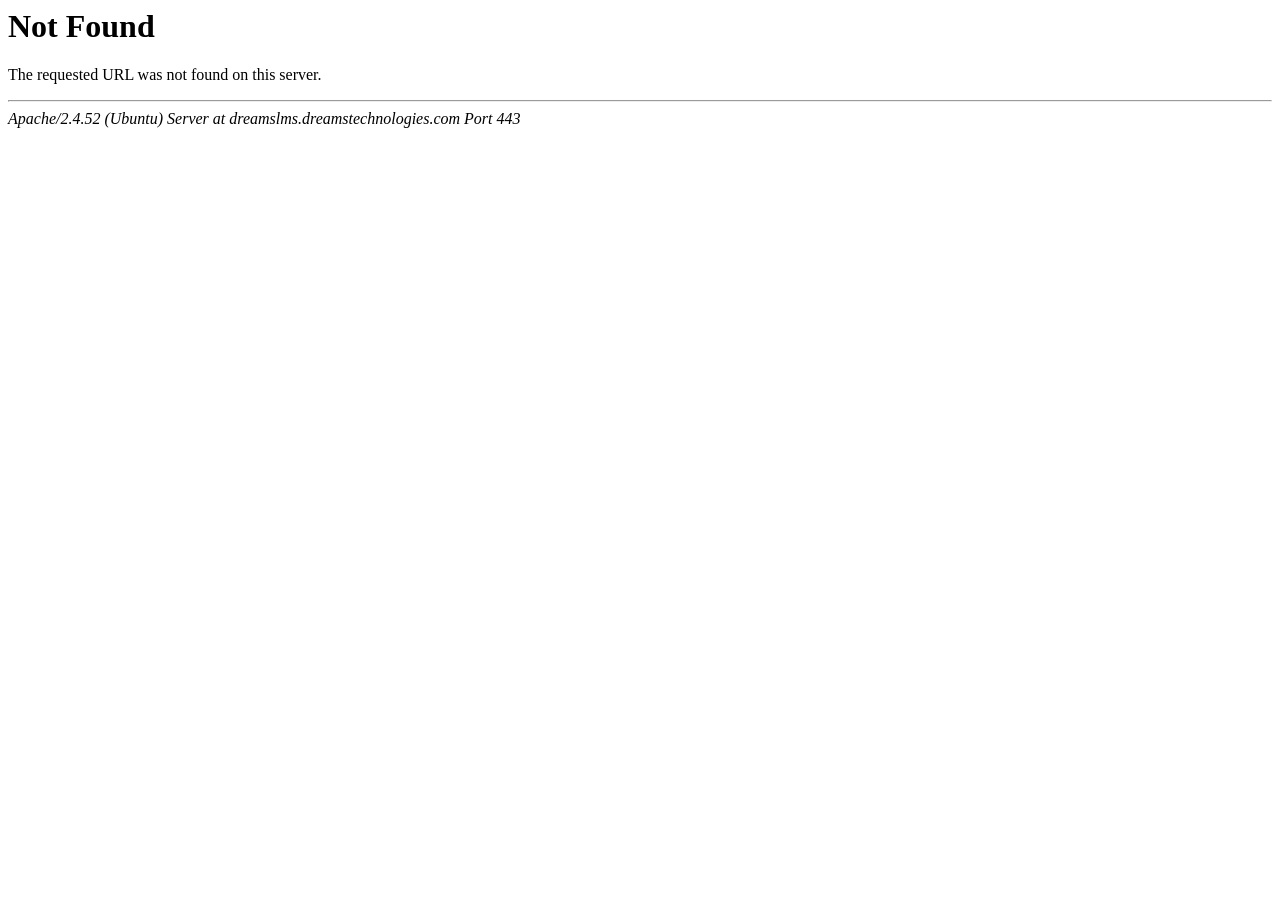
<file: assets/css/owl.video.play.html>
<!DOCTYPE HTML PUBLIC "-//IETF//DTD HTML 2.0//EN">
<html><head>
<title>404 Not Found</title>
</head><body>
<h1>Not Found</h1>
<p>The requested URL was not found on this server.</p>
<hr>
<address>Apache/2.4.52 (Ubuntu) Server at dreamslms.dreamstechnologies.com Port 443</address>
</body></html>
</file>
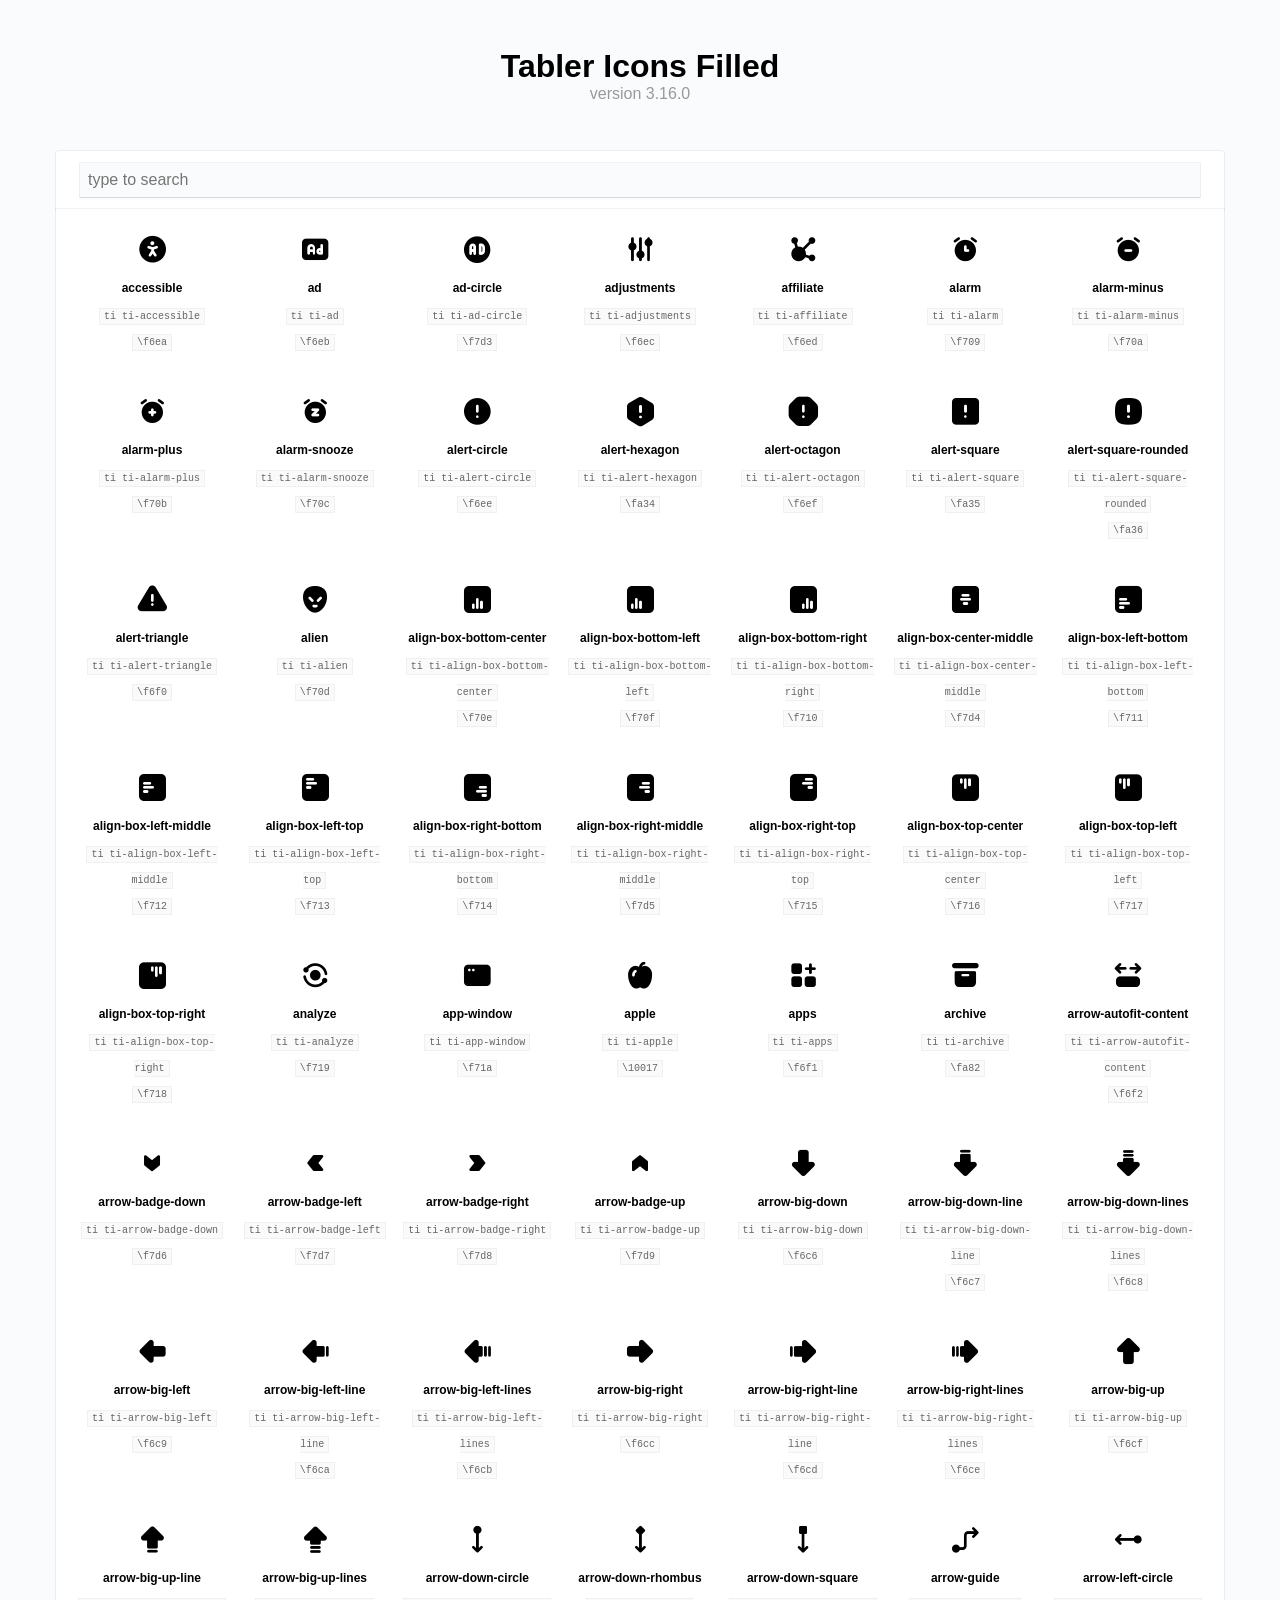
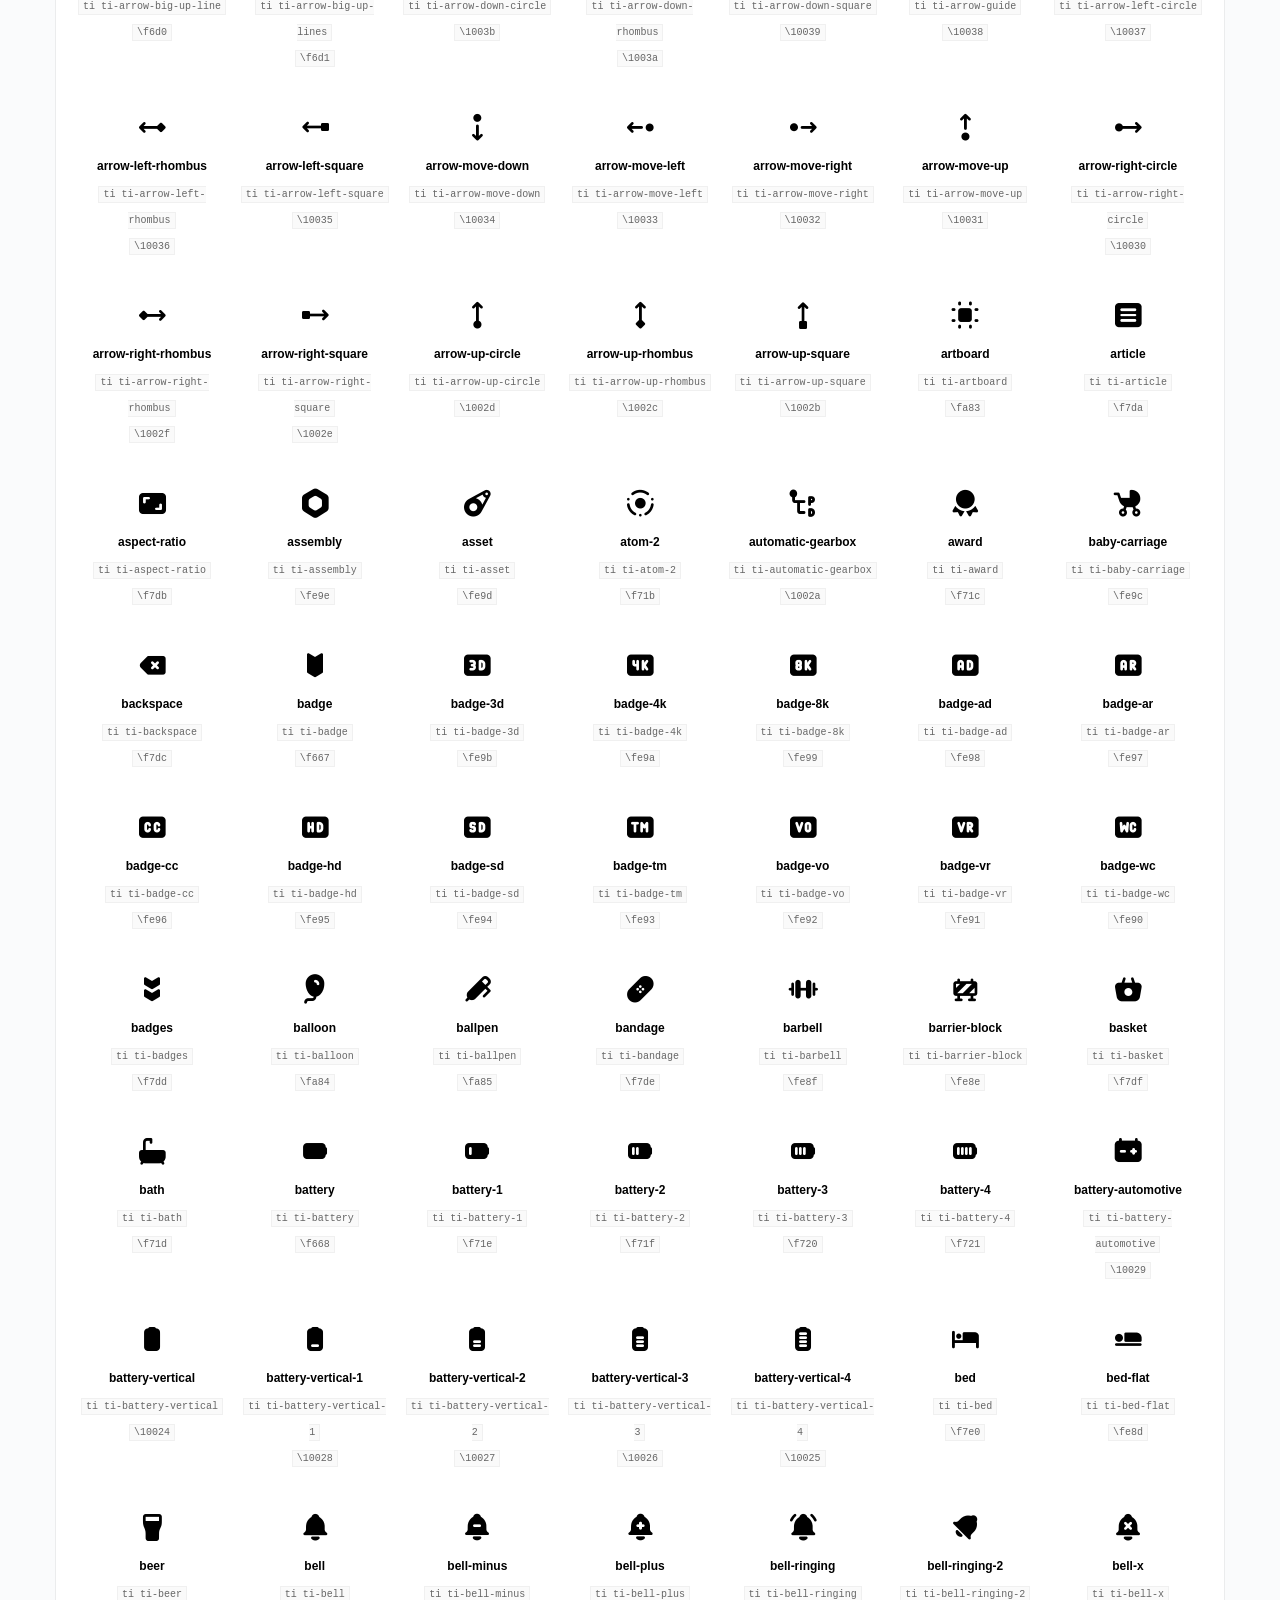
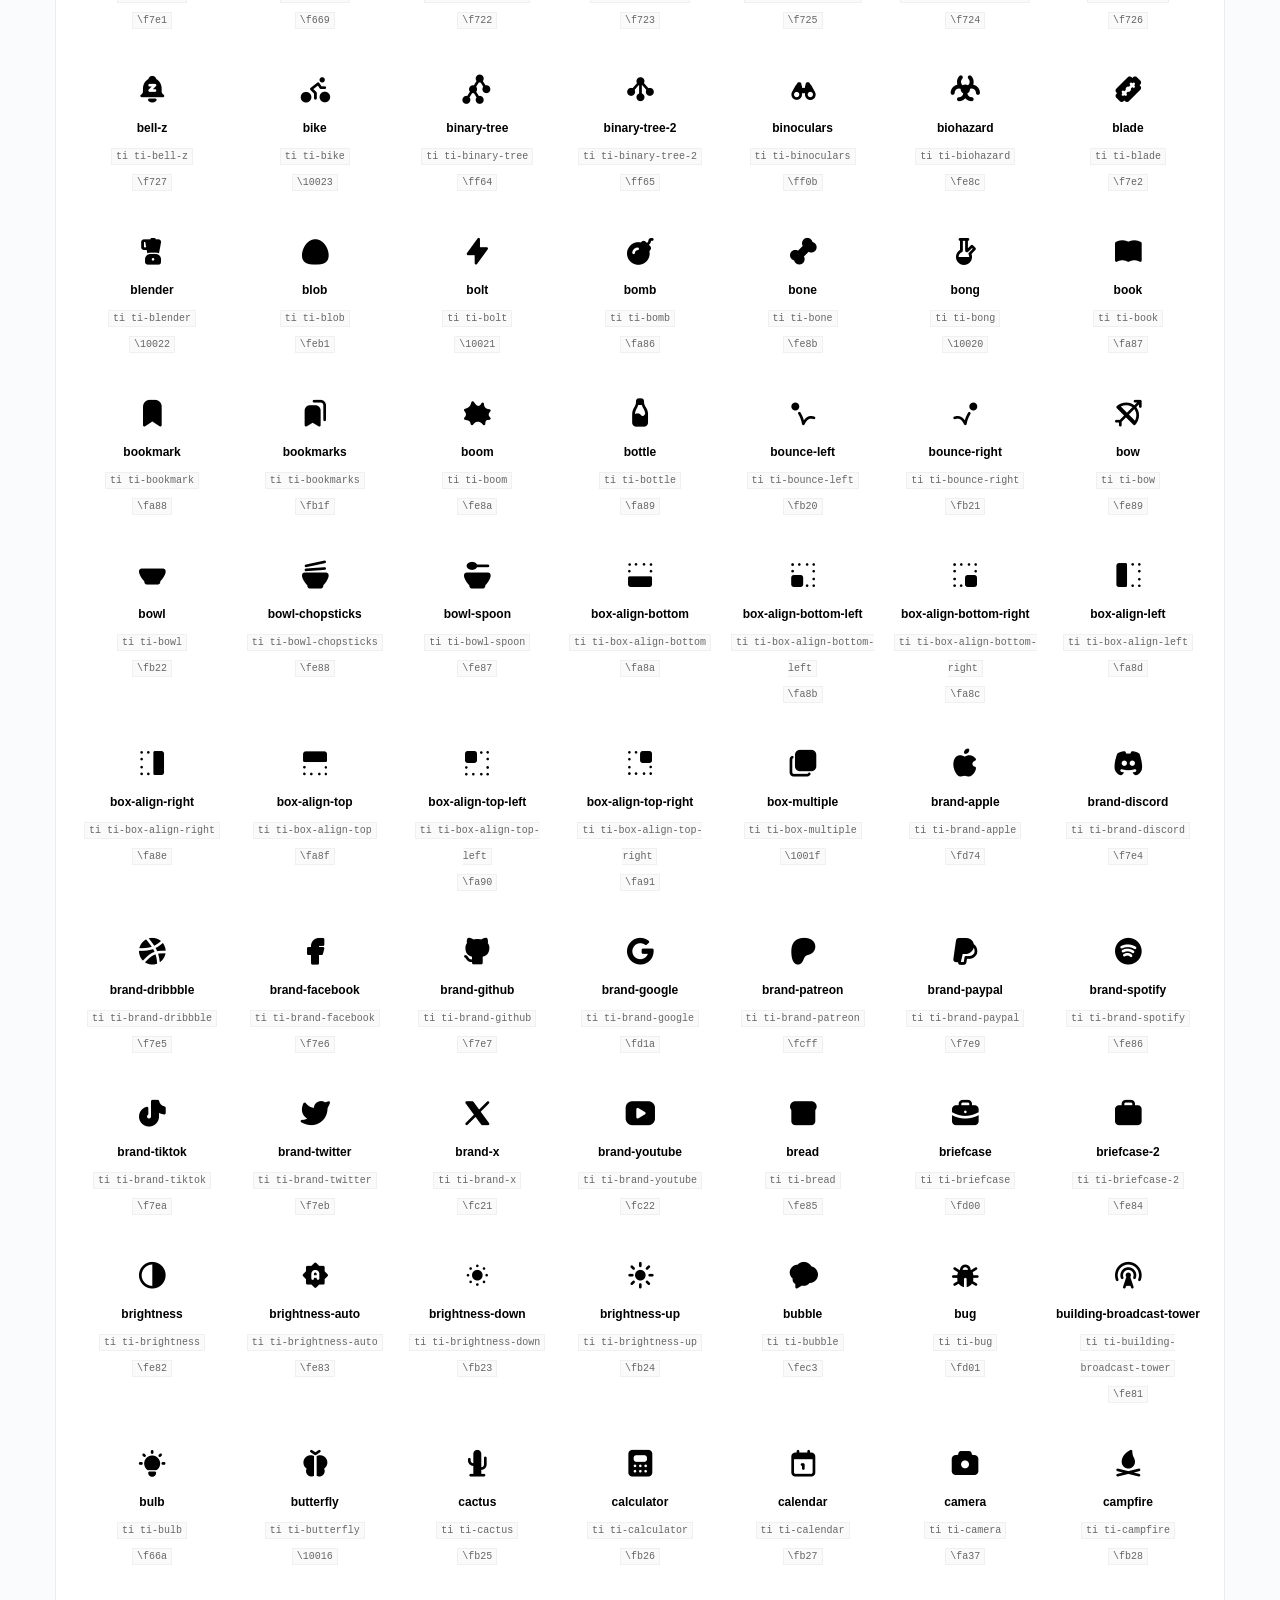
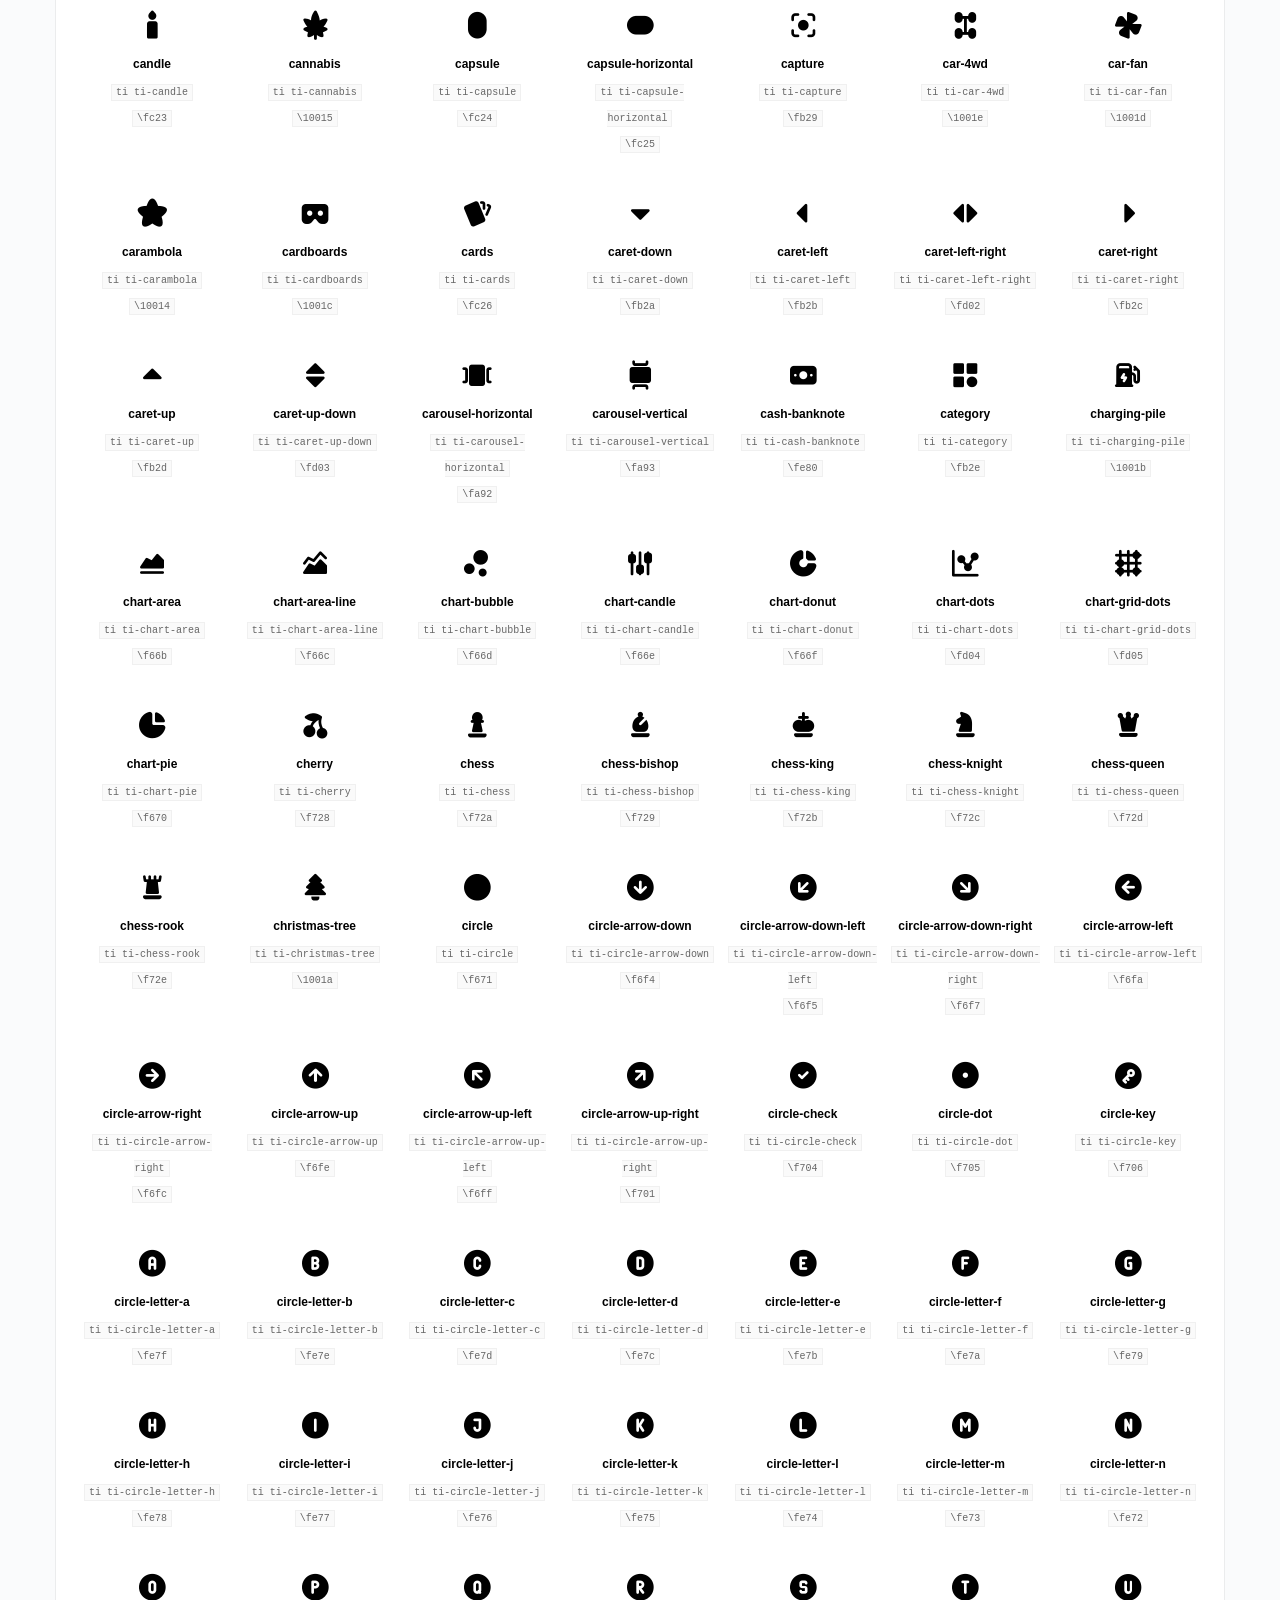
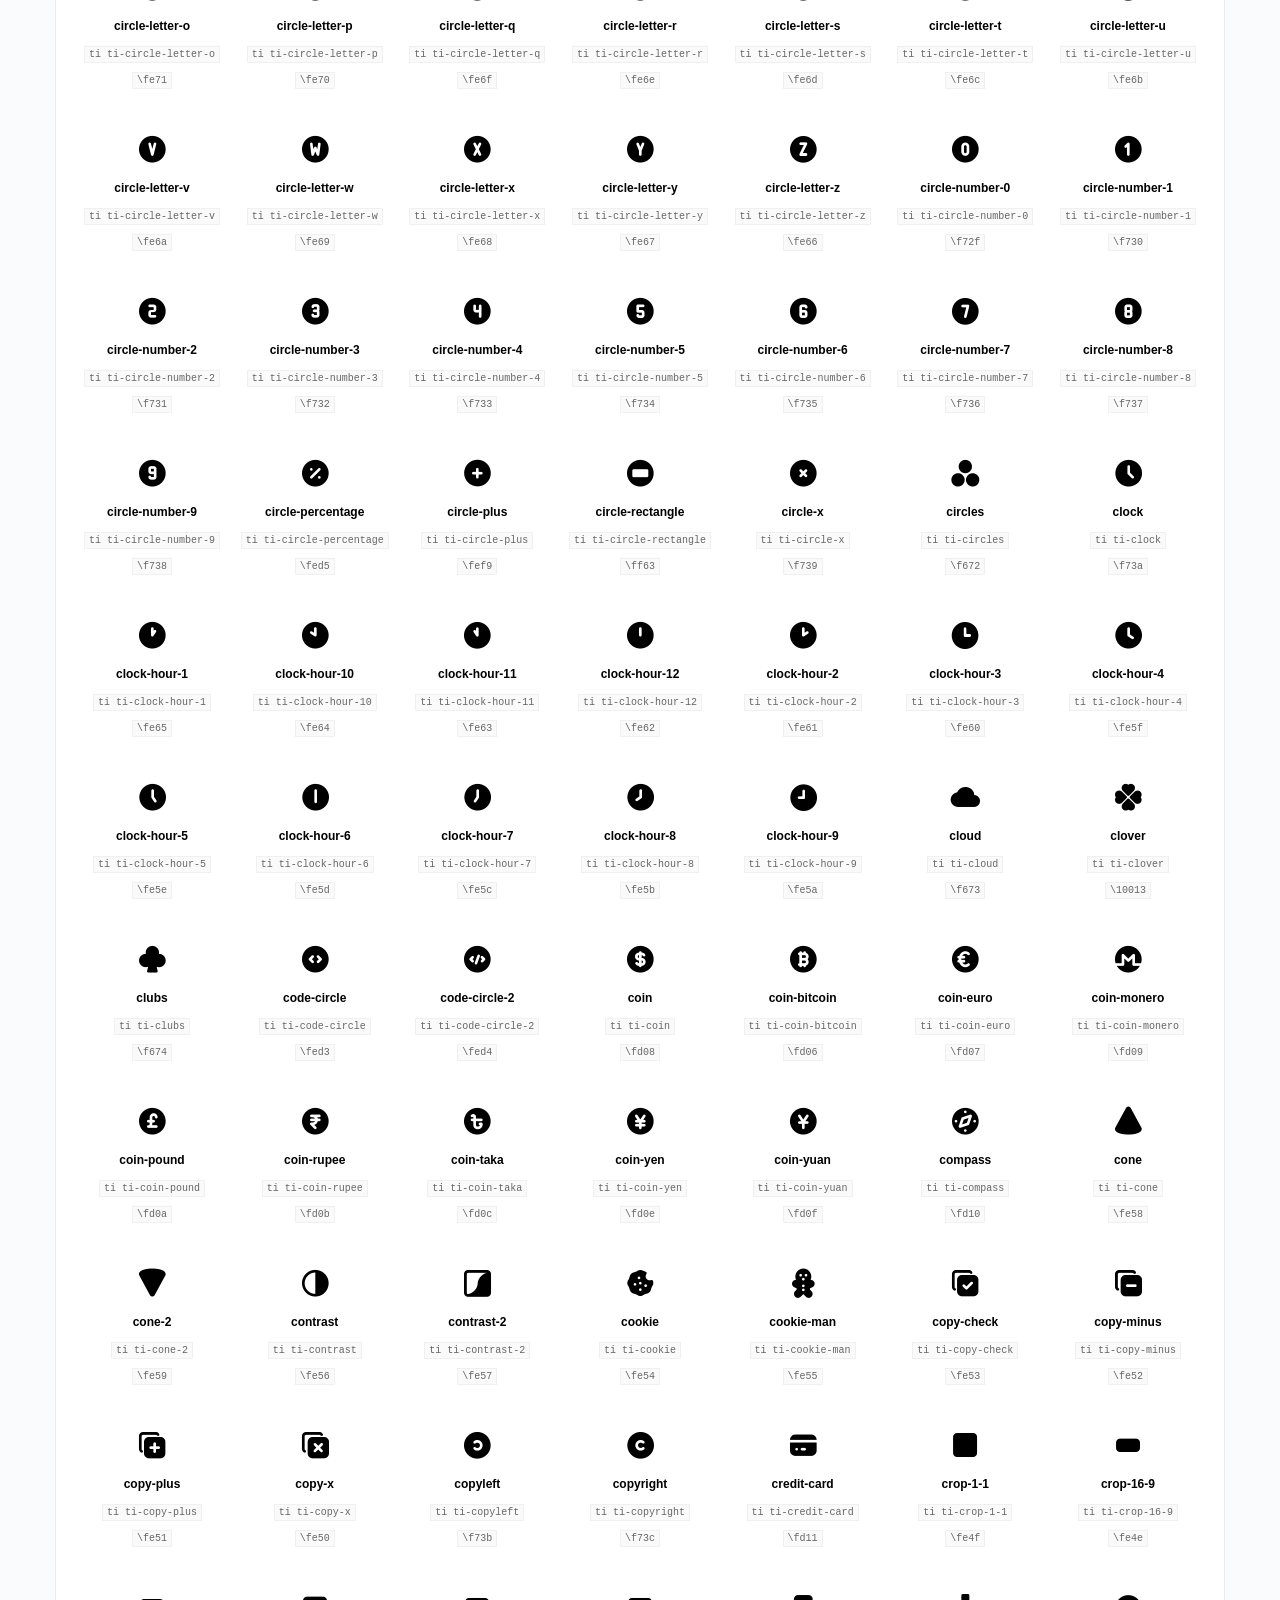
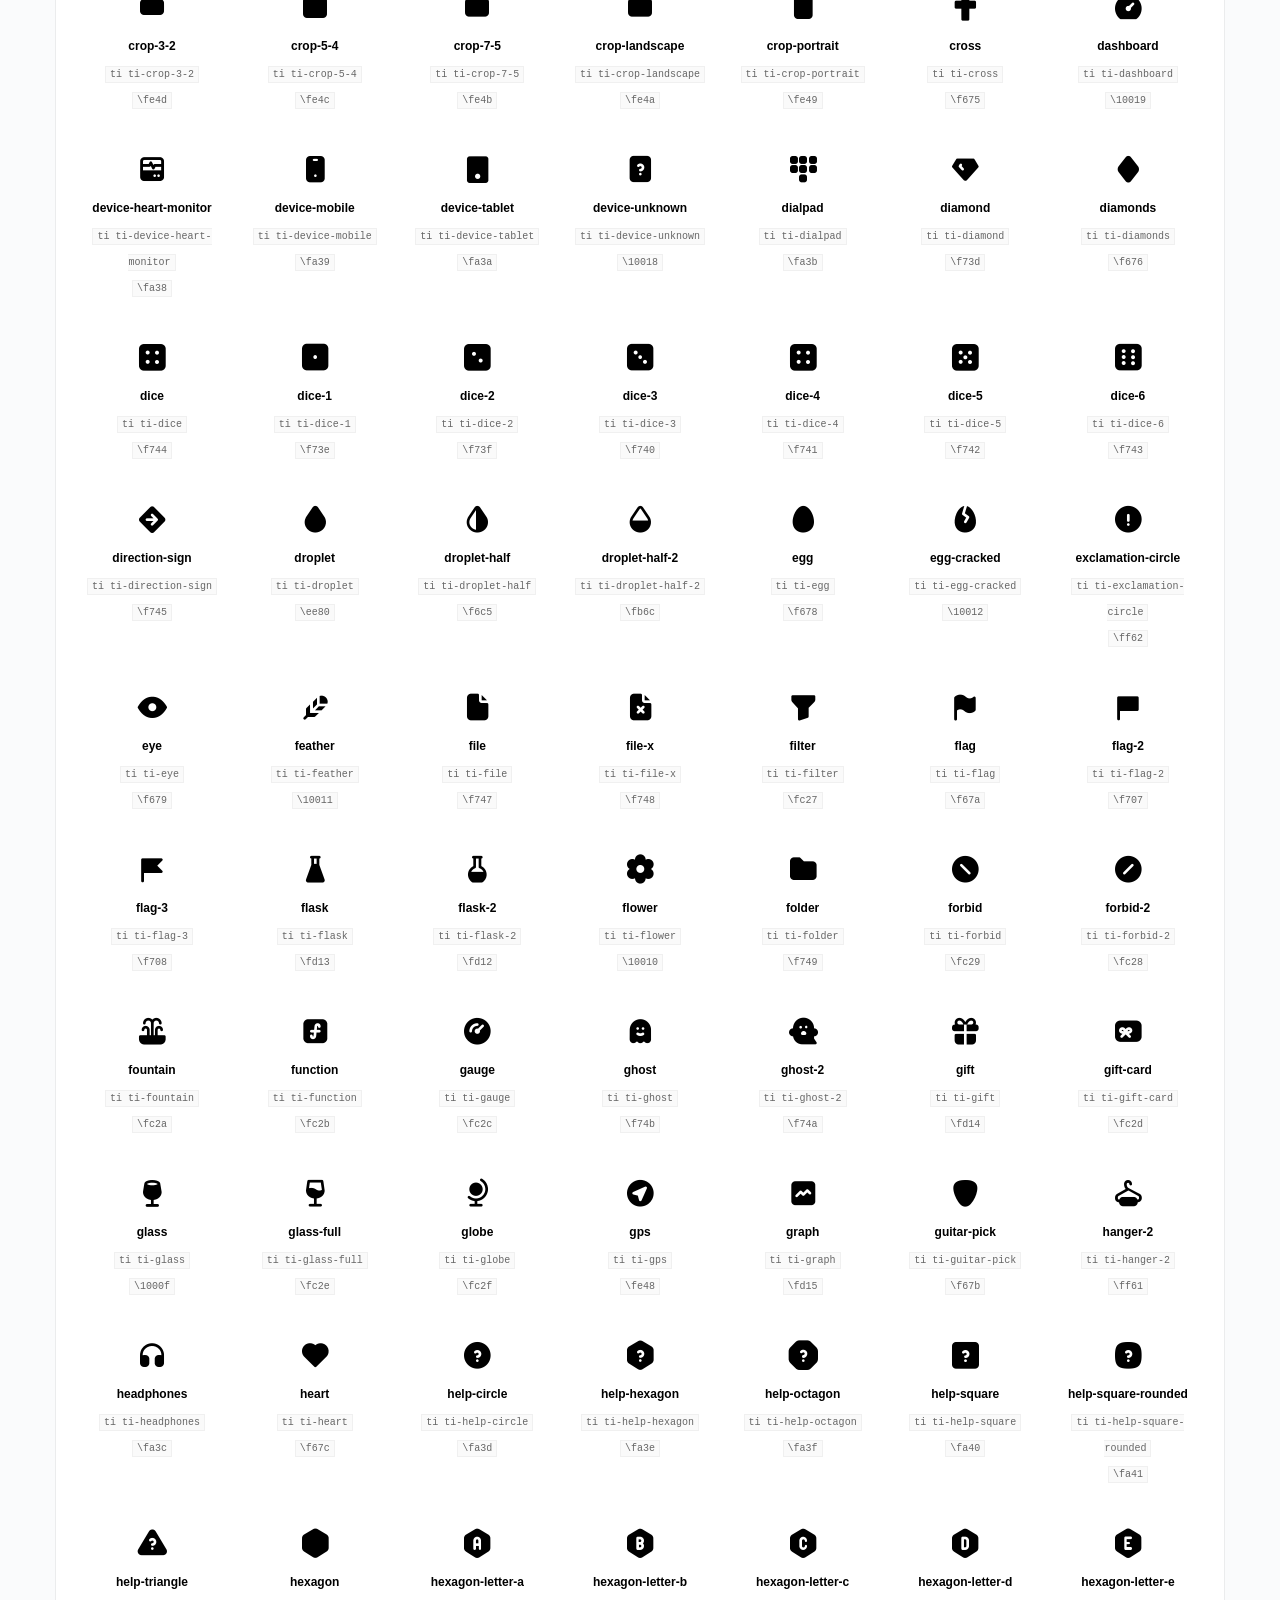
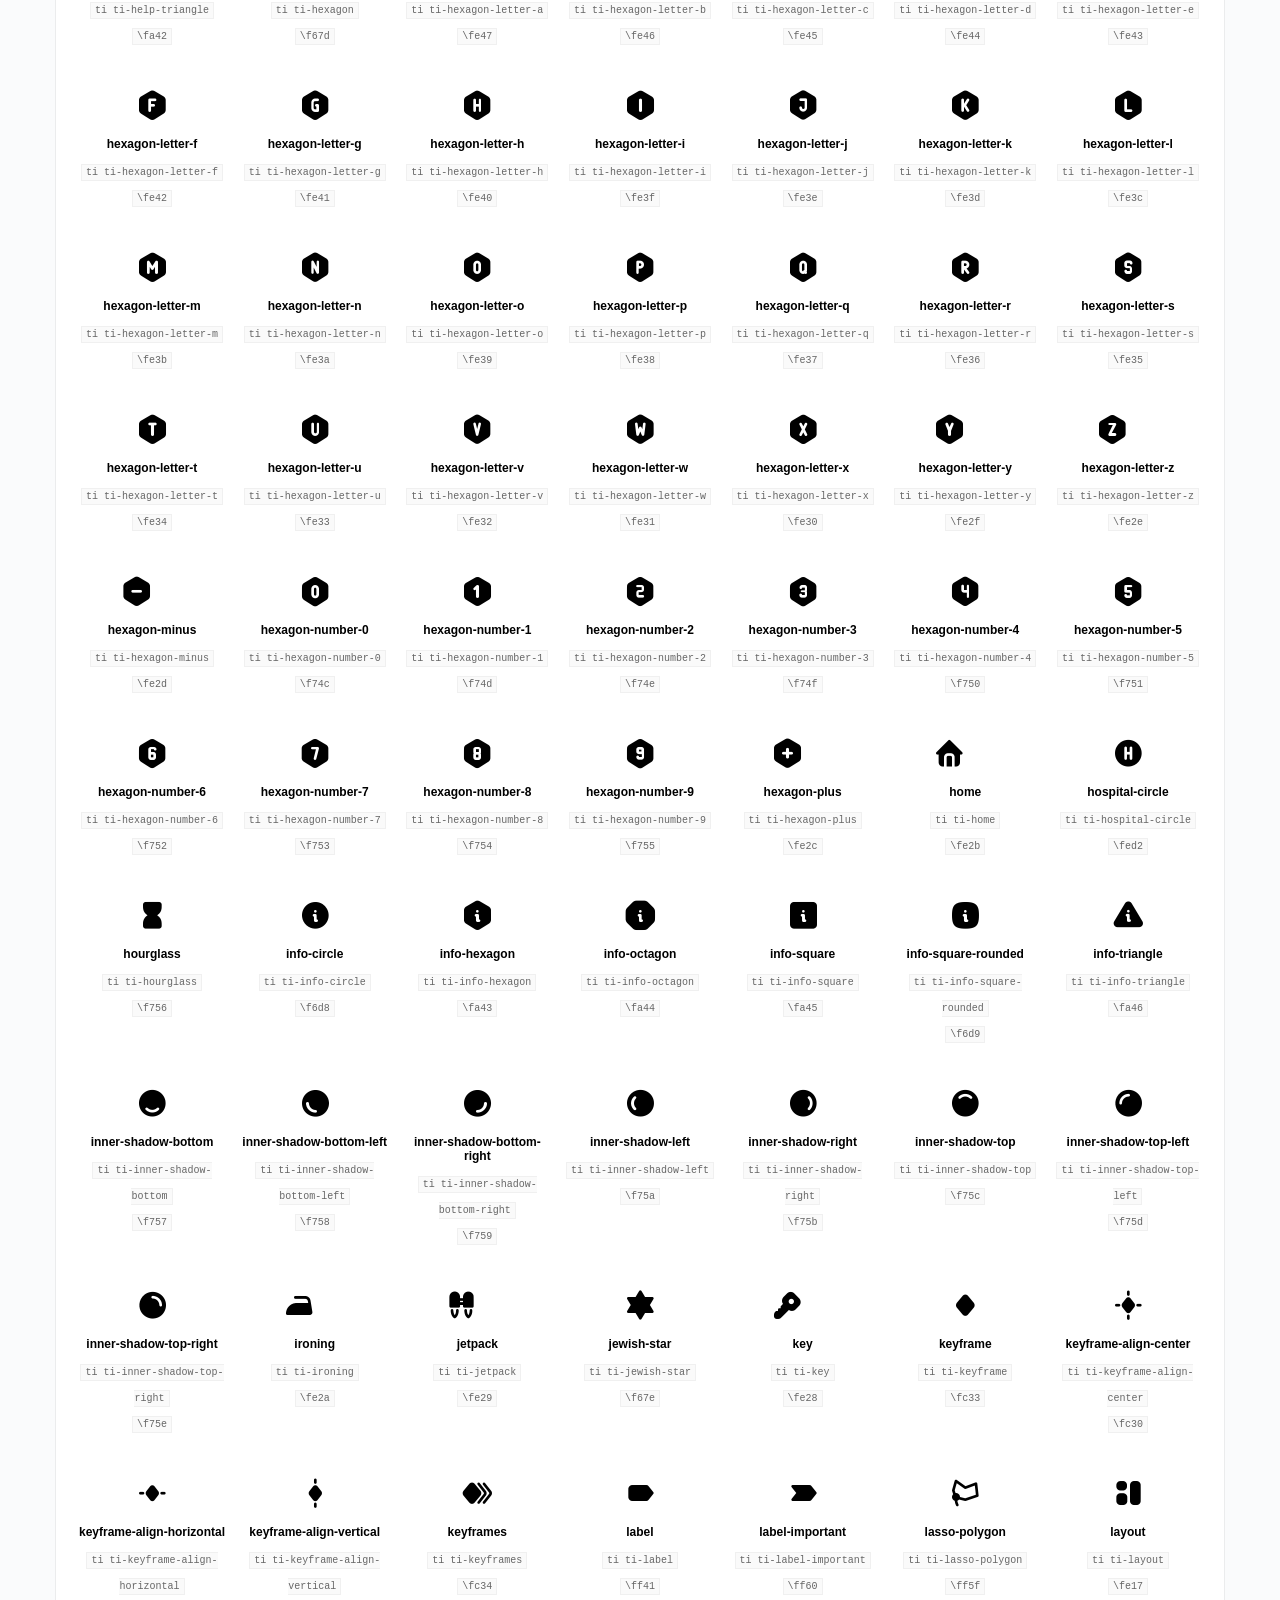
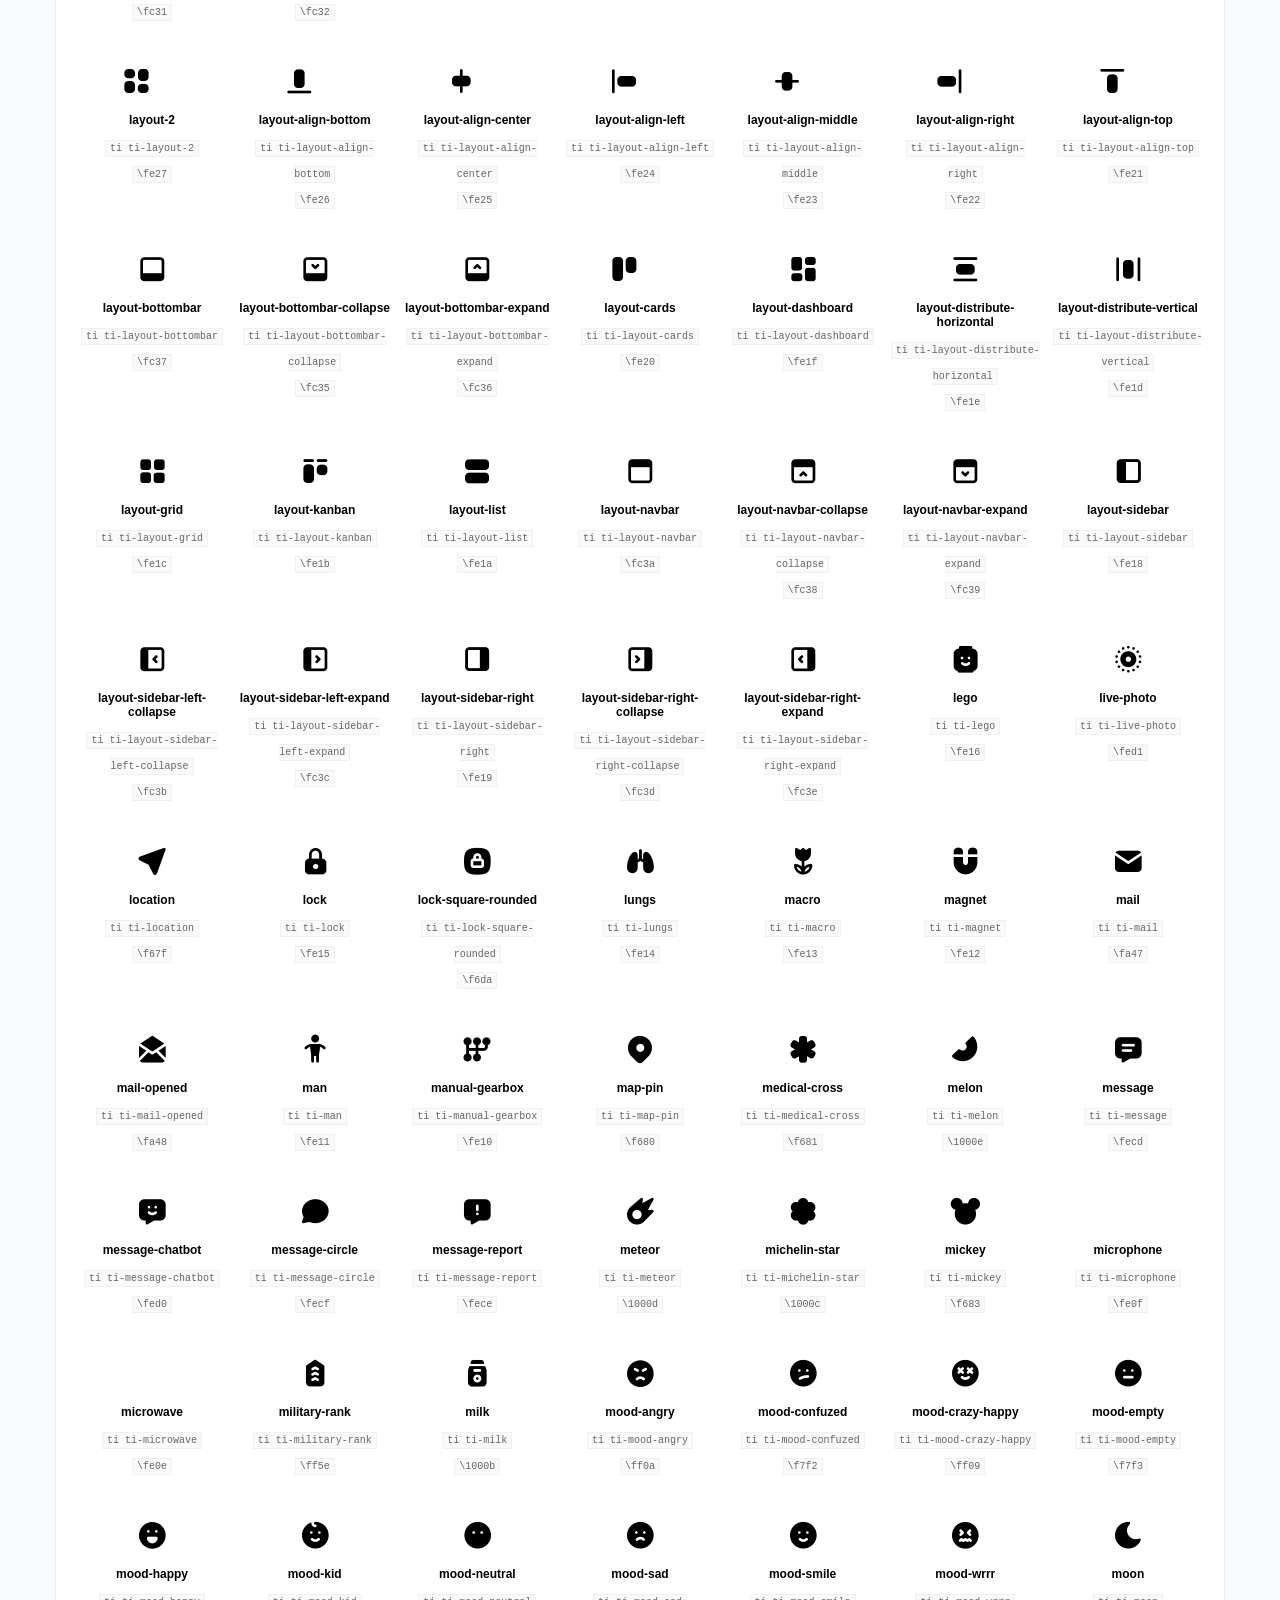
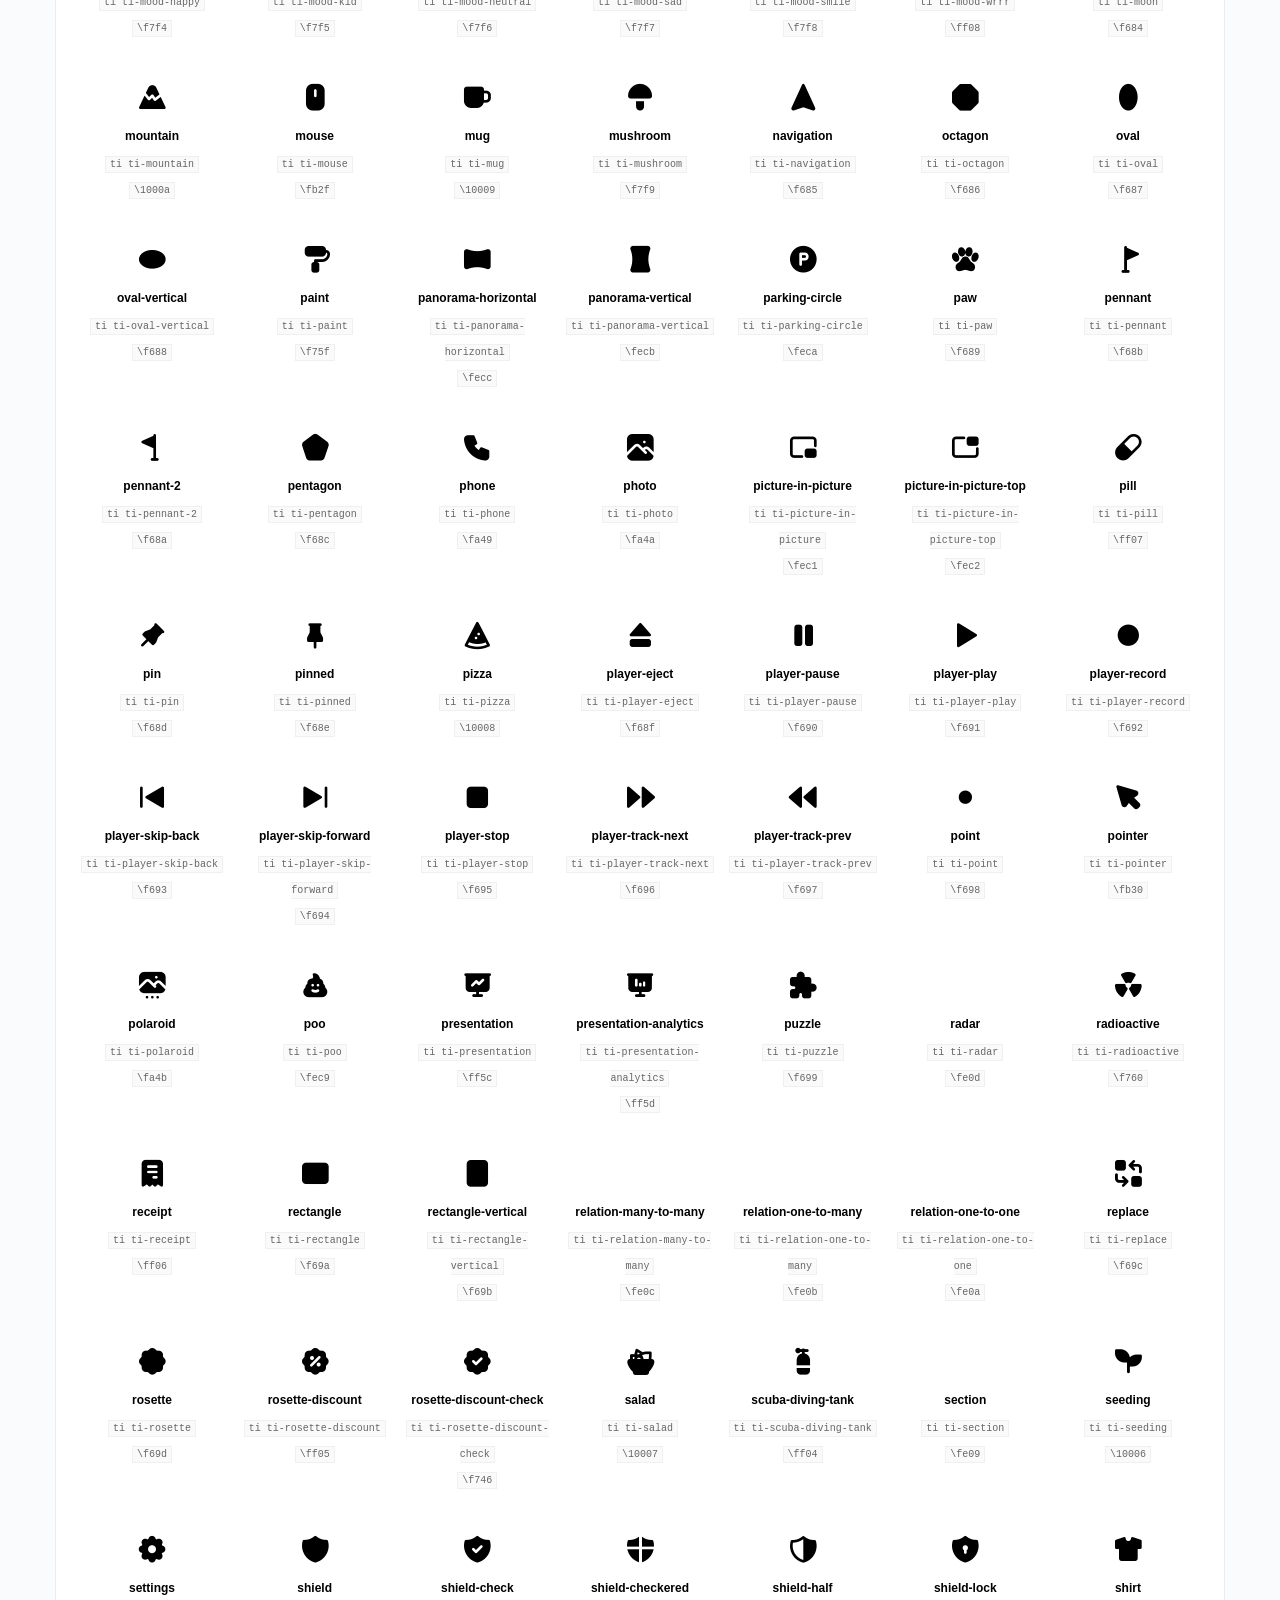
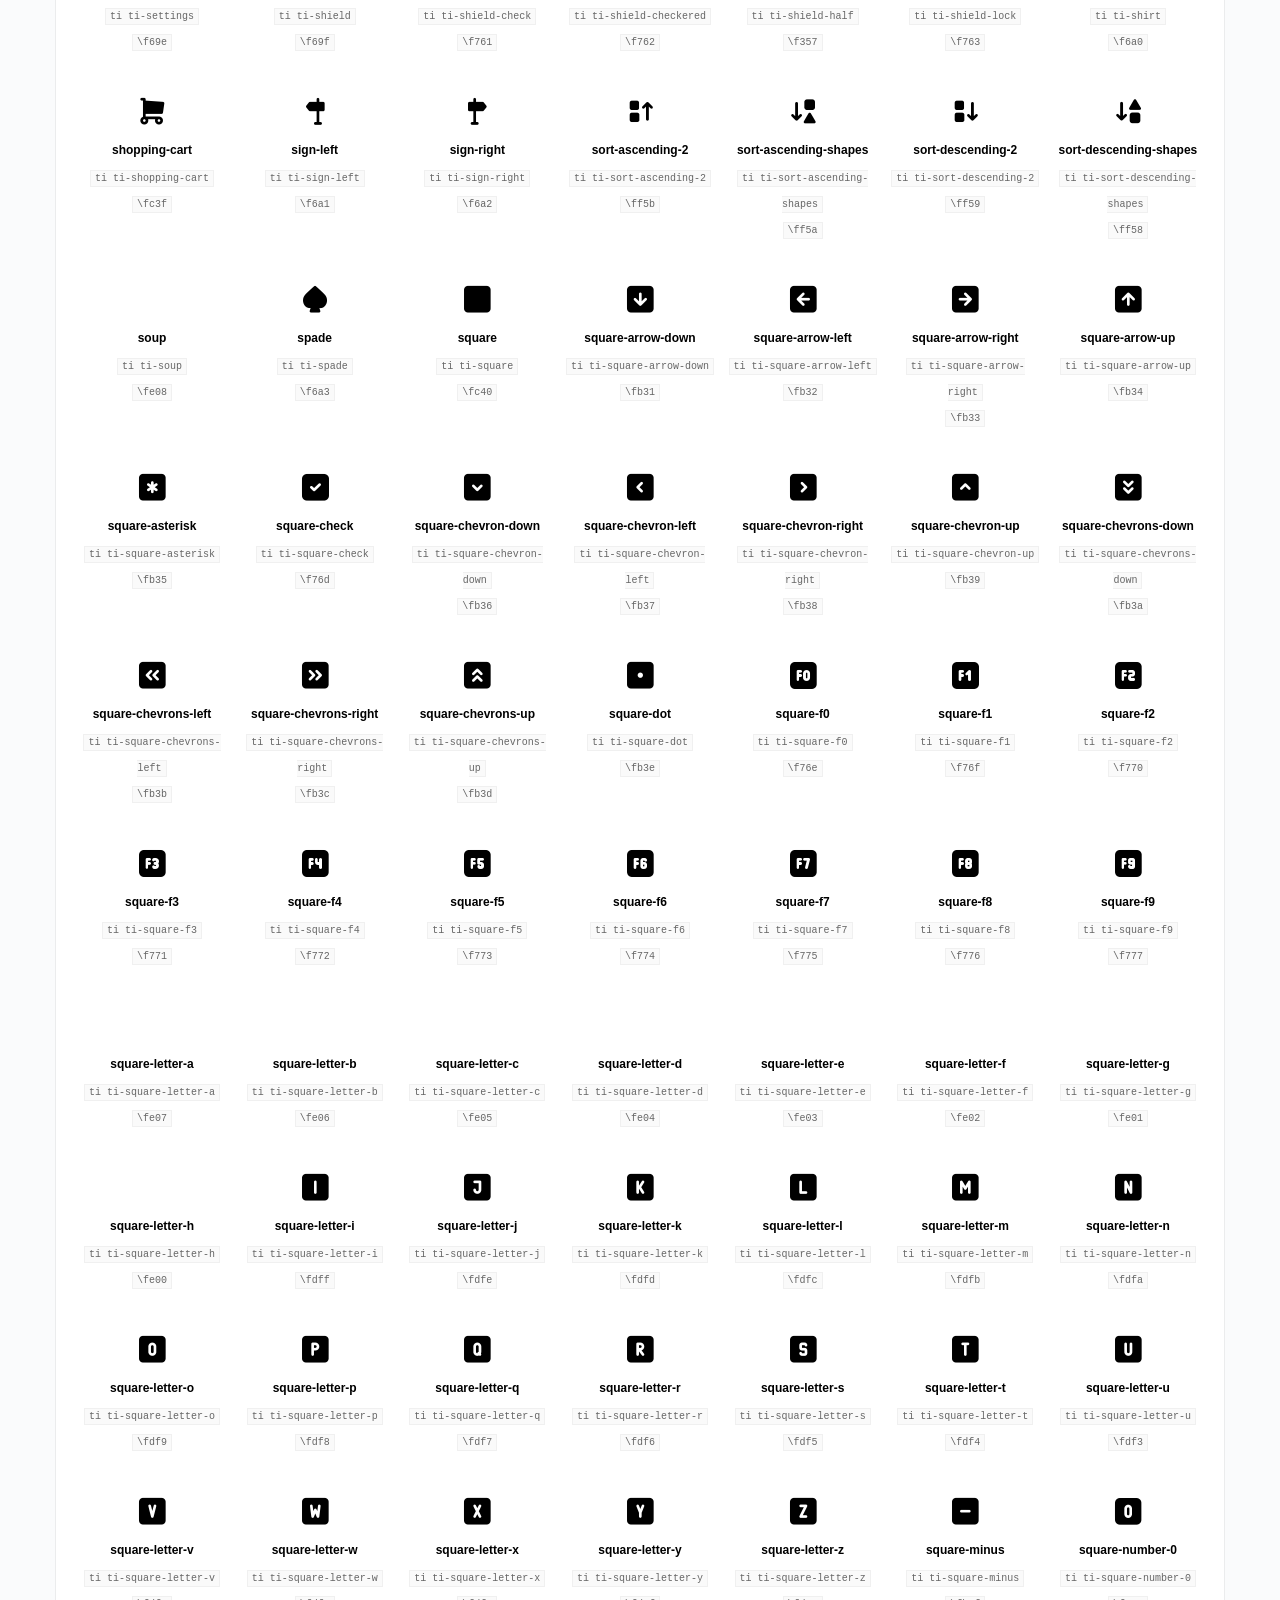
<file: Dreamslms/plugins/tabler-icons/tabler-icons-filled.html>
<!doctype html>
<html lang="en">
<head>
	<meta charset="UTF-8">
	<meta name="viewport"
	      content="width=device-width, user-scalable=no, initial-scale=1.0, maximum-scale=1.0, minimum-scale=1.0">
	<meta http-equiv="X-UA-Compatible" content="ie=edge">
	<title>Tabler Icons - version 3.16.0</title>

	<link rel="preconnect" href="https://rsms.me/">
	<link rel="stylesheet" href="https://rsms.me/inter/inter.css">

	<link rel="stylesheet" href="./tabler-icons-filled.css">

	<style>
		* { margin: 0; border: 0; outline: 0; box-sizing: border-box; }

		body {
			font-family: 'Inter', sans-serif;
			background: #fafbfc;
			font-size: 1rem;
			padding: 1rem;
			-webkit-font-smoothing: antialiased;
			-moz-osx-font-smoothing: grayscale;
		}

		code {
			font-family: Consolas, Menlo, Monaco, Lucida Console, Liberation Mono, DejaVu Sans Mono, Bitstream Vera Sans Mono, Courier New, monospace, serif;
			background: #fafafa;
			border: 1px solid #f0f0f0;
			color: #666;
			padding: 2px 4px;
			margin-bottom: 2px;
		}

		.container {
			max-width: 73rem;
			margin: 0 auto;
		}

		.box {
			padding: 1rem;
			background: #fff;
			box-shadow: 0 0 0 1px rgba(0, 0, 0, .05), 0 1px 1px rgba(0, 0, 0, .1);
			border-radius: 3px;
			border-top-right-radius: 0;
			border-top-left-radius: 0;
		}

		.tabler-icons {
			display: flex;
			flex-wrap: wrap;
			justify-content: space-between;
		}

		.tabler-icon {
			width: 10rem;
			font-size: 12px;
			text-align: center;
			padding: .5rem .25rem 2rem;
		}

		.tabler-icon i {
			display: block;
			align-items: center;
			font-size: 32px;
			height: 1em;
			margin-bottom: 1rem;
		}

		.tabler-icon code {
			font-size: 10px;
		}

		.tabler-icon strong {
			display: block;
			margin-bottom: .5rem;
			font-weight: 600;
		}

		.tabler-icon-codes {
			line-height: 2em;
		}

		.text-muted {
			color: #999;
		}

		.header {
			text-align: center;
			margin: 2rem 0 3rem;
		}

		.search-bar {
			padding: 0.75rem 1.5rem;
			background: #fff;
			box-shadow: 0 0 0 1px rgba(0, 0, 0, .05), 0 1px 1px rgba(0, 0, 0, .1);
			border-radius: 3px;
			border-bottom-left-radius: 0px;
			border-bottom-right-radius: 0px;
		}

		.search-bar input[name=search] {
			padding: 0.5rem;
			background: #fafbfc;
			box-shadow: 0 0 0 1px rgba(0, 0, 0, .05), 0 1px 1px rgba(0, 0, 0, .1);
			width: 100%;
			font: inherit;
		}

	</style>
</head>
<body>
<div class="container">
	<header class="header">
		<h1>
			Tabler Icons Filled
		</h1>
		<p class="text-muted">version 3.16.0</p>
	</header>

	<div class="search-bar">
		<input type="text" name="search" placeholder="type to search" />
	</div>

	<div class="box">
		<div class="tabler-icons">
			
			<div class="tabler-icon">
				<i class="ti ti-accessible"></i>
				<strong>accessible</strong>
				<div class="tabler-icon-codes">
					<code>ti ti-accessible</code><br>
					<code>\f6ea</code>
				</div>
			</div>
			
			<div class="tabler-icon">
				<i class="ti ti-ad"></i>
				<strong>ad</strong>
				<div class="tabler-icon-codes">
					<code>ti ti-ad</code><br>
					<code>\f6eb</code>
				</div>
			</div>
			
			<div class="tabler-icon">
				<i class="ti ti-ad-circle"></i>
				<strong>ad-circle</strong>
				<div class="tabler-icon-codes">
					<code>ti ti-ad-circle</code><br>
					<code>\f7d3</code>
				</div>
			</div>
			
			<div class="tabler-icon">
				<i class="ti ti-adjustments"></i>
				<strong>adjustments</strong>
				<div class="tabler-icon-codes">
					<code>ti ti-adjustments</code><br>
					<code>\f6ec</code>
				</div>
			</div>
			
			<div class="tabler-icon">
				<i class="ti ti-affiliate"></i>
				<strong>affiliate</strong>
				<div class="tabler-icon-codes">
					<code>ti ti-affiliate</code><br>
					<code>\f6ed</code>
				</div>
			</div>
			
			<div class="tabler-icon">
				<i class="ti ti-alarm"></i>
				<strong>alarm</strong>
				<div class="tabler-icon-codes">
					<code>ti ti-alarm</code><br>
					<code>\f709</code>
				</div>
			</div>
			
			<div class="tabler-icon">
				<i class="ti ti-alarm-minus"></i>
				<strong>alarm-minus</strong>
				<div class="tabler-icon-codes">
					<code>ti ti-alarm-minus</code><br>
					<code>\f70a</code>
				</div>
			</div>
			
			<div class="tabler-icon">
				<i class="ti ti-alarm-plus"></i>
				<strong>alarm-plus</strong>
				<div class="tabler-icon-codes">
					<code>ti ti-alarm-plus</code><br>
					<code>\f70b</code>
				</div>
			</div>
			
			<div class="tabler-icon">
				<i class="ti ti-alarm-snooze"></i>
				<strong>alarm-snooze</strong>
				<div class="tabler-icon-codes">
					<code>ti ti-alarm-snooze</code><br>
					<code>\f70c</code>
				</div>
			</div>
			
			<div class="tabler-icon">
				<i class="ti ti-alert-circle"></i>
				<strong>alert-circle</strong>
				<div class="tabler-icon-codes">
					<code>ti ti-alert-circle</code><br>
					<code>\f6ee</code>
				</div>
			</div>
			
			<div class="tabler-icon">
				<i class="ti ti-alert-hexagon"></i>
				<strong>alert-hexagon</strong>
				<div class="tabler-icon-codes">
					<code>ti ti-alert-hexagon</code><br>
					<code>\fa34</code>
				</div>
			</div>
			
			<div class="tabler-icon">
				<i class="ti ti-alert-octagon"></i>
				<strong>alert-octagon</strong>
				<div class="tabler-icon-codes">
					<code>ti ti-alert-octagon</code><br>
					<code>\f6ef</code>
				</div>
			</div>
			
			<div class="tabler-icon">
				<i class="ti ti-alert-square"></i>
				<strong>alert-square</strong>
				<div class="tabler-icon-codes">
					<code>ti ti-alert-square</code><br>
					<code>\fa35</code>
				</div>
			</div>
			
			<div class="tabler-icon">
				<i class="ti ti-alert-square-rounded"></i>
				<strong>alert-square-rounded</strong>
				<div class="tabler-icon-codes">
					<code>ti ti-alert-square-rounded</code><br>
					<code>\fa36</code>
				</div>
			</div>
			
			<div class="tabler-icon">
				<i class="ti ti-alert-triangle"></i>
				<strong>alert-triangle</strong>
				<div class="tabler-icon-codes">
					<code>ti ti-alert-triangle</code><br>
					<code>\f6f0</code>
				</div>
			</div>
			
			<div class="tabler-icon">
				<i class="ti ti-alien"></i>
				<strong>alien</strong>
				<div class="tabler-icon-codes">
					<code>ti ti-alien</code><br>
					<code>\f70d</code>
				</div>
			</div>
			
			<div class="tabler-icon">
				<i class="ti ti-align-box-bottom-center"></i>
				<strong>align-box-bottom-center</strong>
				<div class="tabler-icon-codes">
					<code>ti ti-align-box-bottom-center</code><br>
					<code>\f70e</code>
				</div>
			</div>
			
			<div class="tabler-icon">
				<i class="ti ti-align-box-bottom-left"></i>
				<strong>align-box-bottom-left</strong>
				<div class="tabler-icon-codes">
					<code>ti ti-align-box-bottom-left</code><br>
					<code>\f70f</code>
				</div>
			</div>
			
			<div class="tabler-icon">
				<i class="ti ti-align-box-bottom-right"></i>
				<strong>align-box-bottom-right</strong>
				<div class="tabler-icon-codes">
					<code>ti ti-align-box-bottom-right</code><br>
					<code>\f710</code>
				</div>
			</div>
			
			<div class="tabler-icon">
				<i class="ti ti-align-box-center-middle"></i>
				<strong>align-box-center-middle</strong>
				<div class="tabler-icon-codes">
					<code>ti ti-align-box-center-middle</code><br>
					<code>\f7d4</code>
				</div>
			</div>
			
			<div class="tabler-icon">
				<i class="ti ti-align-box-left-bottom"></i>
				<strong>align-box-left-bottom</strong>
				<div class="tabler-icon-codes">
					<code>ti ti-align-box-left-bottom</code><br>
					<code>\f711</code>
				</div>
			</div>
			
			<div class="tabler-icon">
				<i class="ti ti-align-box-left-middle"></i>
				<strong>align-box-left-middle</strong>
				<div class="tabler-icon-codes">
					<code>ti ti-align-box-left-middle</code><br>
					<code>\f712</code>
				</div>
			</div>
			
			<div class="tabler-icon">
				<i class="ti ti-align-box-left-top"></i>
				<strong>align-box-left-top</strong>
				<div class="tabler-icon-codes">
					<code>ti ti-align-box-left-top</code><br>
					<code>\f713</code>
				</div>
			</div>
			
			<div class="tabler-icon">
				<i class="ti ti-align-box-right-bottom"></i>
				<strong>align-box-right-bottom</strong>
				<div class="tabler-icon-codes">
					<code>ti ti-align-box-right-bottom</code><br>
					<code>\f714</code>
				</div>
			</div>
			
			<div class="tabler-icon">
				<i class="ti ti-align-box-right-middle"></i>
				<strong>align-box-right-middle</strong>
				<div class="tabler-icon-codes">
					<code>ti ti-align-box-right-middle</code><br>
					<code>\f7d5</code>
				</div>
			</div>
			
			<div class="tabler-icon">
				<i class="ti ti-align-box-right-top"></i>
				<strong>align-box-right-top</strong>
				<div class="tabler-icon-codes">
					<code>ti ti-align-box-right-top</code><br>
					<code>\f715</code>
				</div>
			</div>
			
			<div class="tabler-icon">
				<i class="ti ti-align-box-top-center"></i>
				<strong>align-box-top-center</strong>
				<div class="tabler-icon-codes">
					<code>ti ti-align-box-top-center</code><br>
					<code>\f716</code>
				</div>
			</div>
			
			<div class="tabler-icon">
				<i class="ti ti-align-box-top-left"></i>
				<strong>align-box-top-left</strong>
				<div class="tabler-icon-codes">
					<code>ti ti-align-box-top-left</code><br>
					<code>\f717</code>
				</div>
			</div>
			
			<div class="tabler-icon">
				<i class="ti ti-align-box-top-right"></i>
				<strong>align-box-top-right</strong>
				<div class="tabler-icon-codes">
					<code>ti ti-align-box-top-right</code><br>
					<code>\f718</code>
				</div>
			</div>
			
			<div class="tabler-icon">
				<i class="ti ti-analyze"></i>
				<strong>analyze</strong>
				<div class="tabler-icon-codes">
					<code>ti ti-analyze</code><br>
					<code>\f719</code>
				</div>
			</div>
			
			<div class="tabler-icon">
				<i class="ti ti-app-window"></i>
				<strong>app-window</strong>
				<div class="tabler-icon-codes">
					<code>ti ti-app-window</code><br>
					<code>\f71a</code>
				</div>
			</div>
			
			<div class="tabler-icon">
				<i class="ti ti-apple"></i>
				<strong>apple</strong>
				<div class="tabler-icon-codes">
					<code>ti ti-apple</code><br>
					<code>\10017</code>
				</div>
			</div>
			
			<div class="tabler-icon">
				<i class="ti ti-apps"></i>
				<strong>apps</strong>
				<div class="tabler-icon-codes">
					<code>ti ti-apps</code><br>
					<code>\f6f1</code>
				</div>
			</div>
			
			<div class="tabler-icon">
				<i class="ti ti-archive"></i>
				<strong>archive</strong>
				<div class="tabler-icon-codes">
					<code>ti ti-archive</code><br>
					<code>\fa82</code>
				</div>
			</div>
			
			<div class="tabler-icon">
				<i class="ti ti-arrow-autofit-content"></i>
				<strong>arrow-autofit-content</strong>
				<div class="tabler-icon-codes">
					<code>ti ti-arrow-autofit-content</code><br>
					<code>\f6f2</code>
				</div>
			</div>
			
			<div class="tabler-icon">
				<i class="ti ti-arrow-badge-down"></i>
				<strong>arrow-badge-down</strong>
				<div class="tabler-icon-codes">
					<code>ti ti-arrow-badge-down</code><br>
					<code>\f7d6</code>
				</div>
			</div>
			
			<div class="tabler-icon">
				<i class="ti ti-arrow-badge-left"></i>
				<strong>arrow-badge-left</strong>
				<div class="tabler-icon-codes">
					<code>ti ti-arrow-badge-left</code><br>
					<code>\f7d7</code>
				</div>
			</div>
			
			<div class="tabler-icon">
				<i class="ti ti-arrow-badge-right"></i>
				<strong>arrow-badge-right</strong>
				<div class="tabler-icon-codes">
					<code>ti ti-arrow-badge-right</code><br>
					<code>\f7d8</code>
				</div>
			</div>
			
			<div class="tabler-icon">
				<i class="ti ti-arrow-badge-up"></i>
				<strong>arrow-badge-up</strong>
				<div class="tabler-icon-codes">
					<code>ti ti-arrow-badge-up</code><br>
					<code>\f7d9</code>
				</div>
			</div>
			
			<div class="tabler-icon">
				<i class="ti ti-arrow-big-down"></i>
				<strong>arrow-big-down</strong>
				<div class="tabler-icon-codes">
					<code>ti ti-arrow-big-down</code><br>
					<code>\f6c6</code>
				</div>
			</div>
			
			<div class="tabler-icon">
				<i class="ti ti-arrow-big-down-line"></i>
				<strong>arrow-big-down-line</strong>
				<div class="tabler-icon-codes">
					<code>ti ti-arrow-big-down-line</code><br>
					<code>\f6c7</code>
				</div>
			</div>
			
			<div class="tabler-icon">
				<i class="ti ti-arrow-big-down-lines"></i>
				<strong>arrow-big-down-lines</strong>
				<div class="tabler-icon-codes">
					<code>ti ti-arrow-big-down-lines</code><br>
					<code>\f6c8</code>
				</div>
			</div>
			
			<div class="tabler-icon">
				<i class="ti ti-arrow-big-left"></i>
				<strong>arrow-big-left</strong>
				<div class="tabler-icon-codes">
					<code>ti ti-arrow-big-left</code><br>
					<code>\f6c9</code>
				</div>
			</div>
			
			<div class="tabler-icon">
				<i class="ti ti-arrow-big-left-line"></i>
				<strong>arrow-big-left-line</strong>
				<div class="tabler-icon-codes">
					<code>ti ti-arrow-big-left-line</code><br>
					<code>\f6ca</code>
				</div>
			</div>
			
			<div class="tabler-icon">
				<i class="ti ti-arrow-big-left-lines"></i>
				<strong>arrow-big-left-lines</strong>
				<div class="tabler-icon-codes">
					<code>ti ti-arrow-big-left-lines</code><br>
					<code>\f6cb</code>
				</div>
			</div>
			
			<div class="tabler-icon">
				<i class="ti ti-arrow-big-right"></i>
				<strong>arrow-big-right</strong>
				<div class="tabler-icon-codes">
					<code>ti ti-arrow-big-right</code><br>
					<code>\f6cc</code>
				</div>
			</div>
			
			<div class="tabler-icon">
				<i class="ti ti-arrow-big-right-line"></i>
				<strong>arrow-big-right-line</strong>
				<div class="tabler-icon-codes">
					<code>ti ti-arrow-big-right-line</code><br>
					<code>\f6cd</code>
				</div>
			</div>
			
			<div class="tabler-icon">
				<i class="ti ti-arrow-big-right-lines"></i>
				<strong>arrow-big-right-lines</strong>
				<div class="tabler-icon-codes">
					<code>ti ti-arrow-big-right-lines</code><br>
					<code>\f6ce</code>
				</div>
			</div>
			
			<div class="tabler-icon">
				<i class="ti ti-arrow-big-up"></i>
				<strong>arrow-big-up</strong>
				<div class="tabler-icon-codes">
					<code>ti ti-arrow-big-up</code><br>
					<code>\f6cf</code>
				</div>
			</div>
			
			<div class="tabler-icon">
				<i class="ti ti-arrow-big-up-line"></i>
				<strong>arrow-big-up-line</strong>
				<div class="tabler-icon-codes">
					<code>ti ti-arrow-big-up-line</code><br>
					<code>\f6d0</code>
				</div>
			</div>
			
			<div class="tabler-icon">
				<i class="ti ti-arrow-big-up-lines"></i>
				<strong>arrow-big-up-lines</strong>
				<div class="tabler-icon-codes">
					<code>ti ti-arrow-big-up-lines</code><br>
					<code>\f6d1</code>
				</div>
			</div>
			
			<div class="tabler-icon">
				<i class="ti ti-arrow-down-circle"></i>
				<strong>arrow-down-circle</strong>
				<div class="tabler-icon-codes">
					<code>ti ti-arrow-down-circle</code><br>
					<code>\1003b</code>
				</div>
			</div>
			
			<div class="tabler-icon">
				<i class="ti ti-arrow-down-rhombus"></i>
				<strong>arrow-down-rhombus</strong>
				<div class="tabler-icon-codes">
					<code>ti ti-arrow-down-rhombus</code><br>
					<code>\1003a</code>
				</div>
			</div>
			
			<div class="tabler-icon">
				<i class="ti ti-arrow-down-square"></i>
				<strong>arrow-down-square</strong>
				<div class="tabler-icon-codes">
					<code>ti ti-arrow-down-square</code><br>
					<code>\10039</code>
				</div>
			</div>
			
			<div class="tabler-icon">
				<i class="ti ti-arrow-guide"></i>
				<strong>arrow-guide</strong>
				<div class="tabler-icon-codes">
					<code>ti ti-arrow-guide</code><br>
					<code>\10038</code>
				</div>
			</div>
			
			<div class="tabler-icon">
				<i class="ti ti-arrow-left-circle"></i>
				<strong>arrow-left-circle</strong>
				<div class="tabler-icon-codes">
					<code>ti ti-arrow-left-circle</code><br>
					<code>\10037</code>
				</div>
			</div>
			
			<div class="tabler-icon">
				<i class="ti ti-arrow-left-rhombus"></i>
				<strong>arrow-left-rhombus</strong>
				<div class="tabler-icon-codes">
					<code>ti ti-arrow-left-rhombus</code><br>
					<code>\10036</code>
				</div>
			</div>
			
			<div class="tabler-icon">
				<i class="ti ti-arrow-left-square"></i>
				<strong>arrow-left-square</strong>
				<div class="tabler-icon-codes">
					<code>ti ti-arrow-left-square</code><br>
					<code>\10035</code>
				</div>
			</div>
			
			<div class="tabler-icon">
				<i class="ti ti-arrow-move-down"></i>
				<strong>arrow-move-down</strong>
				<div class="tabler-icon-codes">
					<code>ti ti-arrow-move-down</code><br>
					<code>\10034</code>
				</div>
			</div>
			
			<div class="tabler-icon">
				<i class="ti ti-arrow-move-left"></i>
				<strong>arrow-move-left</strong>
				<div class="tabler-icon-codes">
					<code>ti ti-arrow-move-left</code><br>
					<code>\10033</code>
				</div>
			</div>
			
			<div class="tabler-icon">
				<i class="ti ti-arrow-move-right"></i>
				<strong>arrow-move-right</strong>
				<div class="tabler-icon-codes">
					<code>ti ti-arrow-move-right</code><br>
					<code>\10032</code>
				</div>
			</div>
			
			<div class="tabler-icon">
				<i class="ti ti-arrow-move-up"></i>
				<strong>arrow-move-up</strong>
				<div class="tabler-icon-codes">
					<code>ti ti-arrow-move-up</code><br>
					<code>\10031</code>
				</div>
			</div>
			
			<div class="tabler-icon">
				<i class="ti ti-arrow-right-circle"></i>
				<strong>arrow-right-circle</strong>
				<div class="tabler-icon-codes">
					<code>ti ti-arrow-right-circle</code><br>
					<code>\10030</code>
				</div>
			</div>
			
			<div class="tabler-icon">
				<i class="ti ti-arrow-right-rhombus"></i>
				<strong>arrow-right-rhombus</strong>
				<div class="tabler-icon-codes">
					<code>ti ti-arrow-right-rhombus</code><br>
					<code>\1002f</code>
				</div>
			</div>
			
			<div class="tabler-icon">
				<i class="ti ti-arrow-right-square"></i>
				<strong>arrow-right-square</strong>
				<div class="tabler-icon-codes">
					<code>ti ti-arrow-right-square</code><br>
					<code>\1002e</code>
				</div>
			</div>
			
			<div class="tabler-icon">
				<i class="ti ti-arrow-up-circle"></i>
				<strong>arrow-up-circle</strong>
				<div class="tabler-icon-codes">
					<code>ti ti-arrow-up-circle</code><br>
					<code>\1002d</code>
				</div>
			</div>
			
			<div class="tabler-icon">
				<i class="ti ti-arrow-up-rhombus"></i>
				<strong>arrow-up-rhombus</strong>
				<div class="tabler-icon-codes">
					<code>ti ti-arrow-up-rhombus</code><br>
					<code>\1002c</code>
				</div>
			</div>
			
			<div class="tabler-icon">
				<i class="ti ti-arrow-up-square"></i>
				<strong>arrow-up-square</strong>
				<div class="tabler-icon-codes">
					<code>ti ti-arrow-up-square</code><br>
					<code>\1002b</code>
				</div>
			</div>
			
			<div class="tabler-icon">
				<i class="ti ti-artboard"></i>
				<strong>artboard</strong>
				<div class="tabler-icon-codes">
					<code>ti ti-artboard</code><br>
					<code>\fa83</code>
				</div>
			</div>
			
			<div class="tabler-icon">
				<i class="ti ti-article"></i>
				<strong>article</strong>
				<div class="tabler-icon-codes">
					<code>ti ti-article</code><br>
					<code>\f7da</code>
				</div>
			</div>
			
			<div class="tabler-icon">
				<i class="ti ti-aspect-ratio"></i>
				<strong>aspect-ratio</strong>
				<div class="tabler-icon-codes">
					<code>ti ti-aspect-ratio</code><br>
					<code>\f7db</code>
				</div>
			</div>
			
			<div class="tabler-icon">
				<i class="ti ti-assembly"></i>
				<strong>assembly</strong>
				<div class="tabler-icon-codes">
					<code>ti ti-assembly</code><br>
					<code>\fe9e</code>
				</div>
			</div>
			
			<div class="tabler-icon">
				<i class="ti ti-asset"></i>
				<strong>asset</strong>
				<div class="tabler-icon-codes">
					<code>ti ti-asset</code><br>
					<code>\fe9d</code>
				</div>
			</div>
			
			<div class="tabler-icon">
				<i class="ti ti-atom-2"></i>
				<strong>atom-2</strong>
				<div class="tabler-icon-codes">
					<code>ti ti-atom-2</code><br>
					<code>\f71b</code>
				</div>
			</div>
			
			<div class="tabler-icon">
				<i class="ti ti-automatic-gearbox"></i>
				<strong>automatic-gearbox</strong>
				<div class="tabler-icon-codes">
					<code>ti ti-automatic-gearbox</code><br>
					<code>\1002a</code>
				</div>
			</div>
			
			<div class="tabler-icon">
				<i class="ti ti-award"></i>
				<strong>award</strong>
				<div class="tabler-icon-codes">
					<code>ti ti-award</code><br>
					<code>\f71c</code>
				</div>
			</div>
			
			<div class="tabler-icon">
				<i class="ti ti-baby-carriage"></i>
				<strong>baby-carriage</strong>
				<div class="tabler-icon-codes">
					<code>ti ti-baby-carriage</code><br>
					<code>\fe9c</code>
				</div>
			</div>
			
			<div class="tabler-icon">
				<i class="ti ti-backspace"></i>
				<strong>backspace</strong>
				<div class="tabler-icon-codes">
					<code>ti ti-backspace</code><br>
					<code>\f7dc</code>
				</div>
			</div>
			
			<div class="tabler-icon">
				<i class="ti ti-badge"></i>
				<strong>badge</strong>
				<div class="tabler-icon-codes">
					<code>ti ti-badge</code><br>
					<code>\f667</code>
				</div>
			</div>
			
			<div class="tabler-icon">
				<i class="ti ti-badge-3d"></i>
				<strong>badge-3d</strong>
				<div class="tabler-icon-codes">
					<code>ti ti-badge-3d</code><br>
					<code>\fe9b</code>
				</div>
			</div>
			
			<div class="tabler-icon">
				<i class="ti ti-badge-4k"></i>
				<strong>badge-4k</strong>
				<div class="tabler-icon-codes">
					<code>ti ti-badge-4k</code><br>
					<code>\fe9a</code>
				</div>
			</div>
			
			<div class="tabler-icon">
				<i class="ti ti-badge-8k"></i>
				<strong>badge-8k</strong>
				<div class="tabler-icon-codes">
					<code>ti ti-badge-8k</code><br>
					<code>\fe99</code>
				</div>
			</div>
			
			<div class="tabler-icon">
				<i class="ti ti-badge-ad"></i>
				<strong>badge-ad</strong>
				<div class="tabler-icon-codes">
					<code>ti ti-badge-ad</code><br>
					<code>\fe98</code>
				</div>
			</div>
			
			<div class="tabler-icon">
				<i class="ti ti-badge-ar"></i>
				<strong>badge-ar</strong>
				<div class="tabler-icon-codes">
					<code>ti ti-badge-ar</code><br>
					<code>\fe97</code>
				</div>
			</div>
			
			<div class="tabler-icon">
				<i class="ti ti-badge-cc"></i>
				<strong>badge-cc</strong>
				<div class="tabler-icon-codes">
					<code>ti ti-badge-cc</code><br>
					<code>\fe96</code>
				</div>
			</div>
			
			<div class="tabler-icon">
				<i class="ti ti-badge-hd"></i>
				<strong>badge-hd</strong>
				<div class="tabler-icon-codes">
					<code>ti ti-badge-hd</code><br>
					<code>\fe95</code>
				</div>
			</div>
			
			<div class="tabler-icon">
				<i class="ti ti-badge-sd"></i>
				<strong>badge-sd</strong>
				<div class="tabler-icon-codes">
					<code>ti ti-badge-sd</code><br>
					<code>\fe94</code>
				</div>
			</div>
			
			<div class="tabler-icon">
				<i class="ti ti-badge-tm"></i>
				<strong>badge-tm</strong>
				<div class="tabler-icon-codes">
					<code>ti ti-badge-tm</code><br>
					<code>\fe93</code>
				</div>
			</div>
			
			<div class="tabler-icon">
				<i class="ti ti-badge-vo"></i>
				<strong>badge-vo</strong>
				<div class="tabler-icon-codes">
					<code>ti ti-badge-vo</code><br>
					<code>\fe92</code>
				</div>
			</div>
			
			<div class="tabler-icon">
				<i class="ti ti-badge-vr"></i>
				<strong>badge-vr</strong>
				<div class="tabler-icon-codes">
					<code>ti ti-badge-vr</code><br>
					<code>\fe91</code>
				</div>
			</div>
			
			<div class="tabler-icon">
				<i class="ti ti-badge-wc"></i>
				<strong>badge-wc</strong>
				<div class="tabler-icon-codes">
					<code>ti ti-badge-wc</code><br>
					<code>\fe90</code>
				</div>
			</div>
			
			<div class="tabler-icon">
				<i class="ti ti-badges"></i>
				<strong>badges</strong>
				<div class="tabler-icon-codes">
					<code>ti ti-badges</code><br>
					<code>\f7dd</code>
				</div>
			</div>
			
			<div class="tabler-icon">
				<i class="ti ti-balloon"></i>
				<strong>balloon</strong>
				<div class="tabler-icon-codes">
					<code>ti ti-balloon</code><br>
					<code>\fa84</code>
				</div>
			</div>
			
			<div class="tabler-icon">
				<i class="ti ti-ballpen"></i>
				<strong>ballpen</strong>
				<div class="tabler-icon-codes">
					<code>ti ti-ballpen</code><br>
					<code>\fa85</code>
				</div>
			</div>
			
			<div class="tabler-icon">
				<i class="ti ti-bandage"></i>
				<strong>bandage</strong>
				<div class="tabler-icon-codes">
					<code>ti ti-bandage</code><br>
					<code>\f7de</code>
				</div>
			</div>
			
			<div class="tabler-icon">
				<i class="ti ti-barbell"></i>
				<strong>barbell</strong>
				<div class="tabler-icon-codes">
					<code>ti ti-barbell</code><br>
					<code>\fe8f</code>
				</div>
			</div>
			
			<div class="tabler-icon">
				<i class="ti ti-barrier-block"></i>
				<strong>barrier-block</strong>
				<div class="tabler-icon-codes">
					<code>ti ti-barrier-block</code><br>
					<code>\fe8e</code>
				</div>
			</div>
			
			<div class="tabler-icon">
				<i class="ti ti-basket"></i>
				<strong>basket</strong>
				<div class="tabler-icon-codes">
					<code>ti ti-basket</code><br>
					<code>\f7df</code>
				</div>
			</div>
			
			<div class="tabler-icon">
				<i class="ti ti-bath"></i>
				<strong>bath</strong>
				<div class="tabler-icon-codes">
					<code>ti ti-bath</code><br>
					<code>\f71d</code>
				</div>
			</div>
			
			<div class="tabler-icon">
				<i class="ti ti-battery"></i>
				<strong>battery</strong>
				<div class="tabler-icon-codes">
					<code>ti ti-battery</code><br>
					<code>\f668</code>
				</div>
			</div>
			
			<div class="tabler-icon">
				<i class="ti ti-battery-1"></i>
				<strong>battery-1</strong>
				<div class="tabler-icon-codes">
					<code>ti ti-battery-1</code><br>
					<code>\f71e</code>
				</div>
			</div>
			
			<div class="tabler-icon">
				<i class="ti ti-battery-2"></i>
				<strong>battery-2</strong>
				<div class="tabler-icon-codes">
					<code>ti ti-battery-2</code><br>
					<code>\f71f</code>
				</div>
			</div>
			
			<div class="tabler-icon">
				<i class="ti ti-battery-3"></i>
				<strong>battery-3</strong>
				<div class="tabler-icon-codes">
					<code>ti ti-battery-3</code><br>
					<code>\f720</code>
				</div>
			</div>
			
			<div class="tabler-icon">
				<i class="ti ti-battery-4"></i>
				<strong>battery-4</strong>
				<div class="tabler-icon-codes">
					<code>ti ti-battery-4</code><br>
					<code>\f721</code>
				</div>
			</div>
			
			<div class="tabler-icon">
				<i class="ti ti-battery-automotive"></i>
				<strong>battery-automotive</strong>
				<div class="tabler-icon-codes">
					<code>ti ti-battery-automotive</code><br>
					<code>\10029</code>
				</div>
			</div>
			
			<div class="tabler-icon">
				<i class="ti ti-battery-vertical"></i>
				<strong>battery-vertical</strong>
				<div class="tabler-icon-codes">
					<code>ti ti-battery-vertical</code><br>
					<code>\10024</code>
				</div>
			</div>
			
			<div class="tabler-icon">
				<i class="ti ti-battery-vertical-1"></i>
				<strong>battery-vertical-1</strong>
				<div class="tabler-icon-codes">
					<code>ti ti-battery-vertical-1</code><br>
					<code>\10028</code>
				</div>
			</div>
			
			<div class="tabler-icon">
				<i class="ti ti-battery-vertical-2"></i>
				<strong>battery-vertical-2</strong>
				<div class="tabler-icon-codes">
					<code>ti ti-battery-vertical-2</code><br>
					<code>\10027</code>
				</div>
			</div>
			
			<div class="tabler-icon">
				<i class="ti ti-battery-vertical-3"></i>
				<strong>battery-vertical-3</strong>
				<div class="tabler-icon-codes">
					<code>ti ti-battery-vertical-3</code><br>
					<code>\10026</code>
				</div>
			</div>
			
			<div class="tabler-icon">
				<i class="ti ti-battery-vertical-4"></i>
				<strong>battery-vertical-4</strong>
				<div class="tabler-icon-codes">
					<code>ti ti-battery-vertical-4</code><br>
					<code>\10025</code>
				</div>
			</div>
			
			<div class="tabler-icon">
				<i class="ti ti-bed"></i>
				<strong>bed</strong>
				<div class="tabler-icon-codes">
					<code>ti ti-bed</code><br>
					<code>\f7e0</code>
				</div>
			</div>
			
			<div class="tabler-icon">
				<i class="ti ti-bed-flat"></i>
				<strong>bed-flat</strong>
				<div class="tabler-icon-codes">
					<code>ti ti-bed-flat</code><br>
					<code>\fe8d</code>
				</div>
			</div>
			
			<div class="tabler-icon">
				<i class="ti ti-beer"></i>
				<strong>beer</strong>
				<div class="tabler-icon-codes">
					<code>ti ti-beer</code><br>
					<code>\f7e1</code>
				</div>
			</div>
			
			<div class="tabler-icon">
				<i class="ti ti-bell"></i>
				<strong>bell</strong>
				<div class="tabler-icon-codes">
					<code>ti ti-bell</code><br>
					<code>\f669</code>
				</div>
			</div>
			
			<div class="tabler-icon">
				<i class="ti ti-bell-minus"></i>
				<strong>bell-minus</strong>
				<div class="tabler-icon-codes">
					<code>ti ti-bell-minus</code><br>
					<code>\f722</code>
				</div>
			</div>
			
			<div class="tabler-icon">
				<i class="ti ti-bell-plus"></i>
				<strong>bell-plus</strong>
				<div class="tabler-icon-codes">
					<code>ti ti-bell-plus</code><br>
					<code>\f723</code>
				</div>
			</div>
			
			<div class="tabler-icon">
				<i class="ti ti-bell-ringing"></i>
				<strong>bell-ringing</strong>
				<div class="tabler-icon-codes">
					<code>ti ti-bell-ringing</code><br>
					<code>\f725</code>
				</div>
			</div>
			
			<div class="tabler-icon">
				<i class="ti ti-bell-ringing-2"></i>
				<strong>bell-ringing-2</strong>
				<div class="tabler-icon-codes">
					<code>ti ti-bell-ringing-2</code><br>
					<code>\f724</code>
				</div>
			</div>
			
			<div class="tabler-icon">
				<i class="ti ti-bell-x"></i>
				<strong>bell-x</strong>
				<div class="tabler-icon-codes">
					<code>ti ti-bell-x</code><br>
					<code>\f726</code>
				</div>
			</div>
			
			<div class="tabler-icon">
				<i class="ti ti-bell-z"></i>
				<strong>bell-z</strong>
				<div class="tabler-icon-codes">
					<code>ti ti-bell-z</code><br>
					<code>\f727</code>
				</div>
			</div>
			
			<div class="tabler-icon">
				<i class="ti ti-bike"></i>
				<strong>bike</strong>
				<div class="tabler-icon-codes">
					<code>ti ti-bike</code><br>
					<code>\10023</code>
				</div>
			</div>
			
			<div class="tabler-icon">
				<i class="ti ti-binary-tree"></i>
				<strong>binary-tree</strong>
				<div class="tabler-icon-codes">
					<code>ti ti-binary-tree</code><br>
					<code>\ff64</code>
				</div>
			</div>
			
			<div class="tabler-icon">
				<i class="ti ti-binary-tree-2"></i>
				<strong>binary-tree-2</strong>
				<div class="tabler-icon-codes">
					<code>ti ti-binary-tree-2</code><br>
					<code>\ff65</code>
				</div>
			</div>
			
			<div class="tabler-icon">
				<i class="ti ti-binoculars"></i>
				<strong>binoculars</strong>
				<div class="tabler-icon-codes">
					<code>ti ti-binoculars</code><br>
					<code>\ff0b</code>
				</div>
			</div>
			
			<div class="tabler-icon">
				<i class="ti ti-biohazard"></i>
				<strong>biohazard</strong>
				<div class="tabler-icon-codes">
					<code>ti ti-biohazard</code><br>
					<code>\fe8c</code>
				</div>
			</div>
			
			<div class="tabler-icon">
				<i class="ti ti-blade"></i>
				<strong>blade</strong>
				<div class="tabler-icon-codes">
					<code>ti ti-blade</code><br>
					<code>\f7e2</code>
				</div>
			</div>
			
			<div class="tabler-icon">
				<i class="ti ti-blender"></i>
				<strong>blender</strong>
				<div class="tabler-icon-codes">
					<code>ti ti-blender</code><br>
					<code>\10022</code>
				</div>
			</div>
			
			<div class="tabler-icon">
				<i class="ti ti-blob"></i>
				<strong>blob</strong>
				<div class="tabler-icon-codes">
					<code>ti ti-blob</code><br>
					<code>\feb1</code>
				</div>
			</div>
			
			<div class="tabler-icon">
				<i class="ti ti-bolt"></i>
				<strong>bolt</strong>
				<div class="tabler-icon-codes">
					<code>ti ti-bolt</code><br>
					<code>\10021</code>
				</div>
			</div>
			
			<div class="tabler-icon">
				<i class="ti ti-bomb"></i>
				<strong>bomb</strong>
				<div class="tabler-icon-codes">
					<code>ti ti-bomb</code><br>
					<code>\fa86</code>
				</div>
			</div>
			
			<div class="tabler-icon">
				<i class="ti ti-bone"></i>
				<strong>bone</strong>
				<div class="tabler-icon-codes">
					<code>ti ti-bone</code><br>
					<code>\fe8b</code>
				</div>
			</div>
			
			<div class="tabler-icon">
				<i class="ti ti-bong"></i>
				<strong>bong</strong>
				<div class="tabler-icon-codes">
					<code>ti ti-bong</code><br>
					<code>\10020</code>
				</div>
			</div>
			
			<div class="tabler-icon">
				<i class="ti ti-book"></i>
				<strong>book</strong>
				<div class="tabler-icon-codes">
					<code>ti ti-book</code><br>
					<code>\fa87</code>
				</div>
			</div>
			
			<div class="tabler-icon">
				<i class="ti ti-bookmark"></i>
				<strong>bookmark</strong>
				<div class="tabler-icon-codes">
					<code>ti ti-bookmark</code><br>
					<code>\fa88</code>
				</div>
			</div>
			
			<div class="tabler-icon">
				<i class="ti ti-bookmarks"></i>
				<strong>bookmarks</strong>
				<div class="tabler-icon-codes">
					<code>ti ti-bookmarks</code><br>
					<code>\fb1f</code>
				</div>
			</div>
			
			<div class="tabler-icon">
				<i class="ti ti-boom"></i>
				<strong>boom</strong>
				<div class="tabler-icon-codes">
					<code>ti ti-boom</code><br>
					<code>\fe8a</code>
				</div>
			</div>
			
			<div class="tabler-icon">
				<i class="ti ti-bottle"></i>
				<strong>bottle</strong>
				<div class="tabler-icon-codes">
					<code>ti ti-bottle</code><br>
					<code>\fa89</code>
				</div>
			</div>
			
			<div class="tabler-icon">
				<i class="ti ti-bounce-left"></i>
				<strong>bounce-left</strong>
				<div class="tabler-icon-codes">
					<code>ti ti-bounce-left</code><br>
					<code>\fb20</code>
				</div>
			</div>
			
			<div class="tabler-icon">
				<i class="ti ti-bounce-right"></i>
				<strong>bounce-right</strong>
				<div class="tabler-icon-codes">
					<code>ti ti-bounce-right</code><br>
					<code>\fb21</code>
				</div>
			</div>
			
			<div class="tabler-icon">
				<i class="ti ti-bow"></i>
				<strong>bow</strong>
				<div class="tabler-icon-codes">
					<code>ti ti-bow</code><br>
					<code>\fe89</code>
				</div>
			</div>
			
			<div class="tabler-icon">
				<i class="ti ti-bowl"></i>
				<strong>bowl</strong>
				<div class="tabler-icon-codes">
					<code>ti ti-bowl</code><br>
					<code>\fb22</code>
				</div>
			</div>
			
			<div class="tabler-icon">
				<i class="ti ti-bowl-chopsticks"></i>
				<strong>bowl-chopsticks</strong>
				<div class="tabler-icon-codes">
					<code>ti ti-bowl-chopsticks</code><br>
					<code>\fe88</code>
				</div>
			</div>
			
			<div class="tabler-icon">
				<i class="ti ti-bowl-spoon"></i>
				<strong>bowl-spoon</strong>
				<div class="tabler-icon-codes">
					<code>ti ti-bowl-spoon</code><br>
					<code>\fe87</code>
				</div>
			</div>
			
			<div class="tabler-icon">
				<i class="ti ti-box-align-bottom"></i>
				<strong>box-align-bottom</strong>
				<div class="tabler-icon-codes">
					<code>ti ti-box-align-bottom</code><br>
					<code>\fa8a</code>
				</div>
			</div>
			
			<div class="tabler-icon">
				<i class="ti ti-box-align-bottom-left"></i>
				<strong>box-align-bottom-left</strong>
				<div class="tabler-icon-codes">
					<code>ti ti-box-align-bottom-left</code><br>
					<code>\fa8b</code>
				</div>
			</div>
			
			<div class="tabler-icon">
				<i class="ti ti-box-align-bottom-right"></i>
				<strong>box-align-bottom-right</strong>
				<div class="tabler-icon-codes">
					<code>ti ti-box-align-bottom-right</code><br>
					<code>\fa8c</code>
				</div>
			</div>
			
			<div class="tabler-icon">
				<i class="ti ti-box-align-left"></i>
				<strong>box-align-left</strong>
				<div class="tabler-icon-codes">
					<code>ti ti-box-align-left</code><br>
					<code>\fa8d</code>
				</div>
			</div>
			
			<div class="tabler-icon">
				<i class="ti ti-box-align-right"></i>
				<strong>box-align-right</strong>
				<div class="tabler-icon-codes">
					<code>ti ti-box-align-right</code><br>
					<code>\fa8e</code>
				</div>
			</div>
			
			<div class="tabler-icon">
				<i class="ti ti-box-align-top"></i>
				<strong>box-align-top</strong>
				<div class="tabler-icon-codes">
					<code>ti ti-box-align-top</code><br>
					<code>\fa8f</code>
				</div>
			</div>
			
			<div class="tabler-icon">
				<i class="ti ti-box-align-top-left"></i>
				<strong>box-align-top-left</strong>
				<div class="tabler-icon-codes">
					<code>ti ti-box-align-top-left</code><br>
					<code>\fa90</code>
				</div>
			</div>
			
			<div class="tabler-icon">
				<i class="ti ti-box-align-top-right"></i>
				<strong>box-align-top-right</strong>
				<div class="tabler-icon-codes">
					<code>ti ti-box-align-top-right</code><br>
					<code>\fa91</code>
				</div>
			</div>
			
			<div class="tabler-icon">
				<i class="ti ti-box-multiple"></i>
				<strong>box-multiple</strong>
				<div class="tabler-icon-codes">
					<code>ti ti-box-multiple</code><br>
					<code>\1001f</code>
				</div>
			</div>
			
			<div class="tabler-icon">
				<i class="ti ti-brand-apple"></i>
				<strong>brand-apple</strong>
				<div class="tabler-icon-codes">
					<code>ti ti-brand-apple</code><br>
					<code>\fd74</code>
				</div>
			</div>
			
			<div class="tabler-icon">
				<i class="ti ti-brand-discord"></i>
				<strong>brand-discord</strong>
				<div class="tabler-icon-codes">
					<code>ti ti-brand-discord</code><br>
					<code>\f7e4</code>
				</div>
			</div>
			
			<div class="tabler-icon">
				<i class="ti ti-brand-dribbble"></i>
				<strong>brand-dribbble</strong>
				<div class="tabler-icon-codes">
					<code>ti ti-brand-dribbble</code><br>
					<code>\f7e5</code>
				</div>
			</div>
			
			<div class="tabler-icon">
				<i class="ti ti-brand-facebook"></i>
				<strong>brand-facebook</strong>
				<div class="tabler-icon-codes">
					<code>ti ti-brand-facebook</code><br>
					<code>\f7e6</code>
				</div>
			</div>
			
			<div class="tabler-icon">
				<i class="ti ti-brand-github"></i>
				<strong>brand-github</strong>
				<div class="tabler-icon-codes">
					<code>ti ti-brand-github</code><br>
					<code>\f7e7</code>
				</div>
			</div>
			
			<div class="tabler-icon">
				<i class="ti ti-brand-google"></i>
				<strong>brand-google</strong>
				<div class="tabler-icon-codes">
					<code>ti ti-brand-google</code><br>
					<code>\fd1a</code>
				</div>
			</div>
			
			<div class="tabler-icon">
				<i class="ti ti-brand-patreon"></i>
				<strong>brand-patreon</strong>
				<div class="tabler-icon-codes">
					<code>ti ti-brand-patreon</code><br>
					<code>\fcff</code>
				</div>
			</div>
			
			<div class="tabler-icon">
				<i class="ti ti-brand-paypal"></i>
				<strong>brand-paypal</strong>
				<div class="tabler-icon-codes">
					<code>ti ti-brand-paypal</code><br>
					<code>\f7e9</code>
				</div>
			</div>
			
			<div class="tabler-icon">
				<i class="ti ti-brand-spotify"></i>
				<strong>brand-spotify</strong>
				<div class="tabler-icon-codes">
					<code>ti ti-brand-spotify</code><br>
					<code>\fe86</code>
				</div>
			</div>
			
			<div class="tabler-icon">
				<i class="ti ti-brand-tiktok"></i>
				<strong>brand-tiktok</strong>
				<div class="tabler-icon-codes">
					<code>ti ti-brand-tiktok</code><br>
					<code>\f7ea</code>
				</div>
			</div>
			
			<div class="tabler-icon">
				<i class="ti ti-brand-twitter"></i>
				<strong>brand-twitter</strong>
				<div class="tabler-icon-codes">
					<code>ti ti-brand-twitter</code><br>
					<code>\f7eb</code>
				</div>
			</div>
			
			<div class="tabler-icon">
				<i class="ti ti-brand-x"></i>
				<strong>brand-x</strong>
				<div class="tabler-icon-codes">
					<code>ti ti-brand-x</code><br>
					<code>\fc21</code>
				</div>
			</div>
			
			<div class="tabler-icon">
				<i class="ti ti-brand-youtube"></i>
				<strong>brand-youtube</strong>
				<div class="tabler-icon-codes">
					<code>ti ti-brand-youtube</code><br>
					<code>\fc22</code>
				</div>
			</div>
			
			<div class="tabler-icon">
				<i class="ti ti-bread"></i>
				<strong>bread</strong>
				<div class="tabler-icon-codes">
					<code>ti ti-bread</code><br>
					<code>\fe85</code>
				</div>
			</div>
			
			<div class="tabler-icon">
				<i class="ti ti-briefcase"></i>
				<strong>briefcase</strong>
				<div class="tabler-icon-codes">
					<code>ti ti-briefcase</code><br>
					<code>\fd00</code>
				</div>
			</div>
			
			<div class="tabler-icon">
				<i class="ti ti-briefcase-2"></i>
				<strong>briefcase-2</strong>
				<div class="tabler-icon-codes">
					<code>ti ti-briefcase-2</code><br>
					<code>\fe84</code>
				</div>
			</div>
			
			<div class="tabler-icon">
				<i class="ti ti-brightness"></i>
				<strong>brightness</strong>
				<div class="tabler-icon-codes">
					<code>ti ti-brightness</code><br>
					<code>\fe82</code>
				</div>
			</div>
			
			<div class="tabler-icon">
				<i class="ti ti-brightness-auto"></i>
				<strong>brightness-auto</strong>
				<div class="tabler-icon-codes">
					<code>ti ti-brightness-auto</code><br>
					<code>\fe83</code>
				</div>
			</div>
			
			<div class="tabler-icon">
				<i class="ti ti-brightness-down"></i>
				<strong>brightness-down</strong>
				<div class="tabler-icon-codes">
					<code>ti ti-brightness-down</code><br>
					<code>\fb23</code>
				</div>
			</div>
			
			<div class="tabler-icon">
				<i class="ti ti-brightness-up"></i>
				<strong>brightness-up</strong>
				<div class="tabler-icon-codes">
					<code>ti ti-brightness-up</code><br>
					<code>\fb24</code>
				</div>
			</div>
			
			<div class="tabler-icon">
				<i class="ti ti-bubble"></i>
				<strong>bubble</strong>
				<div class="tabler-icon-codes">
					<code>ti ti-bubble</code><br>
					<code>\fec3</code>
				</div>
			</div>
			
			<div class="tabler-icon">
				<i class="ti ti-bug"></i>
				<strong>bug</strong>
				<div class="tabler-icon-codes">
					<code>ti ti-bug</code><br>
					<code>\fd01</code>
				</div>
			</div>
			
			<div class="tabler-icon">
				<i class="ti ti-building-broadcast-tower"></i>
				<strong>building-broadcast-tower</strong>
				<div class="tabler-icon-codes">
					<code>ti ti-building-broadcast-tower</code><br>
					<code>\fe81</code>
				</div>
			</div>
			
			<div class="tabler-icon">
				<i class="ti ti-bulb"></i>
				<strong>bulb</strong>
				<div class="tabler-icon-codes">
					<code>ti ti-bulb</code><br>
					<code>\f66a</code>
				</div>
			</div>
			
			<div class="tabler-icon">
				<i class="ti ti-butterfly"></i>
				<strong>butterfly</strong>
				<div class="tabler-icon-codes">
					<code>ti ti-butterfly</code><br>
					<code>\10016</code>
				</div>
			</div>
			
			<div class="tabler-icon">
				<i class="ti ti-cactus"></i>
				<strong>cactus</strong>
				<div class="tabler-icon-codes">
					<code>ti ti-cactus</code><br>
					<code>\fb25</code>
				</div>
			</div>
			
			<div class="tabler-icon">
				<i class="ti ti-calculator"></i>
				<strong>calculator</strong>
				<div class="tabler-icon-codes">
					<code>ti ti-calculator</code><br>
					<code>\fb26</code>
				</div>
			</div>
			
			<div class="tabler-icon">
				<i class="ti ti-calendar"></i>
				<strong>calendar</strong>
				<div class="tabler-icon-codes">
					<code>ti ti-calendar</code><br>
					<code>\fb27</code>
				</div>
			</div>
			
			<div class="tabler-icon">
				<i class="ti ti-camera"></i>
				<strong>camera</strong>
				<div class="tabler-icon-codes">
					<code>ti ti-camera</code><br>
					<code>\fa37</code>
				</div>
			</div>
			
			<div class="tabler-icon">
				<i class="ti ti-campfire"></i>
				<strong>campfire</strong>
				<div class="tabler-icon-codes">
					<code>ti ti-campfire</code><br>
					<code>\fb28</code>
				</div>
			</div>
			
			<div class="tabler-icon">
				<i class="ti ti-candle"></i>
				<strong>candle</strong>
				<div class="tabler-icon-codes">
					<code>ti ti-candle</code><br>
					<code>\fc23</code>
				</div>
			</div>
			
			<div class="tabler-icon">
				<i class="ti ti-cannabis"></i>
				<strong>cannabis</strong>
				<div class="tabler-icon-codes">
					<code>ti ti-cannabis</code><br>
					<code>\10015</code>
				</div>
			</div>
			
			<div class="tabler-icon">
				<i class="ti ti-capsule"></i>
				<strong>capsule</strong>
				<div class="tabler-icon-codes">
					<code>ti ti-capsule</code><br>
					<code>\fc24</code>
				</div>
			</div>
			
			<div class="tabler-icon">
				<i class="ti ti-capsule-horizontal"></i>
				<strong>capsule-horizontal</strong>
				<div class="tabler-icon-codes">
					<code>ti ti-capsule-horizontal</code><br>
					<code>\fc25</code>
				</div>
			</div>
			
			<div class="tabler-icon">
				<i class="ti ti-capture"></i>
				<strong>capture</strong>
				<div class="tabler-icon-codes">
					<code>ti ti-capture</code><br>
					<code>\fb29</code>
				</div>
			</div>
			
			<div class="tabler-icon">
				<i class="ti ti-car-4wd"></i>
				<strong>car-4wd</strong>
				<div class="tabler-icon-codes">
					<code>ti ti-car-4wd</code><br>
					<code>\1001e</code>
				</div>
			</div>
			
			<div class="tabler-icon">
				<i class="ti ti-car-fan"></i>
				<strong>car-fan</strong>
				<div class="tabler-icon-codes">
					<code>ti ti-car-fan</code><br>
					<code>\1001d</code>
				</div>
			</div>
			
			<div class="tabler-icon">
				<i class="ti ti-carambola"></i>
				<strong>carambola</strong>
				<div class="tabler-icon-codes">
					<code>ti ti-carambola</code><br>
					<code>\10014</code>
				</div>
			</div>
			
			<div class="tabler-icon">
				<i class="ti ti-cardboards"></i>
				<strong>cardboards</strong>
				<div class="tabler-icon-codes">
					<code>ti ti-cardboards</code><br>
					<code>\1001c</code>
				</div>
			</div>
			
			<div class="tabler-icon">
				<i class="ti ti-cards"></i>
				<strong>cards</strong>
				<div class="tabler-icon-codes">
					<code>ti ti-cards</code><br>
					<code>\fc26</code>
				</div>
			</div>
			
			<div class="tabler-icon">
				<i class="ti ti-caret-down"></i>
				<strong>caret-down</strong>
				<div class="tabler-icon-codes">
					<code>ti ti-caret-down</code><br>
					<code>\fb2a</code>
				</div>
			</div>
			
			<div class="tabler-icon">
				<i class="ti ti-caret-left"></i>
				<strong>caret-left</strong>
				<div class="tabler-icon-codes">
					<code>ti ti-caret-left</code><br>
					<code>\fb2b</code>
				</div>
			</div>
			
			<div class="tabler-icon">
				<i class="ti ti-caret-left-right"></i>
				<strong>caret-left-right</strong>
				<div class="tabler-icon-codes">
					<code>ti ti-caret-left-right</code><br>
					<code>\fd02</code>
				</div>
			</div>
			
			<div class="tabler-icon">
				<i class="ti ti-caret-right"></i>
				<strong>caret-right</strong>
				<div class="tabler-icon-codes">
					<code>ti ti-caret-right</code><br>
					<code>\fb2c</code>
				</div>
			</div>
			
			<div class="tabler-icon">
				<i class="ti ti-caret-up"></i>
				<strong>caret-up</strong>
				<div class="tabler-icon-codes">
					<code>ti ti-caret-up</code><br>
					<code>\fb2d</code>
				</div>
			</div>
			
			<div class="tabler-icon">
				<i class="ti ti-caret-up-down"></i>
				<strong>caret-up-down</strong>
				<div class="tabler-icon-codes">
					<code>ti ti-caret-up-down</code><br>
					<code>\fd03</code>
				</div>
			</div>
			
			<div class="tabler-icon">
				<i class="ti ti-carousel-horizontal"></i>
				<strong>carousel-horizontal</strong>
				<div class="tabler-icon-codes">
					<code>ti ti-carousel-horizontal</code><br>
					<code>\fa92</code>
				</div>
			</div>
			
			<div class="tabler-icon">
				<i class="ti ti-carousel-vertical"></i>
				<strong>carousel-vertical</strong>
				<div class="tabler-icon-codes">
					<code>ti ti-carousel-vertical</code><br>
					<code>\fa93</code>
				</div>
			</div>
			
			<div class="tabler-icon">
				<i class="ti ti-cash-banknote"></i>
				<strong>cash-banknote</strong>
				<div class="tabler-icon-codes">
					<code>ti ti-cash-banknote</code><br>
					<code>\fe80</code>
				</div>
			</div>
			
			<div class="tabler-icon">
				<i class="ti ti-category"></i>
				<strong>category</strong>
				<div class="tabler-icon-codes">
					<code>ti ti-category</code><br>
					<code>\fb2e</code>
				</div>
			</div>
			
			<div class="tabler-icon">
				<i class="ti ti-charging-pile"></i>
				<strong>charging-pile</strong>
				<div class="tabler-icon-codes">
					<code>ti ti-charging-pile</code><br>
					<code>\1001b</code>
				</div>
			</div>
			
			<div class="tabler-icon">
				<i class="ti ti-chart-area"></i>
				<strong>chart-area</strong>
				<div class="tabler-icon-codes">
					<code>ti ti-chart-area</code><br>
					<code>\f66b</code>
				</div>
			</div>
			
			<div class="tabler-icon">
				<i class="ti ti-chart-area-line"></i>
				<strong>chart-area-line</strong>
				<div class="tabler-icon-codes">
					<code>ti ti-chart-area-line</code><br>
					<code>\f66c</code>
				</div>
			</div>
			
			<div class="tabler-icon">
				<i class="ti ti-chart-bubble"></i>
				<strong>chart-bubble</strong>
				<div class="tabler-icon-codes">
					<code>ti ti-chart-bubble</code><br>
					<code>\f66d</code>
				</div>
			</div>
			
			<div class="tabler-icon">
				<i class="ti ti-chart-candle"></i>
				<strong>chart-candle</strong>
				<div class="tabler-icon-codes">
					<code>ti ti-chart-candle</code><br>
					<code>\f66e</code>
				</div>
			</div>
			
			<div class="tabler-icon">
				<i class="ti ti-chart-donut"></i>
				<strong>chart-donut</strong>
				<div class="tabler-icon-codes">
					<code>ti ti-chart-donut</code><br>
					<code>\f66f</code>
				</div>
			</div>
			
			<div class="tabler-icon">
				<i class="ti ti-chart-dots"></i>
				<strong>chart-dots</strong>
				<div class="tabler-icon-codes">
					<code>ti ti-chart-dots</code><br>
					<code>\fd04</code>
				</div>
			</div>
			
			<div class="tabler-icon">
				<i class="ti ti-chart-grid-dots"></i>
				<strong>chart-grid-dots</strong>
				<div class="tabler-icon-codes">
					<code>ti ti-chart-grid-dots</code><br>
					<code>\fd05</code>
				</div>
			</div>
			
			<div class="tabler-icon">
				<i class="ti ti-chart-pie"></i>
				<strong>chart-pie</strong>
				<div class="tabler-icon-codes">
					<code>ti ti-chart-pie</code><br>
					<code>\f670</code>
				</div>
			</div>
			
			<div class="tabler-icon">
				<i class="ti ti-cherry"></i>
				<strong>cherry</strong>
				<div class="tabler-icon-codes">
					<code>ti ti-cherry</code><br>
					<code>\f728</code>
				</div>
			</div>
			
			<div class="tabler-icon">
				<i class="ti ti-chess"></i>
				<strong>chess</strong>
				<div class="tabler-icon-codes">
					<code>ti ti-chess</code><br>
					<code>\f72a</code>
				</div>
			</div>
			
			<div class="tabler-icon">
				<i class="ti ti-chess-bishop"></i>
				<strong>chess-bishop</strong>
				<div class="tabler-icon-codes">
					<code>ti ti-chess-bishop</code><br>
					<code>\f729</code>
				</div>
			</div>
			
			<div class="tabler-icon">
				<i class="ti ti-chess-king"></i>
				<strong>chess-king</strong>
				<div class="tabler-icon-codes">
					<code>ti ti-chess-king</code><br>
					<code>\f72b</code>
				</div>
			</div>
			
			<div class="tabler-icon">
				<i class="ti ti-chess-knight"></i>
				<strong>chess-knight</strong>
				<div class="tabler-icon-codes">
					<code>ti ti-chess-knight</code><br>
					<code>\f72c</code>
				</div>
			</div>
			
			<div class="tabler-icon">
				<i class="ti ti-chess-queen"></i>
				<strong>chess-queen</strong>
				<div class="tabler-icon-codes">
					<code>ti ti-chess-queen</code><br>
					<code>\f72d</code>
				</div>
			</div>
			
			<div class="tabler-icon">
				<i class="ti ti-chess-rook"></i>
				<strong>chess-rook</strong>
				<div class="tabler-icon-codes">
					<code>ti ti-chess-rook</code><br>
					<code>\f72e</code>
				</div>
			</div>
			
			<div class="tabler-icon">
				<i class="ti ti-christmas-tree"></i>
				<strong>christmas-tree</strong>
				<div class="tabler-icon-codes">
					<code>ti ti-christmas-tree</code><br>
					<code>\1001a</code>
				</div>
			</div>
			
			<div class="tabler-icon">
				<i class="ti ti-circle"></i>
				<strong>circle</strong>
				<div class="tabler-icon-codes">
					<code>ti ti-circle</code><br>
					<code>\f671</code>
				</div>
			</div>
			
			<div class="tabler-icon">
				<i class="ti ti-circle-arrow-down"></i>
				<strong>circle-arrow-down</strong>
				<div class="tabler-icon-codes">
					<code>ti ti-circle-arrow-down</code><br>
					<code>\f6f4</code>
				</div>
			</div>
			
			<div class="tabler-icon">
				<i class="ti ti-circle-arrow-down-left"></i>
				<strong>circle-arrow-down-left</strong>
				<div class="tabler-icon-codes">
					<code>ti ti-circle-arrow-down-left</code><br>
					<code>\f6f5</code>
				</div>
			</div>
			
			<div class="tabler-icon">
				<i class="ti ti-circle-arrow-down-right"></i>
				<strong>circle-arrow-down-right</strong>
				<div class="tabler-icon-codes">
					<code>ti ti-circle-arrow-down-right</code><br>
					<code>\f6f7</code>
				</div>
			</div>
			
			<div class="tabler-icon">
				<i class="ti ti-circle-arrow-left"></i>
				<strong>circle-arrow-left</strong>
				<div class="tabler-icon-codes">
					<code>ti ti-circle-arrow-left</code><br>
					<code>\f6fa</code>
				</div>
			</div>
			
			<div class="tabler-icon">
				<i class="ti ti-circle-arrow-right"></i>
				<strong>circle-arrow-right</strong>
				<div class="tabler-icon-codes">
					<code>ti ti-circle-arrow-right</code><br>
					<code>\f6fc</code>
				</div>
			</div>
			
			<div class="tabler-icon">
				<i class="ti ti-circle-arrow-up"></i>
				<strong>circle-arrow-up</strong>
				<div class="tabler-icon-codes">
					<code>ti ti-circle-arrow-up</code><br>
					<code>\f6fe</code>
				</div>
			</div>
			
			<div class="tabler-icon">
				<i class="ti ti-circle-arrow-up-left"></i>
				<strong>circle-arrow-up-left</strong>
				<div class="tabler-icon-codes">
					<code>ti ti-circle-arrow-up-left</code><br>
					<code>\f6ff</code>
				</div>
			</div>
			
			<div class="tabler-icon">
				<i class="ti ti-circle-arrow-up-right"></i>
				<strong>circle-arrow-up-right</strong>
				<div class="tabler-icon-codes">
					<code>ti ti-circle-arrow-up-right</code><br>
					<code>\f701</code>
				</div>
			</div>
			
			<div class="tabler-icon">
				<i class="ti ti-circle-check"></i>
				<strong>circle-check</strong>
				<div class="tabler-icon-codes">
					<code>ti ti-circle-check</code><br>
					<code>\f704</code>
				</div>
			</div>
			
			<div class="tabler-icon">
				<i class="ti ti-circle-dot"></i>
				<strong>circle-dot</strong>
				<div class="tabler-icon-codes">
					<code>ti ti-circle-dot</code><br>
					<code>\f705</code>
				</div>
			</div>
			
			<div class="tabler-icon">
				<i class="ti ti-circle-key"></i>
				<strong>circle-key</strong>
				<div class="tabler-icon-codes">
					<code>ti ti-circle-key</code><br>
					<code>\f706</code>
				</div>
			</div>
			
			<div class="tabler-icon">
				<i class="ti ti-circle-letter-a"></i>
				<strong>circle-letter-a</strong>
				<div class="tabler-icon-codes">
					<code>ti ti-circle-letter-a</code><br>
					<code>\fe7f</code>
				</div>
			</div>
			
			<div class="tabler-icon">
				<i class="ti ti-circle-letter-b"></i>
				<strong>circle-letter-b</strong>
				<div class="tabler-icon-codes">
					<code>ti ti-circle-letter-b</code><br>
					<code>\fe7e</code>
				</div>
			</div>
			
			<div class="tabler-icon">
				<i class="ti ti-circle-letter-c"></i>
				<strong>circle-letter-c</strong>
				<div class="tabler-icon-codes">
					<code>ti ti-circle-letter-c</code><br>
					<code>\fe7d</code>
				</div>
			</div>
			
			<div class="tabler-icon">
				<i class="ti ti-circle-letter-d"></i>
				<strong>circle-letter-d</strong>
				<div class="tabler-icon-codes">
					<code>ti ti-circle-letter-d</code><br>
					<code>\fe7c</code>
				</div>
			</div>
			
			<div class="tabler-icon">
				<i class="ti ti-circle-letter-e"></i>
				<strong>circle-letter-e</strong>
				<div class="tabler-icon-codes">
					<code>ti ti-circle-letter-e</code><br>
					<code>\fe7b</code>
				</div>
			</div>
			
			<div class="tabler-icon">
				<i class="ti ti-circle-letter-f"></i>
				<strong>circle-letter-f</strong>
				<div class="tabler-icon-codes">
					<code>ti ti-circle-letter-f</code><br>
					<code>\fe7a</code>
				</div>
			</div>
			
			<div class="tabler-icon">
				<i class="ti ti-circle-letter-g"></i>
				<strong>circle-letter-g</strong>
				<div class="tabler-icon-codes">
					<code>ti ti-circle-letter-g</code><br>
					<code>\fe79</code>
				</div>
			</div>
			
			<div class="tabler-icon">
				<i class="ti ti-circle-letter-h"></i>
				<strong>circle-letter-h</strong>
				<div class="tabler-icon-codes">
					<code>ti ti-circle-letter-h</code><br>
					<code>\fe78</code>
				</div>
			</div>
			
			<div class="tabler-icon">
				<i class="ti ti-circle-letter-i"></i>
				<strong>circle-letter-i</strong>
				<div class="tabler-icon-codes">
					<code>ti ti-circle-letter-i</code><br>
					<code>\fe77</code>
				</div>
			</div>
			
			<div class="tabler-icon">
				<i class="ti ti-circle-letter-j"></i>
				<strong>circle-letter-j</strong>
				<div class="tabler-icon-codes">
					<code>ti ti-circle-letter-j</code><br>
					<code>\fe76</code>
				</div>
			</div>
			
			<div class="tabler-icon">
				<i class="ti ti-circle-letter-k"></i>
				<strong>circle-letter-k</strong>
				<div class="tabler-icon-codes">
					<code>ti ti-circle-letter-k</code><br>
					<code>\fe75</code>
				</div>
			</div>
			
			<div class="tabler-icon">
				<i class="ti ti-circle-letter-l"></i>
				<strong>circle-letter-l</strong>
				<div class="tabler-icon-codes">
					<code>ti ti-circle-letter-l</code><br>
					<code>\fe74</code>
				</div>
			</div>
			
			<div class="tabler-icon">
				<i class="ti ti-circle-letter-m"></i>
				<strong>circle-letter-m</strong>
				<div class="tabler-icon-codes">
					<code>ti ti-circle-letter-m</code><br>
					<code>\fe73</code>
				</div>
			</div>
			
			<div class="tabler-icon">
				<i class="ti ti-circle-letter-n"></i>
				<strong>circle-letter-n</strong>
				<div class="tabler-icon-codes">
					<code>ti ti-circle-letter-n</code><br>
					<code>\fe72</code>
				</div>
			</div>
			
			<div class="tabler-icon">
				<i class="ti ti-circle-letter-o"></i>
				<strong>circle-letter-o</strong>
				<div class="tabler-icon-codes">
					<code>ti ti-circle-letter-o</code><br>
					<code>\fe71</code>
				</div>
			</div>
			
			<div class="tabler-icon">
				<i class="ti ti-circle-letter-p"></i>
				<strong>circle-letter-p</strong>
				<div class="tabler-icon-codes">
					<code>ti ti-circle-letter-p</code><br>
					<code>\fe70</code>
				</div>
			</div>
			
			<div class="tabler-icon">
				<i class="ti ti-circle-letter-q"></i>
				<strong>circle-letter-q</strong>
				<div class="tabler-icon-codes">
					<code>ti ti-circle-letter-q</code><br>
					<code>\fe6f</code>
				</div>
			</div>
			
			<div class="tabler-icon">
				<i class="ti ti-circle-letter-r"></i>
				<strong>circle-letter-r</strong>
				<div class="tabler-icon-codes">
					<code>ti ti-circle-letter-r</code><br>
					<code>\fe6e</code>
				</div>
			</div>
			
			<div class="tabler-icon">
				<i class="ti ti-circle-letter-s"></i>
				<strong>circle-letter-s</strong>
				<div class="tabler-icon-codes">
					<code>ti ti-circle-letter-s</code><br>
					<code>\fe6d</code>
				</div>
			</div>
			
			<div class="tabler-icon">
				<i class="ti ti-circle-letter-t"></i>
				<strong>circle-letter-t</strong>
				<div class="tabler-icon-codes">
					<code>ti ti-circle-letter-t</code><br>
					<code>\fe6c</code>
				</div>
			</div>
			
			<div class="tabler-icon">
				<i class="ti ti-circle-letter-u"></i>
				<strong>circle-letter-u</strong>
				<div class="tabler-icon-codes">
					<code>ti ti-circle-letter-u</code><br>
					<code>\fe6b</code>
				</div>
			</div>
			
			<div class="tabler-icon">
				<i class="ti ti-circle-letter-v"></i>
				<strong>circle-letter-v</strong>
				<div class="tabler-icon-codes">
					<code>ti ti-circle-letter-v</code><br>
					<code>\fe6a</code>
				</div>
			</div>
			
			<div class="tabler-icon">
				<i class="ti ti-circle-letter-w"></i>
				<strong>circle-letter-w</strong>
				<div class="tabler-icon-codes">
					<code>ti ti-circle-letter-w</code><br>
					<code>\fe69</code>
				</div>
			</div>
			
			<div class="tabler-icon">
				<i class="ti ti-circle-letter-x"></i>
				<strong>circle-letter-x</strong>
				<div class="tabler-icon-codes">
					<code>ti ti-circle-letter-x</code><br>
					<code>\fe68</code>
				</div>
			</div>
			
			<div class="tabler-icon">
				<i class="ti ti-circle-letter-y"></i>
				<strong>circle-letter-y</strong>
				<div class="tabler-icon-codes">
					<code>ti ti-circle-letter-y</code><br>
					<code>\fe67</code>
				</div>
			</div>
			
			<div class="tabler-icon">
				<i class="ti ti-circle-letter-z"></i>
				<strong>circle-letter-z</strong>
				<div class="tabler-icon-codes">
					<code>ti ti-circle-letter-z</code><br>
					<code>\fe66</code>
				</div>
			</div>
			
			<div class="tabler-icon">
				<i class="ti ti-circle-number-0"></i>
				<strong>circle-number-0</strong>
				<div class="tabler-icon-codes">
					<code>ti ti-circle-number-0</code><br>
					<code>\f72f</code>
				</div>
			</div>
			
			<div class="tabler-icon">
				<i class="ti ti-circle-number-1"></i>
				<strong>circle-number-1</strong>
				<div class="tabler-icon-codes">
					<code>ti ti-circle-number-1</code><br>
					<code>\f730</code>
				</div>
			</div>
			
			<div class="tabler-icon">
				<i class="ti ti-circle-number-2"></i>
				<strong>circle-number-2</strong>
				<div class="tabler-icon-codes">
					<code>ti ti-circle-number-2</code><br>
					<code>\f731</code>
				</div>
			</div>
			
			<div class="tabler-icon">
				<i class="ti ti-circle-number-3"></i>
				<strong>circle-number-3</strong>
				<div class="tabler-icon-codes">
					<code>ti ti-circle-number-3</code><br>
					<code>\f732</code>
				</div>
			</div>
			
			<div class="tabler-icon">
				<i class="ti ti-circle-number-4"></i>
				<strong>circle-number-4</strong>
				<div class="tabler-icon-codes">
					<code>ti ti-circle-number-4</code><br>
					<code>\f733</code>
				</div>
			</div>
			
			<div class="tabler-icon">
				<i class="ti ti-circle-number-5"></i>
				<strong>circle-number-5</strong>
				<div class="tabler-icon-codes">
					<code>ti ti-circle-number-5</code><br>
					<code>\f734</code>
				</div>
			</div>
			
			<div class="tabler-icon">
				<i class="ti ti-circle-number-6"></i>
				<strong>circle-number-6</strong>
				<div class="tabler-icon-codes">
					<code>ti ti-circle-number-6</code><br>
					<code>\f735</code>
				</div>
			</div>
			
			<div class="tabler-icon">
				<i class="ti ti-circle-number-7"></i>
				<strong>circle-number-7</strong>
				<div class="tabler-icon-codes">
					<code>ti ti-circle-number-7</code><br>
					<code>\f736</code>
				</div>
			</div>
			
			<div class="tabler-icon">
				<i class="ti ti-circle-number-8"></i>
				<strong>circle-number-8</strong>
				<div class="tabler-icon-codes">
					<code>ti ti-circle-number-8</code><br>
					<code>\f737</code>
				</div>
			</div>
			
			<div class="tabler-icon">
				<i class="ti ti-circle-number-9"></i>
				<strong>circle-number-9</strong>
				<div class="tabler-icon-codes">
					<code>ti ti-circle-number-9</code><br>
					<code>\f738</code>
				</div>
			</div>
			
			<div class="tabler-icon">
				<i class="ti ti-circle-percentage"></i>
				<strong>circle-percentage</strong>
				<div class="tabler-icon-codes">
					<code>ti ti-circle-percentage</code><br>
					<code>\fed5</code>
				</div>
			</div>
			
			<div class="tabler-icon">
				<i class="ti ti-circle-plus"></i>
				<strong>circle-plus</strong>
				<div class="tabler-icon-codes">
					<code>ti ti-circle-plus</code><br>
					<code>\fef9</code>
				</div>
			</div>
			
			<div class="tabler-icon">
				<i class="ti ti-circle-rectangle"></i>
				<strong>circle-rectangle</strong>
				<div class="tabler-icon-codes">
					<code>ti ti-circle-rectangle</code><br>
					<code>\ff63</code>
				</div>
			</div>
			
			<div class="tabler-icon">
				<i class="ti ti-circle-x"></i>
				<strong>circle-x</strong>
				<div class="tabler-icon-codes">
					<code>ti ti-circle-x</code><br>
					<code>\f739</code>
				</div>
			</div>
			
			<div class="tabler-icon">
				<i class="ti ti-circles"></i>
				<strong>circles</strong>
				<div class="tabler-icon-codes">
					<code>ti ti-circles</code><br>
					<code>\f672</code>
				</div>
			</div>
			
			<div class="tabler-icon">
				<i class="ti ti-clock"></i>
				<strong>clock</strong>
				<div class="tabler-icon-codes">
					<code>ti ti-clock</code><br>
					<code>\f73a</code>
				</div>
			</div>
			
			<div class="tabler-icon">
				<i class="ti ti-clock-hour-1"></i>
				<strong>clock-hour-1</strong>
				<div class="tabler-icon-codes">
					<code>ti ti-clock-hour-1</code><br>
					<code>\fe65</code>
				</div>
			</div>
			
			<div class="tabler-icon">
				<i class="ti ti-clock-hour-10"></i>
				<strong>clock-hour-10</strong>
				<div class="tabler-icon-codes">
					<code>ti ti-clock-hour-10</code><br>
					<code>\fe64</code>
				</div>
			</div>
			
			<div class="tabler-icon">
				<i class="ti ti-clock-hour-11"></i>
				<strong>clock-hour-11</strong>
				<div class="tabler-icon-codes">
					<code>ti ti-clock-hour-11</code><br>
					<code>\fe63</code>
				</div>
			</div>
			
			<div class="tabler-icon">
				<i class="ti ti-clock-hour-12"></i>
				<strong>clock-hour-12</strong>
				<div class="tabler-icon-codes">
					<code>ti ti-clock-hour-12</code><br>
					<code>\fe62</code>
				</div>
			</div>
			
			<div class="tabler-icon">
				<i class="ti ti-clock-hour-2"></i>
				<strong>clock-hour-2</strong>
				<div class="tabler-icon-codes">
					<code>ti ti-clock-hour-2</code><br>
					<code>\fe61</code>
				</div>
			</div>
			
			<div class="tabler-icon">
				<i class="ti ti-clock-hour-3"></i>
				<strong>clock-hour-3</strong>
				<div class="tabler-icon-codes">
					<code>ti ti-clock-hour-3</code><br>
					<code>\fe60</code>
				</div>
			</div>
			
			<div class="tabler-icon">
				<i class="ti ti-clock-hour-4"></i>
				<strong>clock-hour-4</strong>
				<div class="tabler-icon-codes">
					<code>ti ti-clock-hour-4</code><br>
					<code>\fe5f</code>
				</div>
			</div>
			
			<div class="tabler-icon">
				<i class="ti ti-clock-hour-5"></i>
				<strong>clock-hour-5</strong>
				<div class="tabler-icon-codes">
					<code>ti ti-clock-hour-5</code><br>
					<code>\fe5e</code>
				</div>
			</div>
			
			<div class="tabler-icon">
				<i class="ti ti-clock-hour-6"></i>
				<strong>clock-hour-6</strong>
				<div class="tabler-icon-codes">
					<code>ti ti-clock-hour-6</code><br>
					<code>\fe5d</code>
				</div>
			</div>
			
			<div class="tabler-icon">
				<i class="ti ti-clock-hour-7"></i>
				<strong>clock-hour-7</strong>
				<div class="tabler-icon-codes">
					<code>ti ti-clock-hour-7</code><br>
					<code>\fe5c</code>
				</div>
			</div>
			
			<div class="tabler-icon">
				<i class="ti ti-clock-hour-8"></i>
				<strong>clock-hour-8</strong>
				<div class="tabler-icon-codes">
					<code>ti ti-clock-hour-8</code><br>
					<code>\fe5b</code>
				</div>
			</div>
			
			<div class="tabler-icon">
				<i class="ti ti-clock-hour-9"></i>
				<strong>clock-hour-9</strong>
				<div class="tabler-icon-codes">
					<code>ti ti-clock-hour-9</code><br>
					<code>\fe5a</code>
				</div>
			</div>
			
			<div class="tabler-icon">
				<i class="ti ti-cloud"></i>
				<strong>cloud</strong>
				<div class="tabler-icon-codes">
					<code>ti ti-cloud</code><br>
					<code>\f673</code>
				</div>
			</div>
			
			<div class="tabler-icon">
				<i class="ti ti-clover"></i>
				<strong>clover</strong>
				<div class="tabler-icon-codes">
					<code>ti ti-clover</code><br>
					<code>\10013</code>
				</div>
			</div>
			
			<div class="tabler-icon">
				<i class="ti ti-clubs"></i>
				<strong>clubs</strong>
				<div class="tabler-icon-codes">
					<code>ti ti-clubs</code><br>
					<code>\f674</code>
				</div>
			</div>
			
			<div class="tabler-icon">
				<i class="ti ti-code-circle"></i>
				<strong>code-circle</strong>
				<div class="tabler-icon-codes">
					<code>ti ti-code-circle</code><br>
					<code>\fed3</code>
				</div>
			</div>
			
			<div class="tabler-icon">
				<i class="ti ti-code-circle-2"></i>
				<strong>code-circle-2</strong>
				<div class="tabler-icon-codes">
					<code>ti ti-code-circle-2</code><br>
					<code>\fed4</code>
				</div>
			</div>
			
			<div class="tabler-icon">
				<i class="ti ti-coin"></i>
				<strong>coin</strong>
				<div class="tabler-icon-codes">
					<code>ti ti-coin</code><br>
					<code>\fd08</code>
				</div>
			</div>
			
			<div class="tabler-icon">
				<i class="ti ti-coin-bitcoin"></i>
				<strong>coin-bitcoin</strong>
				<div class="tabler-icon-codes">
					<code>ti ti-coin-bitcoin</code><br>
					<code>\fd06</code>
				</div>
			</div>
			
			<div class="tabler-icon">
				<i class="ti ti-coin-euro"></i>
				<strong>coin-euro</strong>
				<div class="tabler-icon-codes">
					<code>ti ti-coin-euro</code><br>
					<code>\fd07</code>
				</div>
			</div>
			
			<div class="tabler-icon">
				<i class="ti ti-coin-monero"></i>
				<strong>coin-monero</strong>
				<div class="tabler-icon-codes">
					<code>ti ti-coin-monero</code><br>
					<code>\fd09</code>
				</div>
			</div>
			
			<div class="tabler-icon">
				<i class="ti ti-coin-pound"></i>
				<strong>coin-pound</strong>
				<div class="tabler-icon-codes">
					<code>ti ti-coin-pound</code><br>
					<code>\fd0a</code>
				</div>
			</div>
			
			<div class="tabler-icon">
				<i class="ti ti-coin-rupee"></i>
				<strong>coin-rupee</strong>
				<div class="tabler-icon-codes">
					<code>ti ti-coin-rupee</code><br>
					<code>\fd0b</code>
				</div>
			</div>
			
			<div class="tabler-icon">
				<i class="ti ti-coin-taka"></i>
				<strong>coin-taka</strong>
				<div class="tabler-icon-codes">
					<code>ti ti-coin-taka</code><br>
					<code>\fd0c</code>
				</div>
			</div>
			
			<div class="tabler-icon">
				<i class="ti ti-coin-yen"></i>
				<strong>coin-yen</strong>
				<div class="tabler-icon-codes">
					<code>ti ti-coin-yen</code><br>
					<code>\fd0e</code>
				</div>
			</div>
			
			<div class="tabler-icon">
				<i class="ti ti-coin-yuan"></i>
				<strong>coin-yuan</strong>
				<div class="tabler-icon-codes">
					<code>ti ti-coin-yuan</code><br>
					<code>\fd0f</code>
				</div>
			</div>
			
			<div class="tabler-icon">
				<i class="ti ti-compass"></i>
				<strong>compass</strong>
				<div class="tabler-icon-codes">
					<code>ti ti-compass</code><br>
					<code>\fd10</code>
				</div>
			</div>
			
			<div class="tabler-icon">
				<i class="ti ti-cone"></i>
				<strong>cone</strong>
				<div class="tabler-icon-codes">
					<code>ti ti-cone</code><br>
					<code>\fe58</code>
				</div>
			</div>
			
			<div class="tabler-icon">
				<i class="ti ti-cone-2"></i>
				<strong>cone-2</strong>
				<div class="tabler-icon-codes">
					<code>ti ti-cone-2</code><br>
					<code>\fe59</code>
				</div>
			</div>
			
			<div class="tabler-icon">
				<i class="ti ti-contrast"></i>
				<strong>contrast</strong>
				<div class="tabler-icon-codes">
					<code>ti ti-contrast</code><br>
					<code>\fe56</code>
				</div>
			</div>
			
			<div class="tabler-icon">
				<i class="ti ti-contrast-2"></i>
				<strong>contrast-2</strong>
				<div class="tabler-icon-codes">
					<code>ti ti-contrast-2</code><br>
					<code>\fe57</code>
				</div>
			</div>
			
			<div class="tabler-icon">
				<i class="ti ti-cookie"></i>
				<strong>cookie</strong>
				<div class="tabler-icon-codes">
					<code>ti ti-cookie</code><br>
					<code>\fe54</code>
				</div>
			</div>
			
			<div class="tabler-icon">
				<i class="ti ti-cookie-man"></i>
				<strong>cookie-man</strong>
				<div class="tabler-icon-codes">
					<code>ti ti-cookie-man</code><br>
					<code>\fe55</code>
				</div>
			</div>
			
			<div class="tabler-icon">
				<i class="ti ti-copy-check"></i>
				<strong>copy-check</strong>
				<div class="tabler-icon-codes">
					<code>ti ti-copy-check</code><br>
					<code>\fe53</code>
				</div>
			</div>
			
			<div class="tabler-icon">
				<i class="ti ti-copy-minus"></i>
				<strong>copy-minus</strong>
				<div class="tabler-icon-codes">
					<code>ti ti-copy-minus</code><br>
					<code>\fe52</code>
				</div>
			</div>
			
			<div class="tabler-icon">
				<i class="ti ti-copy-plus"></i>
				<strong>copy-plus</strong>
				<div class="tabler-icon-codes">
					<code>ti ti-copy-plus</code><br>
					<code>\fe51</code>
				</div>
			</div>
			
			<div class="tabler-icon">
				<i class="ti ti-copy-x"></i>
				<strong>copy-x</strong>
				<div class="tabler-icon-codes">
					<code>ti ti-copy-x</code><br>
					<code>\fe50</code>
				</div>
			</div>
			
			<div class="tabler-icon">
				<i class="ti ti-copyleft"></i>
				<strong>copyleft</strong>
				<div class="tabler-icon-codes">
					<code>ti ti-copyleft</code><br>
					<code>\f73b</code>
				</div>
			</div>
			
			<div class="tabler-icon">
				<i class="ti ti-copyright"></i>
				<strong>copyright</strong>
				<div class="tabler-icon-codes">
					<code>ti ti-copyright</code><br>
					<code>\f73c</code>
				</div>
			</div>
			
			<div class="tabler-icon">
				<i class="ti ti-credit-card"></i>
				<strong>credit-card</strong>
				<div class="tabler-icon-codes">
					<code>ti ti-credit-card</code><br>
					<code>\fd11</code>
				</div>
			</div>
			
			<div class="tabler-icon">
				<i class="ti ti-crop-1-1"></i>
				<strong>crop-1-1</strong>
				<div class="tabler-icon-codes">
					<code>ti ti-crop-1-1</code><br>
					<code>\fe4f</code>
				</div>
			</div>
			
			<div class="tabler-icon">
				<i class="ti ti-crop-16-9"></i>
				<strong>crop-16-9</strong>
				<div class="tabler-icon-codes">
					<code>ti ti-crop-16-9</code><br>
					<code>\fe4e</code>
				</div>
			</div>
			
			<div class="tabler-icon">
				<i class="ti ti-crop-3-2"></i>
				<strong>crop-3-2</strong>
				<div class="tabler-icon-codes">
					<code>ti ti-crop-3-2</code><br>
					<code>\fe4d</code>
				</div>
			</div>
			
			<div class="tabler-icon">
				<i class="ti ti-crop-5-4"></i>
				<strong>crop-5-4</strong>
				<div class="tabler-icon-codes">
					<code>ti ti-crop-5-4</code><br>
					<code>\fe4c</code>
				</div>
			</div>
			
			<div class="tabler-icon">
				<i class="ti ti-crop-7-5"></i>
				<strong>crop-7-5</strong>
				<div class="tabler-icon-codes">
					<code>ti ti-crop-7-5</code><br>
					<code>\fe4b</code>
				</div>
			</div>
			
			<div class="tabler-icon">
				<i class="ti ti-crop-landscape"></i>
				<strong>crop-landscape</strong>
				<div class="tabler-icon-codes">
					<code>ti ti-crop-landscape</code><br>
					<code>\fe4a</code>
				</div>
			</div>
			
			<div class="tabler-icon">
				<i class="ti ti-crop-portrait"></i>
				<strong>crop-portrait</strong>
				<div class="tabler-icon-codes">
					<code>ti ti-crop-portrait</code><br>
					<code>\fe49</code>
				</div>
			</div>
			
			<div class="tabler-icon">
				<i class="ti ti-cross"></i>
				<strong>cross</strong>
				<div class="tabler-icon-codes">
					<code>ti ti-cross</code><br>
					<code>\f675</code>
				</div>
			</div>
			
			<div class="tabler-icon">
				<i class="ti ti-dashboard"></i>
				<strong>dashboard</strong>
				<div class="tabler-icon-codes">
					<code>ti ti-dashboard</code><br>
					<code>\10019</code>
				</div>
			</div>
			
			<div class="tabler-icon">
				<i class="ti ti-device-heart-monitor"></i>
				<strong>device-heart-monitor</strong>
				<div class="tabler-icon-codes">
					<code>ti ti-device-heart-monitor</code><br>
					<code>\fa38</code>
				</div>
			</div>
			
			<div class="tabler-icon">
				<i class="ti ti-device-mobile"></i>
				<strong>device-mobile</strong>
				<div class="tabler-icon-codes">
					<code>ti ti-device-mobile</code><br>
					<code>\fa39</code>
				</div>
			</div>
			
			<div class="tabler-icon">
				<i class="ti ti-device-tablet"></i>
				<strong>device-tablet</strong>
				<div class="tabler-icon-codes">
					<code>ti ti-device-tablet</code><br>
					<code>\fa3a</code>
				</div>
			</div>
			
			<div class="tabler-icon">
				<i class="ti ti-device-unknown"></i>
				<strong>device-unknown</strong>
				<div class="tabler-icon-codes">
					<code>ti ti-device-unknown</code><br>
					<code>\10018</code>
				</div>
			</div>
			
			<div class="tabler-icon">
				<i class="ti ti-dialpad"></i>
				<strong>dialpad</strong>
				<div class="tabler-icon-codes">
					<code>ti ti-dialpad</code><br>
					<code>\fa3b</code>
				</div>
			</div>
			
			<div class="tabler-icon">
				<i class="ti ti-diamond"></i>
				<strong>diamond</strong>
				<div class="tabler-icon-codes">
					<code>ti ti-diamond</code><br>
					<code>\f73d</code>
				</div>
			</div>
			
			<div class="tabler-icon">
				<i class="ti ti-diamonds"></i>
				<strong>diamonds</strong>
				<div class="tabler-icon-codes">
					<code>ti ti-diamonds</code><br>
					<code>\f676</code>
				</div>
			</div>
			
			<div class="tabler-icon">
				<i class="ti ti-dice"></i>
				<strong>dice</strong>
				<div class="tabler-icon-codes">
					<code>ti ti-dice</code><br>
					<code>\f744</code>
				</div>
			</div>
			
			<div class="tabler-icon">
				<i class="ti ti-dice-1"></i>
				<strong>dice-1</strong>
				<div class="tabler-icon-codes">
					<code>ti ti-dice-1</code><br>
					<code>\f73e</code>
				</div>
			</div>
			
			<div class="tabler-icon">
				<i class="ti ti-dice-2"></i>
				<strong>dice-2</strong>
				<div class="tabler-icon-codes">
					<code>ti ti-dice-2</code><br>
					<code>\f73f</code>
				</div>
			</div>
			
			<div class="tabler-icon">
				<i class="ti ti-dice-3"></i>
				<strong>dice-3</strong>
				<div class="tabler-icon-codes">
					<code>ti ti-dice-3</code><br>
					<code>\f740</code>
				</div>
			</div>
			
			<div class="tabler-icon">
				<i class="ti ti-dice-4"></i>
				<strong>dice-4</strong>
				<div class="tabler-icon-codes">
					<code>ti ti-dice-4</code><br>
					<code>\f741</code>
				</div>
			</div>
			
			<div class="tabler-icon">
				<i class="ti ti-dice-5"></i>
				<strong>dice-5</strong>
				<div class="tabler-icon-codes">
					<code>ti ti-dice-5</code><br>
					<code>\f742</code>
				</div>
			</div>
			
			<div class="tabler-icon">
				<i class="ti ti-dice-6"></i>
				<strong>dice-6</strong>
				<div class="tabler-icon-codes">
					<code>ti ti-dice-6</code><br>
					<code>\f743</code>
				</div>
			</div>
			
			<div class="tabler-icon">
				<i class="ti ti-direction-sign"></i>
				<strong>direction-sign</strong>
				<div class="tabler-icon-codes">
					<code>ti ti-direction-sign</code><br>
					<code>\f745</code>
				</div>
			</div>
			
			<div class="tabler-icon">
				<i class="ti ti-droplet"></i>
				<strong>droplet</strong>
				<div class="tabler-icon-codes">
					<code>ti ti-droplet</code><br>
					<code>\ee80</code>
				</div>
			</div>
			
			<div class="tabler-icon">
				<i class="ti ti-droplet-half"></i>
				<strong>droplet-half</strong>
				<div class="tabler-icon-codes">
					<code>ti ti-droplet-half</code><br>
					<code>\f6c5</code>
				</div>
			</div>
			
			<div class="tabler-icon">
				<i class="ti ti-droplet-half-2"></i>
				<strong>droplet-half-2</strong>
				<div class="tabler-icon-codes">
					<code>ti ti-droplet-half-2</code><br>
					<code>\fb6c</code>
				</div>
			</div>
			
			<div class="tabler-icon">
				<i class="ti ti-egg"></i>
				<strong>egg</strong>
				<div class="tabler-icon-codes">
					<code>ti ti-egg</code><br>
					<code>\f678</code>
				</div>
			</div>
			
			<div class="tabler-icon">
				<i class="ti ti-egg-cracked"></i>
				<strong>egg-cracked</strong>
				<div class="tabler-icon-codes">
					<code>ti ti-egg-cracked</code><br>
					<code>\10012</code>
				</div>
			</div>
			
			<div class="tabler-icon">
				<i class="ti ti-exclamation-circle"></i>
				<strong>exclamation-circle</strong>
				<div class="tabler-icon-codes">
					<code>ti ti-exclamation-circle</code><br>
					<code>\ff62</code>
				</div>
			</div>
			
			<div class="tabler-icon">
				<i class="ti ti-eye"></i>
				<strong>eye</strong>
				<div class="tabler-icon-codes">
					<code>ti ti-eye</code><br>
					<code>\f679</code>
				</div>
			</div>
			
			<div class="tabler-icon">
				<i class="ti ti-feather"></i>
				<strong>feather</strong>
				<div class="tabler-icon-codes">
					<code>ti ti-feather</code><br>
					<code>\10011</code>
				</div>
			</div>
			
			<div class="tabler-icon">
				<i class="ti ti-file"></i>
				<strong>file</strong>
				<div class="tabler-icon-codes">
					<code>ti ti-file</code><br>
					<code>\f747</code>
				</div>
			</div>
			
			<div class="tabler-icon">
				<i class="ti ti-file-x"></i>
				<strong>file-x</strong>
				<div class="tabler-icon-codes">
					<code>ti ti-file-x</code><br>
					<code>\f748</code>
				</div>
			</div>
			
			<div class="tabler-icon">
				<i class="ti ti-filter"></i>
				<strong>filter</strong>
				<div class="tabler-icon-codes">
					<code>ti ti-filter</code><br>
					<code>\fc27</code>
				</div>
			</div>
			
			<div class="tabler-icon">
				<i class="ti ti-flag"></i>
				<strong>flag</strong>
				<div class="tabler-icon-codes">
					<code>ti ti-flag</code><br>
					<code>\f67a</code>
				</div>
			</div>
			
			<div class="tabler-icon">
				<i class="ti ti-flag-2"></i>
				<strong>flag-2</strong>
				<div class="tabler-icon-codes">
					<code>ti ti-flag-2</code><br>
					<code>\f707</code>
				</div>
			</div>
			
			<div class="tabler-icon">
				<i class="ti ti-flag-3"></i>
				<strong>flag-3</strong>
				<div class="tabler-icon-codes">
					<code>ti ti-flag-3</code><br>
					<code>\f708</code>
				</div>
			</div>
			
			<div class="tabler-icon">
				<i class="ti ti-flask"></i>
				<strong>flask</strong>
				<div class="tabler-icon-codes">
					<code>ti ti-flask</code><br>
					<code>\fd13</code>
				</div>
			</div>
			
			<div class="tabler-icon">
				<i class="ti ti-flask-2"></i>
				<strong>flask-2</strong>
				<div class="tabler-icon-codes">
					<code>ti ti-flask-2</code><br>
					<code>\fd12</code>
				</div>
			</div>
			
			<div class="tabler-icon">
				<i class="ti ti-flower"></i>
				<strong>flower</strong>
				<div class="tabler-icon-codes">
					<code>ti ti-flower</code><br>
					<code>\10010</code>
				</div>
			</div>
			
			<div class="tabler-icon">
				<i class="ti ti-folder"></i>
				<strong>folder</strong>
				<div class="tabler-icon-codes">
					<code>ti ti-folder</code><br>
					<code>\f749</code>
				</div>
			</div>
			
			<div class="tabler-icon">
				<i class="ti ti-forbid"></i>
				<strong>forbid</strong>
				<div class="tabler-icon-codes">
					<code>ti ti-forbid</code><br>
					<code>\fc29</code>
				</div>
			</div>
			
			<div class="tabler-icon">
				<i class="ti ti-forbid-2"></i>
				<strong>forbid-2</strong>
				<div class="tabler-icon-codes">
					<code>ti ti-forbid-2</code><br>
					<code>\fc28</code>
				</div>
			</div>
			
			<div class="tabler-icon">
				<i class="ti ti-fountain"></i>
				<strong>fountain</strong>
				<div class="tabler-icon-codes">
					<code>ti ti-fountain</code><br>
					<code>\fc2a</code>
				</div>
			</div>
			
			<div class="tabler-icon">
				<i class="ti ti-function"></i>
				<strong>function</strong>
				<div class="tabler-icon-codes">
					<code>ti ti-function</code><br>
					<code>\fc2b</code>
				</div>
			</div>
			
			<div class="tabler-icon">
				<i class="ti ti-gauge"></i>
				<strong>gauge</strong>
				<div class="tabler-icon-codes">
					<code>ti ti-gauge</code><br>
					<code>\fc2c</code>
				</div>
			</div>
			
			<div class="tabler-icon">
				<i class="ti ti-ghost"></i>
				<strong>ghost</strong>
				<div class="tabler-icon-codes">
					<code>ti ti-ghost</code><br>
					<code>\f74b</code>
				</div>
			</div>
			
			<div class="tabler-icon">
				<i class="ti ti-ghost-2"></i>
				<strong>ghost-2</strong>
				<div class="tabler-icon-codes">
					<code>ti ti-ghost-2</code><br>
					<code>\f74a</code>
				</div>
			</div>
			
			<div class="tabler-icon">
				<i class="ti ti-gift"></i>
				<strong>gift</strong>
				<div class="tabler-icon-codes">
					<code>ti ti-gift</code><br>
					<code>\fd14</code>
				</div>
			</div>
			
			<div class="tabler-icon">
				<i class="ti ti-gift-card"></i>
				<strong>gift-card</strong>
				<div class="tabler-icon-codes">
					<code>ti ti-gift-card</code><br>
					<code>\fc2d</code>
				</div>
			</div>
			
			<div class="tabler-icon">
				<i class="ti ti-glass"></i>
				<strong>glass</strong>
				<div class="tabler-icon-codes">
					<code>ti ti-glass</code><br>
					<code>\1000f</code>
				</div>
			</div>
			
			<div class="tabler-icon">
				<i class="ti ti-glass-full"></i>
				<strong>glass-full</strong>
				<div class="tabler-icon-codes">
					<code>ti ti-glass-full</code><br>
					<code>\fc2e</code>
				</div>
			</div>
			
			<div class="tabler-icon">
				<i class="ti ti-globe"></i>
				<strong>globe</strong>
				<div class="tabler-icon-codes">
					<code>ti ti-globe</code><br>
					<code>\fc2f</code>
				</div>
			</div>
			
			<div class="tabler-icon">
				<i class="ti ti-gps"></i>
				<strong>gps</strong>
				<div class="tabler-icon-codes">
					<code>ti ti-gps</code><br>
					<code>\fe48</code>
				</div>
			</div>
			
			<div class="tabler-icon">
				<i class="ti ti-graph"></i>
				<strong>graph</strong>
				<div class="tabler-icon-codes">
					<code>ti ti-graph</code><br>
					<code>\fd15</code>
				</div>
			</div>
			
			<div class="tabler-icon">
				<i class="ti ti-guitar-pick"></i>
				<strong>guitar-pick</strong>
				<div class="tabler-icon-codes">
					<code>ti ti-guitar-pick</code><br>
					<code>\f67b</code>
				</div>
			</div>
			
			<div class="tabler-icon">
				<i class="ti ti-hanger-2"></i>
				<strong>hanger-2</strong>
				<div class="tabler-icon-codes">
					<code>ti ti-hanger-2</code><br>
					<code>\ff61</code>
				</div>
			</div>
			
			<div class="tabler-icon">
				<i class="ti ti-headphones"></i>
				<strong>headphones</strong>
				<div class="tabler-icon-codes">
					<code>ti ti-headphones</code><br>
					<code>\fa3c</code>
				</div>
			</div>
			
			<div class="tabler-icon">
				<i class="ti ti-heart"></i>
				<strong>heart</strong>
				<div class="tabler-icon-codes">
					<code>ti ti-heart</code><br>
					<code>\f67c</code>
				</div>
			</div>
			
			<div class="tabler-icon">
				<i class="ti ti-help-circle"></i>
				<strong>help-circle</strong>
				<div class="tabler-icon-codes">
					<code>ti ti-help-circle</code><br>
					<code>\fa3d</code>
				</div>
			</div>
			
			<div class="tabler-icon">
				<i class="ti ti-help-hexagon"></i>
				<strong>help-hexagon</strong>
				<div class="tabler-icon-codes">
					<code>ti ti-help-hexagon</code><br>
					<code>\fa3e</code>
				</div>
			</div>
			
			<div class="tabler-icon">
				<i class="ti ti-help-octagon"></i>
				<strong>help-octagon</strong>
				<div class="tabler-icon-codes">
					<code>ti ti-help-octagon</code><br>
					<code>\fa3f</code>
				</div>
			</div>
			
			<div class="tabler-icon">
				<i class="ti ti-help-square"></i>
				<strong>help-square</strong>
				<div class="tabler-icon-codes">
					<code>ti ti-help-square</code><br>
					<code>\fa40</code>
				</div>
			</div>
			
			<div class="tabler-icon">
				<i class="ti ti-help-square-rounded"></i>
				<strong>help-square-rounded</strong>
				<div class="tabler-icon-codes">
					<code>ti ti-help-square-rounded</code><br>
					<code>\fa41</code>
				</div>
			</div>
			
			<div class="tabler-icon">
				<i class="ti ti-help-triangle"></i>
				<strong>help-triangle</strong>
				<div class="tabler-icon-codes">
					<code>ti ti-help-triangle</code><br>
					<code>\fa42</code>
				</div>
			</div>
			
			<div class="tabler-icon">
				<i class="ti ti-hexagon"></i>
				<strong>hexagon</strong>
				<div class="tabler-icon-codes">
					<code>ti ti-hexagon</code><br>
					<code>\f67d</code>
				</div>
			</div>
			
			<div class="tabler-icon">
				<i class="ti ti-hexagon-letter-a"></i>
				<strong>hexagon-letter-a</strong>
				<div class="tabler-icon-codes">
					<code>ti ti-hexagon-letter-a</code><br>
					<code>\fe47</code>
				</div>
			</div>
			
			<div class="tabler-icon">
				<i class="ti ti-hexagon-letter-b"></i>
				<strong>hexagon-letter-b</strong>
				<div class="tabler-icon-codes">
					<code>ti ti-hexagon-letter-b</code><br>
					<code>\fe46</code>
				</div>
			</div>
			
			<div class="tabler-icon">
				<i class="ti ti-hexagon-letter-c"></i>
				<strong>hexagon-letter-c</strong>
				<div class="tabler-icon-codes">
					<code>ti ti-hexagon-letter-c</code><br>
					<code>\fe45</code>
				</div>
			</div>
			
			<div class="tabler-icon">
				<i class="ti ti-hexagon-letter-d"></i>
				<strong>hexagon-letter-d</strong>
				<div class="tabler-icon-codes">
					<code>ti ti-hexagon-letter-d</code><br>
					<code>\fe44</code>
				</div>
			</div>
			
			<div class="tabler-icon">
				<i class="ti ti-hexagon-letter-e"></i>
				<strong>hexagon-letter-e</strong>
				<div class="tabler-icon-codes">
					<code>ti ti-hexagon-letter-e</code><br>
					<code>\fe43</code>
				</div>
			</div>
			
			<div class="tabler-icon">
				<i class="ti ti-hexagon-letter-f"></i>
				<strong>hexagon-letter-f</strong>
				<div class="tabler-icon-codes">
					<code>ti ti-hexagon-letter-f</code><br>
					<code>\fe42</code>
				</div>
			</div>
			
			<div class="tabler-icon">
				<i class="ti ti-hexagon-letter-g"></i>
				<strong>hexagon-letter-g</strong>
				<div class="tabler-icon-codes">
					<code>ti ti-hexagon-letter-g</code><br>
					<code>\fe41</code>
				</div>
			</div>
			
			<div class="tabler-icon">
				<i class="ti ti-hexagon-letter-h"></i>
				<strong>hexagon-letter-h</strong>
				<div class="tabler-icon-codes">
					<code>ti ti-hexagon-letter-h</code><br>
					<code>\fe40</code>
				</div>
			</div>
			
			<div class="tabler-icon">
				<i class="ti ti-hexagon-letter-i"></i>
				<strong>hexagon-letter-i</strong>
				<div class="tabler-icon-codes">
					<code>ti ti-hexagon-letter-i</code><br>
					<code>\fe3f</code>
				</div>
			</div>
			
			<div class="tabler-icon">
				<i class="ti ti-hexagon-letter-j"></i>
				<strong>hexagon-letter-j</strong>
				<div class="tabler-icon-codes">
					<code>ti ti-hexagon-letter-j</code><br>
					<code>\fe3e</code>
				</div>
			</div>
			
			<div class="tabler-icon">
				<i class="ti ti-hexagon-letter-k"></i>
				<strong>hexagon-letter-k</strong>
				<div class="tabler-icon-codes">
					<code>ti ti-hexagon-letter-k</code><br>
					<code>\fe3d</code>
				</div>
			</div>
			
			<div class="tabler-icon">
				<i class="ti ti-hexagon-letter-l"></i>
				<strong>hexagon-letter-l</strong>
				<div class="tabler-icon-codes">
					<code>ti ti-hexagon-letter-l</code><br>
					<code>\fe3c</code>
				</div>
			</div>
			
			<div class="tabler-icon">
				<i class="ti ti-hexagon-letter-m"></i>
				<strong>hexagon-letter-m</strong>
				<div class="tabler-icon-codes">
					<code>ti ti-hexagon-letter-m</code><br>
					<code>\fe3b</code>
				</div>
			</div>
			
			<div class="tabler-icon">
				<i class="ti ti-hexagon-letter-n"></i>
				<strong>hexagon-letter-n</strong>
				<div class="tabler-icon-codes">
					<code>ti ti-hexagon-letter-n</code><br>
					<code>\fe3a</code>
				</div>
			</div>
			
			<div class="tabler-icon">
				<i class="ti ti-hexagon-letter-o"></i>
				<strong>hexagon-letter-o</strong>
				<div class="tabler-icon-codes">
					<code>ti ti-hexagon-letter-o</code><br>
					<code>\fe39</code>
				</div>
			</div>
			
			<div class="tabler-icon">
				<i class="ti ti-hexagon-letter-p"></i>
				<strong>hexagon-letter-p</strong>
				<div class="tabler-icon-codes">
					<code>ti ti-hexagon-letter-p</code><br>
					<code>\fe38</code>
				</div>
			</div>
			
			<div class="tabler-icon">
				<i class="ti ti-hexagon-letter-q"></i>
				<strong>hexagon-letter-q</strong>
				<div class="tabler-icon-codes">
					<code>ti ti-hexagon-letter-q</code><br>
					<code>\fe37</code>
				</div>
			</div>
			
			<div class="tabler-icon">
				<i class="ti ti-hexagon-letter-r"></i>
				<strong>hexagon-letter-r</strong>
				<div class="tabler-icon-codes">
					<code>ti ti-hexagon-letter-r</code><br>
					<code>\fe36</code>
				</div>
			</div>
			
			<div class="tabler-icon">
				<i class="ti ti-hexagon-letter-s"></i>
				<strong>hexagon-letter-s</strong>
				<div class="tabler-icon-codes">
					<code>ti ti-hexagon-letter-s</code><br>
					<code>\fe35</code>
				</div>
			</div>
			
			<div class="tabler-icon">
				<i class="ti ti-hexagon-letter-t"></i>
				<strong>hexagon-letter-t</strong>
				<div class="tabler-icon-codes">
					<code>ti ti-hexagon-letter-t</code><br>
					<code>\fe34</code>
				</div>
			</div>
			
			<div class="tabler-icon">
				<i class="ti ti-hexagon-letter-u"></i>
				<strong>hexagon-letter-u</strong>
				<div class="tabler-icon-codes">
					<code>ti ti-hexagon-letter-u</code><br>
					<code>\fe33</code>
				</div>
			</div>
			
			<div class="tabler-icon">
				<i class="ti ti-hexagon-letter-v"></i>
				<strong>hexagon-letter-v</strong>
				<div class="tabler-icon-codes">
					<code>ti ti-hexagon-letter-v</code><br>
					<code>\fe32</code>
				</div>
			</div>
			
			<div class="tabler-icon">
				<i class="ti ti-hexagon-letter-w"></i>
				<strong>hexagon-letter-w</strong>
				<div class="tabler-icon-codes">
					<code>ti ti-hexagon-letter-w</code><br>
					<code>\fe31</code>
				</div>
			</div>
			
			<div class="tabler-icon">
				<i class="ti ti-hexagon-letter-x"></i>
				<strong>hexagon-letter-x</strong>
				<div class="tabler-icon-codes">
					<code>ti ti-hexagon-letter-x</code><br>
					<code>\fe30</code>
				</div>
			</div>
			
			<div class="tabler-icon">
				<i class="ti ti-hexagon-letter-y"></i>
				<strong>hexagon-letter-y</strong>
				<div class="tabler-icon-codes">
					<code>ti ti-hexagon-letter-y</code><br>
					<code>\fe2f</code>
				</div>
			</div>
			
			<div class="tabler-icon">
				<i class="ti ti-hexagon-letter-z"></i>
				<strong>hexagon-letter-z</strong>
				<div class="tabler-icon-codes">
					<code>ti ti-hexagon-letter-z</code><br>
					<code>\fe2e</code>
				</div>
			</div>
			
			<div class="tabler-icon">
				<i class="ti ti-hexagon-minus"></i>
				<strong>hexagon-minus</strong>
				<div class="tabler-icon-codes">
					<code>ti ti-hexagon-minus</code><br>
					<code>\fe2d</code>
				</div>
			</div>
			
			<div class="tabler-icon">
				<i class="ti ti-hexagon-number-0"></i>
				<strong>hexagon-number-0</strong>
				<div class="tabler-icon-codes">
					<code>ti ti-hexagon-number-0</code><br>
					<code>\f74c</code>
				</div>
			</div>
			
			<div class="tabler-icon">
				<i class="ti ti-hexagon-number-1"></i>
				<strong>hexagon-number-1</strong>
				<div class="tabler-icon-codes">
					<code>ti ti-hexagon-number-1</code><br>
					<code>\f74d</code>
				</div>
			</div>
			
			<div class="tabler-icon">
				<i class="ti ti-hexagon-number-2"></i>
				<strong>hexagon-number-2</strong>
				<div class="tabler-icon-codes">
					<code>ti ti-hexagon-number-2</code><br>
					<code>\f74e</code>
				</div>
			</div>
			
			<div class="tabler-icon">
				<i class="ti ti-hexagon-number-3"></i>
				<strong>hexagon-number-3</strong>
				<div class="tabler-icon-codes">
					<code>ti ti-hexagon-number-3</code><br>
					<code>\f74f</code>
				</div>
			</div>
			
			<div class="tabler-icon">
				<i class="ti ti-hexagon-number-4"></i>
				<strong>hexagon-number-4</strong>
				<div class="tabler-icon-codes">
					<code>ti ti-hexagon-number-4</code><br>
					<code>\f750</code>
				</div>
			</div>
			
			<div class="tabler-icon">
				<i class="ti ti-hexagon-number-5"></i>
				<strong>hexagon-number-5</strong>
				<div class="tabler-icon-codes">
					<code>ti ti-hexagon-number-5</code><br>
					<code>\f751</code>
				</div>
			</div>
			
			<div class="tabler-icon">
				<i class="ti ti-hexagon-number-6"></i>
				<strong>hexagon-number-6</strong>
				<div class="tabler-icon-codes">
					<code>ti ti-hexagon-number-6</code><br>
					<code>\f752</code>
				</div>
			</div>
			
			<div class="tabler-icon">
				<i class="ti ti-hexagon-number-7"></i>
				<strong>hexagon-number-7</strong>
				<div class="tabler-icon-codes">
					<code>ti ti-hexagon-number-7</code><br>
					<code>\f753</code>
				</div>
			</div>
			
			<div class="tabler-icon">
				<i class="ti ti-hexagon-number-8"></i>
				<strong>hexagon-number-8</strong>
				<div class="tabler-icon-codes">
					<code>ti ti-hexagon-number-8</code><br>
					<code>\f754</code>
				</div>
			</div>
			
			<div class="tabler-icon">
				<i class="ti ti-hexagon-number-9"></i>
				<strong>hexagon-number-9</strong>
				<div class="tabler-icon-codes">
					<code>ti ti-hexagon-number-9</code><br>
					<code>\f755</code>
				</div>
			</div>
			
			<div class="tabler-icon">
				<i class="ti ti-hexagon-plus"></i>
				<strong>hexagon-plus</strong>
				<div class="tabler-icon-codes">
					<code>ti ti-hexagon-plus</code><br>
					<code>\fe2c</code>
				</div>
			</div>
			
			<div class="tabler-icon">
				<i class="ti ti-home"></i>
				<strong>home</strong>
				<div class="tabler-icon-codes">
					<code>ti ti-home</code><br>
					<code>\fe2b</code>
				</div>
			</div>
			
			<div class="tabler-icon">
				<i class="ti ti-hospital-circle"></i>
				<strong>hospital-circle</strong>
				<div class="tabler-icon-codes">
					<code>ti ti-hospital-circle</code><br>
					<code>\fed2</code>
				</div>
			</div>
			
			<div class="tabler-icon">
				<i class="ti ti-hourglass"></i>
				<strong>hourglass</strong>
				<div class="tabler-icon-codes">
					<code>ti ti-hourglass</code><br>
					<code>\f756</code>
				</div>
			</div>
			
			<div class="tabler-icon">
				<i class="ti ti-info-circle"></i>
				<strong>info-circle</strong>
				<div class="tabler-icon-codes">
					<code>ti ti-info-circle</code><br>
					<code>\f6d8</code>
				</div>
			</div>
			
			<div class="tabler-icon">
				<i class="ti ti-info-hexagon"></i>
				<strong>info-hexagon</strong>
				<div class="tabler-icon-codes">
					<code>ti ti-info-hexagon</code><br>
					<code>\fa43</code>
				</div>
			</div>
			
			<div class="tabler-icon">
				<i class="ti ti-info-octagon"></i>
				<strong>info-octagon</strong>
				<div class="tabler-icon-codes">
					<code>ti ti-info-octagon</code><br>
					<code>\fa44</code>
				</div>
			</div>
			
			<div class="tabler-icon">
				<i class="ti ti-info-square"></i>
				<strong>info-square</strong>
				<div class="tabler-icon-codes">
					<code>ti ti-info-square</code><br>
					<code>\fa45</code>
				</div>
			</div>
			
			<div class="tabler-icon">
				<i class="ti ti-info-square-rounded"></i>
				<strong>info-square-rounded</strong>
				<div class="tabler-icon-codes">
					<code>ti ti-info-square-rounded</code><br>
					<code>\f6d9</code>
				</div>
			</div>
			
			<div class="tabler-icon">
				<i class="ti ti-info-triangle"></i>
				<strong>info-triangle</strong>
				<div class="tabler-icon-codes">
					<code>ti ti-info-triangle</code><br>
					<code>\fa46</code>
				</div>
			</div>
			
			<div class="tabler-icon">
				<i class="ti ti-inner-shadow-bottom"></i>
				<strong>inner-shadow-bottom</strong>
				<div class="tabler-icon-codes">
					<code>ti ti-inner-shadow-bottom</code><br>
					<code>\f757</code>
				</div>
			</div>
			
			<div class="tabler-icon">
				<i class="ti ti-inner-shadow-bottom-left"></i>
				<strong>inner-shadow-bottom-left</strong>
				<div class="tabler-icon-codes">
					<code>ti ti-inner-shadow-bottom-left</code><br>
					<code>\f758</code>
				</div>
			</div>
			
			<div class="tabler-icon">
				<i class="ti ti-inner-shadow-bottom-right"></i>
				<strong>inner-shadow-bottom-right</strong>
				<div class="tabler-icon-codes">
					<code>ti ti-inner-shadow-bottom-right</code><br>
					<code>\f759</code>
				</div>
			</div>
			
			<div class="tabler-icon">
				<i class="ti ti-inner-shadow-left"></i>
				<strong>inner-shadow-left</strong>
				<div class="tabler-icon-codes">
					<code>ti ti-inner-shadow-left</code><br>
					<code>\f75a</code>
				</div>
			</div>
			
			<div class="tabler-icon">
				<i class="ti ti-inner-shadow-right"></i>
				<strong>inner-shadow-right</strong>
				<div class="tabler-icon-codes">
					<code>ti ti-inner-shadow-right</code><br>
					<code>\f75b</code>
				</div>
			</div>
			
			<div class="tabler-icon">
				<i class="ti ti-inner-shadow-top"></i>
				<strong>inner-shadow-top</strong>
				<div class="tabler-icon-codes">
					<code>ti ti-inner-shadow-top</code><br>
					<code>\f75c</code>
				</div>
			</div>
			
			<div class="tabler-icon">
				<i class="ti ti-inner-shadow-top-left"></i>
				<strong>inner-shadow-top-left</strong>
				<div class="tabler-icon-codes">
					<code>ti ti-inner-shadow-top-left</code><br>
					<code>\f75d</code>
				</div>
			</div>
			
			<div class="tabler-icon">
				<i class="ti ti-inner-shadow-top-right"></i>
				<strong>inner-shadow-top-right</strong>
				<div class="tabler-icon-codes">
					<code>ti ti-inner-shadow-top-right</code><br>
					<code>\f75e</code>
				</div>
			</div>
			
			<div class="tabler-icon">
				<i class="ti ti-ironing"></i>
				<strong>ironing</strong>
				<div class="tabler-icon-codes">
					<code>ti ti-ironing</code><br>
					<code>\fe2a</code>
				</div>
			</div>
			
			<div class="tabler-icon">
				<i class="ti ti-jetpack"></i>
				<strong>jetpack</strong>
				<div class="tabler-icon-codes">
					<code>ti ti-jetpack</code><br>
					<code>\fe29</code>
				</div>
			</div>
			
			<div class="tabler-icon">
				<i class="ti ti-jewish-star"></i>
				<strong>jewish-star</strong>
				<div class="tabler-icon-codes">
					<code>ti ti-jewish-star</code><br>
					<code>\f67e</code>
				</div>
			</div>
			
			<div class="tabler-icon">
				<i class="ti ti-key"></i>
				<strong>key</strong>
				<div class="tabler-icon-codes">
					<code>ti ti-key</code><br>
					<code>\fe28</code>
				</div>
			</div>
			
			<div class="tabler-icon">
				<i class="ti ti-keyframe"></i>
				<strong>keyframe</strong>
				<div class="tabler-icon-codes">
					<code>ti ti-keyframe</code><br>
					<code>\fc33</code>
				</div>
			</div>
			
			<div class="tabler-icon">
				<i class="ti ti-keyframe-align-center"></i>
				<strong>keyframe-align-center</strong>
				<div class="tabler-icon-codes">
					<code>ti ti-keyframe-align-center</code><br>
					<code>\fc30</code>
				</div>
			</div>
			
			<div class="tabler-icon">
				<i class="ti ti-keyframe-align-horizontal"></i>
				<strong>keyframe-align-horizontal</strong>
				<div class="tabler-icon-codes">
					<code>ti ti-keyframe-align-horizontal</code><br>
					<code>\fc31</code>
				</div>
			</div>
			
			<div class="tabler-icon">
				<i class="ti ti-keyframe-align-vertical"></i>
				<strong>keyframe-align-vertical</strong>
				<div class="tabler-icon-codes">
					<code>ti ti-keyframe-align-vertical</code><br>
					<code>\fc32</code>
				</div>
			</div>
			
			<div class="tabler-icon">
				<i class="ti ti-keyframes"></i>
				<strong>keyframes</strong>
				<div class="tabler-icon-codes">
					<code>ti ti-keyframes</code><br>
					<code>\fc34</code>
				</div>
			</div>
			
			<div class="tabler-icon">
				<i class="ti ti-label"></i>
				<strong>label</strong>
				<div class="tabler-icon-codes">
					<code>ti ti-label</code><br>
					<code>\ff41</code>
				</div>
			</div>
			
			<div class="tabler-icon">
				<i class="ti ti-label-important"></i>
				<strong>label-important</strong>
				<div class="tabler-icon-codes">
					<code>ti ti-label-important</code><br>
					<code>\ff60</code>
				</div>
			</div>
			
			<div class="tabler-icon">
				<i class="ti ti-lasso-polygon"></i>
				<strong>lasso-polygon</strong>
				<div class="tabler-icon-codes">
					<code>ti ti-lasso-polygon</code><br>
					<code>\ff5f</code>
				</div>
			</div>
			
			<div class="tabler-icon">
				<i class="ti ti-layout"></i>
				<strong>layout</strong>
				<div class="tabler-icon-codes">
					<code>ti ti-layout</code><br>
					<code>\fe17</code>
				</div>
			</div>
			
			<div class="tabler-icon">
				<i class="ti ti-layout-2"></i>
				<strong>layout-2</strong>
				<div class="tabler-icon-codes">
					<code>ti ti-layout-2</code><br>
					<code>\fe27</code>
				</div>
			</div>
			
			<div class="tabler-icon">
				<i class="ti ti-layout-align-bottom"></i>
				<strong>layout-align-bottom</strong>
				<div class="tabler-icon-codes">
					<code>ti ti-layout-align-bottom</code><br>
					<code>\fe26</code>
				</div>
			</div>
			
			<div class="tabler-icon">
				<i class="ti ti-layout-align-center"></i>
				<strong>layout-align-center</strong>
				<div class="tabler-icon-codes">
					<code>ti ti-layout-align-center</code><br>
					<code>\fe25</code>
				</div>
			</div>
			
			<div class="tabler-icon">
				<i class="ti ti-layout-align-left"></i>
				<strong>layout-align-left</strong>
				<div class="tabler-icon-codes">
					<code>ti ti-layout-align-left</code><br>
					<code>\fe24</code>
				</div>
			</div>
			
			<div class="tabler-icon">
				<i class="ti ti-layout-align-middle"></i>
				<strong>layout-align-middle</strong>
				<div class="tabler-icon-codes">
					<code>ti ti-layout-align-middle</code><br>
					<code>\fe23</code>
				</div>
			</div>
			
			<div class="tabler-icon">
				<i class="ti ti-layout-align-right"></i>
				<strong>layout-align-right</strong>
				<div class="tabler-icon-codes">
					<code>ti ti-layout-align-right</code><br>
					<code>\fe22</code>
				</div>
			</div>
			
			<div class="tabler-icon">
				<i class="ti ti-layout-align-top"></i>
				<strong>layout-align-top</strong>
				<div class="tabler-icon-codes">
					<code>ti ti-layout-align-top</code><br>
					<code>\fe21</code>
				</div>
			</div>
			
			<div class="tabler-icon">
				<i class="ti ti-layout-bottombar"></i>
				<strong>layout-bottombar</strong>
				<div class="tabler-icon-codes">
					<code>ti ti-layout-bottombar</code><br>
					<code>\fc37</code>
				</div>
			</div>
			
			<div class="tabler-icon">
				<i class="ti ti-layout-bottombar-collapse"></i>
				<strong>layout-bottombar-collapse</strong>
				<div class="tabler-icon-codes">
					<code>ti ti-layout-bottombar-collapse</code><br>
					<code>\fc35</code>
				</div>
			</div>
			
			<div class="tabler-icon">
				<i class="ti ti-layout-bottombar-expand"></i>
				<strong>layout-bottombar-expand</strong>
				<div class="tabler-icon-codes">
					<code>ti ti-layout-bottombar-expand</code><br>
					<code>\fc36</code>
				</div>
			</div>
			
			<div class="tabler-icon">
				<i class="ti ti-layout-cards"></i>
				<strong>layout-cards</strong>
				<div class="tabler-icon-codes">
					<code>ti ti-layout-cards</code><br>
					<code>\fe20</code>
				</div>
			</div>
			
			<div class="tabler-icon">
				<i class="ti ti-layout-dashboard"></i>
				<strong>layout-dashboard</strong>
				<div class="tabler-icon-codes">
					<code>ti ti-layout-dashboard</code><br>
					<code>\fe1f</code>
				</div>
			</div>
			
			<div class="tabler-icon">
				<i class="ti ti-layout-distribute-horizontal"></i>
				<strong>layout-distribute-horizontal</strong>
				<div class="tabler-icon-codes">
					<code>ti ti-layout-distribute-horizontal</code><br>
					<code>\fe1e</code>
				</div>
			</div>
			
			<div class="tabler-icon">
				<i class="ti ti-layout-distribute-vertical"></i>
				<strong>layout-distribute-vertical</strong>
				<div class="tabler-icon-codes">
					<code>ti ti-layout-distribute-vertical</code><br>
					<code>\fe1d</code>
				</div>
			</div>
			
			<div class="tabler-icon">
				<i class="ti ti-layout-grid"></i>
				<strong>layout-grid</strong>
				<div class="tabler-icon-codes">
					<code>ti ti-layout-grid</code><br>
					<code>\fe1c</code>
				</div>
			</div>
			
			<div class="tabler-icon">
				<i class="ti ti-layout-kanban"></i>
				<strong>layout-kanban</strong>
				<div class="tabler-icon-codes">
					<code>ti ti-layout-kanban</code><br>
					<code>\fe1b</code>
				</div>
			</div>
			
			<div class="tabler-icon">
				<i class="ti ti-layout-list"></i>
				<strong>layout-list</strong>
				<div class="tabler-icon-codes">
					<code>ti ti-layout-list</code><br>
					<code>\fe1a</code>
				</div>
			</div>
			
			<div class="tabler-icon">
				<i class="ti ti-layout-navbar"></i>
				<strong>layout-navbar</strong>
				<div class="tabler-icon-codes">
					<code>ti ti-layout-navbar</code><br>
					<code>\fc3a</code>
				</div>
			</div>
			
			<div class="tabler-icon">
				<i class="ti ti-layout-navbar-collapse"></i>
				<strong>layout-navbar-collapse</strong>
				<div class="tabler-icon-codes">
					<code>ti ti-layout-navbar-collapse</code><br>
					<code>\fc38</code>
				</div>
			</div>
			
			<div class="tabler-icon">
				<i class="ti ti-layout-navbar-expand"></i>
				<strong>layout-navbar-expand</strong>
				<div class="tabler-icon-codes">
					<code>ti ti-layout-navbar-expand</code><br>
					<code>\fc39</code>
				</div>
			</div>
			
			<div class="tabler-icon">
				<i class="ti ti-layout-sidebar"></i>
				<strong>layout-sidebar</strong>
				<div class="tabler-icon-codes">
					<code>ti ti-layout-sidebar</code><br>
					<code>\fe18</code>
				</div>
			</div>
			
			<div class="tabler-icon">
				<i class="ti ti-layout-sidebar-left-collapse"></i>
				<strong>layout-sidebar-left-collapse</strong>
				<div class="tabler-icon-codes">
					<code>ti ti-layout-sidebar-left-collapse</code><br>
					<code>\fc3b</code>
				</div>
			</div>
			
			<div class="tabler-icon">
				<i class="ti ti-layout-sidebar-left-expand"></i>
				<strong>layout-sidebar-left-expand</strong>
				<div class="tabler-icon-codes">
					<code>ti ti-layout-sidebar-left-expand</code><br>
					<code>\fc3c</code>
				</div>
			</div>
			
			<div class="tabler-icon">
				<i class="ti ti-layout-sidebar-right"></i>
				<strong>layout-sidebar-right</strong>
				<div class="tabler-icon-codes">
					<code>ti ti-layout-sidebar-right</code><br>
					<code>\fe19</code>
				</div>
			</div>
			
			<div class="tabler-icon">
				<i class="ti ti-layout-sidebar-right-collapse"></i>
				<strong>layout-sidebar-right-collapse</strong>
				<div class="tabler-icon-codes">
					<code>ti ti-layout-sidebar-right-collapse</code><br>
					<code>\fc3d</code>
				</div>
			</div>
			
			<div class="tabler-icon">
				<i class="ti ti-layout-sidebar-right-expand"></i>
				<strong>layout-sidebar-right-expand</strong>
				<div class="tabler-icon-codes">
					<code>ti ti-layout-sidebar-right-expand</code><br>
					<code>\fc3e</code>
				</div>
			</div>
			
			<div class="tabler-icon">
				<i class="ti ti-lego"></i>
				<strong>lego</strong>
				<div class="tabler-icon-codes">
					<code>ti ti-lego</code><br>
					<code>\fe16</code>
				</div>
			</div>
			
			<div class="tabler-icon">
				<i class="ti ti-live-photo"></i>
				<strong>live-photo</strong>
				<div class="tabler-icon-codes">
					<code>ti ti-live-photo</code><br>
					<code>\fed1</code>
				</div>
			</div>
			
			<div class="tabler-icon">
				<i class="ti ti-location"></i>
				<strong>location</strong>
				<div class="tabler-icon-codes">
					<code>ti ti-location</code><br>
					<code>\f67f</code>
				</div>
			</div>
			
			<div class="tabler-icon">
				<i class="ti ti-lock"></i>
				<strong>lock</strong>
				<div class="tabler-icon-codes">
					<code>ti ti-lock</code><br>
					<code>\fe15</code>
				</div>
			</div>
			
			<div class="tabler-icon">
				<i class="ti ti-lock-square-rounded"></i>
				<strong>lock-square-rounded</strong>
				<div class="tabler-icon-codes">
					<code>ti ti-lock-square-rounded</code><br>
					<code>\f6da</code>
				</div>
			</div>
			
			<div class="tabler-icon">
				<i class="ti ti-lungs"></i>
				<strong>lungs</strong>
				<div class="tabler-icon-codes">
					<code>ti ti-lungs</code><br>
					<code>\fe14</code>
				</div>
			</div>
			
			<div class="tabler-icon">
				<i class="ti ti-macro"></i>
				<strong>macro</strong>
				<div class="tabler-icon-codes">
					<code>ti ti-macro</code><br>
					<code>\fe13</code>
				</div>
			</div>
			
			<div class="tabler-icon">
				<i class="ti ti-magnet"></i>
				<strong>magnet</strong>
				<div class="tabler-icon-codes">
					<code>ti ti-magnet</code><br>
					<code>\fe12</code>
				</div>
			</div>
			
			<div class="tabler-icon">
				<i class="ti ti-mail"></i>
				<strong>mail</strong>
				<div class="tabler-icon-codes">
					<code>ti ti-mail</code><br>
					<code>\fa47</code>
				</div>
			</div>
			
			<div class="tabler-icon">
				<i class="ti ti-mail-opened"></i>
				<strong>mail-opened</strong>
				<div class="tabler-icon-codes">
					<code>ti ti-mail-opened</code><br>
					<code>\fa48</code>
				</div>
			</div>
			
			<div class="tabler-icon">
				<i class="ti ti-man"></i>
				<strong>man</strong>
				<div class="tabler-icon-codes">
					<code>ti ti-man</code><br>
					<code>\fe11</code>
				</div>
			</div>
			
			<div class="tabler-icon">
				<i class="ti ti-manual-gearbox"></i>
				<strong>manual-gearbox</strong>
				<div class="tabler-icon-codes">
					<code>ti ti-manual-gearbox</code><br>
					<code>\fe10</code>
				</div>
			</div>
			
			<div class="tabler-icon">
				<i class="ti ti-map-pin"></i>
				<strong>map-pin</strong>
				<div class="tabler-icon-codes">
					<code>ti ti-map-pin</code><br>
					<code>\f680</code>
				</div>
			</div>
			
			<div class="tabler-icon">
				<i class="ti ti-medical-cross"></i>
				<strong>medical-cross</strong>
				<div class="tabler-icon-codes">
					<code>ti ti-medical-cross</code><br>
					<code>\f681</code>
				</div>
			</div>
			
			<div class="tabler-icon">
				<i class="ti ti-melon"></i>
				<strong>melon</strong>
				<div class="tabler-icon-codes">
					<code>ti ti-melon</code><br>
					<code>\1000e</code>
				</div>
			</div>
			
			<div class="tabler-icon">
				<i class="ti ti-message"></i>
				<strong>message</strong>
				<div class="tabler-icon-codes">
					<code>ti ti-message</code><br>
					<code>\fecd</code>
				</div>
			</div>
			
			<div class="tabler-icon">
				<i class="ti ti-message-chatbot"></i>
				<strong>message-chatbot</strong>
				<div class="tabler-icon-codes">
					<code>ti ti-message-chatbot</code><br>
					<code>\fed0</code>
				</div>
			</div>
			
			<div class="tabler-icon">
				<i class="ti ti-message-circle"></i>
				<strong>message-circle</strong>
				<div class="tabler-icon-codes">
					<code>ti ti-message-circle</code><br>
					<code>\fecf</code>
				</div>
			</div>
			
			<div class="tabler-icon">
				<i class="ti ti-message-report"></i>
				<strong>message-report</strong>
				<div class="tabler-icon-codes">
					<code>ti ti-message-report</code><br>
					<code>\fece</code>
				</div>
			</div>
			
			<div class="tabler-icon">
				<i class="ti ti-meteor"></i>
				<strong>meteor</strong>
				<div class="tabler-icon-codes">
					<code>ti ti-meteor</code><br>
					<code>\1000d</code>
				</div>
			</div>
			
			<div class="tabler-icon">
				<i class="ti ti-michelin-star"></i>
				<strong>michelin-star</strong>
				<div class="tabler-icon-codes">
					<code>ti ti-michelin-star</code><br>
					<code>\1000c</code>
				</div>
			</div>
			
			<div class="tabler-icon">
				<i class="ti ti-mickey"></i>
				<strong>mickey</strong>
				<div class="tabler-icon-codes">
					<code>ti ti-mickey</code><br>
					<code>\f683</code>
				</div>
			</div>
			
			<div class="tabler-icon">
				<i class="ti ti-microphone"></i>
				<strong>microphone</strong>
				<div class="tabler-icon-codes">
					<code>ti ti-microphone</code><br>
					<code>\fe0f</code>
				</div>
			</div>
			
			<div class="tabler-icon">
				<i class="ti ti-microwave"></i>
				<strong>microwave</strong>
				<div class="tabler-icon-codes">
					<code>ti ti-microwave</code><br>
					<code>\fe0e</code>
				</div>
			</div>
			
			<div class="tabler-icon">
				<i class="ti ti-military-rank"></i>
				<strong>military-rank</strong>
				<div class="tabler-icon-codes">
					<code>ti ti-military-rank</code><br>
					<code>\ff5e</code>
				</div>
			</div>
			
			<div class="tabler-icon">
				<i class="ti ti-milk"></i>
				<strong>milk</strong>
				<div class="tabler-icon-codes">
					<code>ti ti-milk</code><br>
					<code>\1000b</code>
				</div>
			</div>
			
			<div class="tabler-icon">
				<i class="ti ti-mood-angry"></i>
				<strong>mood-angry</strong>
				<div class="tabler-icon-codes">
					<code>ti ti-mood-angry</code><br>
					<code>\ff0a</code>
				</div>
			</div>
			
			<div class="tabler-icon">
				<i class="ti ti-mood-confuzed"></i>
				<strong>mood-confuzed</strong>
				<div class="tabler-icon-codes">
					<code>ti ti-mood-confuzed</code><br>
					<code>\f7f2</code>
				</div>
			</div>
			
			<div class="tabler-icon">
				<i class="ti ti-mood-crazy-happy"></i>
				<strong>mood-crazy-happy</strong>
				<div class="tabler-icon-codes">
					<code>ti ti-mood-crazy-happy</code><br>
					<code>\ff09</code>
				</div>
			</div>
			
			<div class="tabler-icon">
				<i class="ti ti-mood-empty"></i>
				<strong>mood-empty</strong>
				<div class="tabler-icon-codes">
					<code>ti ti-mood-empty</code><br>
					<code>\f7f3</code>
				</div>
			</div>
			
			<div class="tabler-icon">
				<i class="ti ti-mood-happy"></i>
				<strong>mood-happy</strong>
				<div class="tabler-icon-codes">
					<code>ti ti-mood-happy</code><br>
					<code>\f7f4</code>
				</div>
			</div>
			
			<div class="tabler-icon">
				<i class="ti ti-mood-kid"></i>
				<strong>mood-kid</strong>
				<div class="tabler-icon-codes">
					<code>ti ti-mood-kid</code><br>
					<code>\f7f5</code>
				</div>
			</div>
			
			<div class="tabler-icon">
				<i class="ti ti-mood-neutral"></i>
				<strong>mood-neutral</strong>
				<div class="tabler-icon-codes">
					<code>ti ti-mood-neutral</code><br>
					<code>\f7f6</code>
				</div>
			</div>
			
			<div class="tabler-icon">
				<i class="ti ti-mood-sad"></i>
				<strong>mood-sad</strong>
				<div class="tabler-icon-codes">
					<code>ti ti-mood-sad</code><br>
					<code>\f7f7</code>
				</div>
			</div>
			
			<div class="tabler-icon">
				<i class="ti ti-mood-smile"></i>
				<strong>mood-smile</strong>
				<div class="tabler-icon-codes">
					<code>ti ti-mood-smile</code><br>
					<code>\f7f8</code>
				</div>
			</div>
			
			<div class="tabler-icon">
				<i class="ti ti-mood-wrrr"></i>
				<strong>mood-wrrr</strong>
				<div class="tabler-icon-codes">
					<code>ti ti-mood-wrrr</code><br>
					<code>\ff08</code>
				</div>
			</div>
			
			<div class="tabler-icon">
				<i class="ti ti-moon"></i>
				<strong>moon</strong>
				<div class="tabler-icon-codes">
					<code>ti ti-moon</code><br>
					<code>\f684</code>
				</div>
			</div>
			
			<div class="tabler-icon">
				<i class="ti ti-mountain"></i>
				<strong>mountain</strong>
				<div class="tabler-icon-codes">
					<code>ti ti-mountain</code><br>
					<code>\1000a</code>
				</div>
			</div>
			
			<div class="tabler-icon">
				<i class="ti ti-mouse"></i>
				<strong>mouse</strong>
				<div class="tabler-icon-codes">
					<code>ti ti-mouse</code><br>
					<code>\fb2f</code>
				</div>
			</div>
			
			<div class="tabler-icon">
				<i class="ti ti-mug"></i>
				<strong>mug</strong>
				<div class="tabler-icon-codes">
					<code>ti ti-mug</code><br>
					<code>\10009</code>
				</div>
			</div>
			
			<div class="tabler-icon">
				<i class="ti ti-mushroom"></i>
				<strong>mushroom</strong>
				<div class="tabler-icon-codes">
					<code>ti ti-mushroom</code><br>
					<code>\f7f9</code>
				</div>
			</div>
			
			<div class="tabler-icon">
				<i class="ti ti-navigation"></i>
				<strong>navigation</strong>
				<div class="tabler-icon-codes">
					<code>ti ti-navigation</code><br>
					<code>\f685</code>
				</div>
			</div>
			
			<div class="tabler-icon">
				<i class="ti ti-octagon"></i>
				<strong>octagon</strong>
				<div class="tabler-icon-codes">
					<code>ti ti-octagon</code><br>
					<code>\f686</code>
				</div>
			</div>
			
			<div class="tabler-icon">
				<i class="ti ti-oval"></i>
				<strong>oval</strong>
				<div class="tabler-icon-codes">
					<code>ti ti-oval</code><br>
					<code>\f687</code>
				</div>
			</div>
			
			<div class="tabler-icon">
				<i class="ti ti-oval-vertical"></i>
				<strong>oval-vertical</strong>
				<div class="tabler-icon-codes">
					<code>ti ti-oval-vertical</code><br>
					<code>\f688</code>
				</div>
			</div>
			
			<div class="tabler-icon">
				<i class="ti ti-paint"></i>
				<strong>paint</strong>
				<div class="tabler-icon-codes">
					<code>ti ti-paint</code><br>
					<code>\f75f</code>
				</div>
			</div>
			
			<div class="tabler-icon">
				<i class="ti ti-panorama-horizontal"></i>
				<strong>panorama-horizontal</strong>
				<div class="tabler-icon-codes">
					<code>ti ti-panorama-horizontal</code><br>
					<code>\fecc</code>
				</div>
			</div>
			
			<div class="tabler-icon">
				<i class="ti ti-panorama-vertical"></i>
				<strong>panorama-vertical</strong>
				<div class="tabler-icon-codes">
					<code>ti ti-panorama-vertical</code><br>
					<code>\fecb</code>
				</div>
			</div>
			
			<div class="tabler-icon">
				<i class="ti ti-parking-circle"></i>
				<strong>parking-circle</strong>
				<div class="tabler-icon-codes">
					<code>ti ti-parking-circle</code><br>
					<code>\feca</code>
				</div>
			</div>
			
			<div class="tabler-icon">
				<i class="ti ti-paw"></i>
				<strong>paw</strong>
				<div class="tabler-icon-codes">
					<code>ti ti-paw</code><br>
					<code>\f689</code>
				</div>
			</div>
			
			<div class="tabler-icon">
				<i class="ti ti-pennant"></i>
				<strong>pennant</strong>
				<div class="tabler-icon-codes">
					<code>ti ti-pennant</code><br>
					<code>\f68b</code>
				</div>
			</div>
			
			<div class="tabler-icon">
				<i class="ti ti-pennant-2"></i>
				<strong>pennant-2</strong>
				<div class="tabler-icon-codes">
					<code>ti ti-pennant-2</code><br>
					<code>\f68a</code>
				</div>
			</div>
			
			<div class="tabler-icon">
				<i class="ti ti-pentagon"></i>
				<strong>pentagon</strong>
				<div class="tabler-icon-codes">
					<code>ti ti-pentagon</code><br>
					<code>\f68c</code>
				</div>
			</div>
			
			<div class="tabler-icon">
				<i class="ti ti-phone"></i>
				<strong>phone</strong>
				<div class="tabler-icon-codes">
					<code>ti ti-phone</code><br>
					<code>\fa49</code>
				</div>
			</div>
			
			<div class="tabler-icon">
				<i class="ti ti-photo"></i>
				<strong>photo</strong>
				<div class="tabler-icon-codes">
					<code>ti ti-photo</code><br>
					<code>\fa4a</code>
				</div>
			</div>
			
			<div class="tabler-icon">
				<i class="ti ti-picture-in-picture"></i>
				<strong>picture-in-picture</strong>
				<div class="tabler-icon-codes">
					<code>ti ti-picture-in-picture</code><br>
					<code>\fec1</code>
				</div>
			</div>
			
			<div class="tabler-icon">
				<i class="ti ti-picture-in-picture-top"></i>
				<strong>picture-in-picture-top</strong>
				<div class="tabler-icon-codes">
					<code>ti ti-picture-in-picture-top</code><br>
					<code>\fec2</code>
				</div>
			</div>
			
			<div class="tabler-icon">
				<i class="ti ti-pill"></i>
				<strong>pill</strong>
				<div class="tabler-icon-codes">
					<code>ti ti-pill</code><br>
					<code>\ff07</code>
				</div>
			</div>
			
			<div class="tabler-icon">
				<i class="ti ti-pin"></i>
				<strong>pin</strong>
				<div class="tabler-icon-codes">
					<code>ti ti-pin</code><br>
					<code>\f68d</code>
				</div>
			</div>
			
			<div class="tabler-icon">
				<i class="ti ti-pinned"></i>
				<strong>pinned</strong>
				<div class="tabler-icon-codes">
					<code>ti ti-pinned</code><br>
					<code>\f68e</code>
				</div>
			</div>
			
			<div class="tabler-icon">
				<i class="ti ti-pizza"></i>
				<strong>pizza</strong>
				<div class="tabler-icon-codes">
					<code>ti ti-pizza</code><br>
					<code>\10008</code>
				</div>
			</div>
			
			<div class="tabler-icon">
				<i class="ti ti-player-eject"></i>
				<strong>player-eject</strong>
				<div class="tabler-icon-codes">
					<code>ti ti-player-eject</code><br>
					<code>\f68f</code>
				</div>
			</div>
			
			<div class="tabler-icon">
				<i class="ti ti-player-pause"></i>
				<strong>player-pause</strong>
				<div class="tabler-icon-codes">
					<code>ti ti-player-pause</code><br>
					<code>\f690</code>
				</div>
			</div>
			
			<div class="tabler-icon">
				<i class="ti ti-player-play"></i>
				<strong>player-play</strong>
				<div class="tabler-icon-codes">
					<code>ti ti-player-play</code><br>
					<code>\f691</code>
				</div>
			</div>
			
			<div class="tabler-icon">
				<i class="ti ti-player-record"></i>
				<strong>player-record</strong>
				<div class="tabler-icon-codes">
					<code>ti ti-player-record</code><br>
					<code>\f692</code>
				</div>
			</div>
			
			<div class="tabler-icon">
				<i class="ti ti-player-skip-back"></i>
				<strong>player-skip-back</strong>
				<div class="tabler-icon-codes">
					<code>ti ti-player-skip-back</code><br>
					<code>\f693</code>
				</div>
			</div>
			
			<div class="tabler-icon">
				<i class="ti ti-player-skip-forward"></i>
				<strong>player-skip-forward</strong>
				<div class="tabler-icon-codes">
					<code>ti ti-player-skip-forward</code><br>
					<code>\f694</code>
				</div>
			</div>
			
			<div class="tabler-icon">
				<i class="ti ti-player-stop"></i>
				<strong>player-stop</strong>
				<div class="tabler-icon-codes">
					<code>ti ti-player-stop</code><br>
					<code>\f695</code>
				</div>
			</div>
			
			<div class="tabler-icon">
				<i class="ti ti-player-track-next"></i>
				<strong>player-track-next</strong>
				<div class="tabler-icon-codes">
					<code>ti ti-player-track-next</code><br>
					<code>\f696</code>
				</div>
			</div>
			
			<div class="tabler-icon">
				<i class="ti ti-player-track-prev"></i>
				<strong>player-track-prev</strong>
				<div class="tabler-icon-codes">
					<code>ti ti-player-track-prev</code><br>
					<code>\f697</code>
				</div>
			</div>
			
			<div class="tabler-icon">
				<i class="ti ti-point"></i>
				<strong>point</strong>
				<div class="tabler-icon-codes">
					<code>ti ti-point</code><br>
					<code>\f698</code>
				</div>
			</div>
			
			<div class="tabler-icon">
				<i class="ti ti-pointer"></i>
				<strong>pointer</strong>
				<div class="tabler-icon-codes">
					<code>ti ti-pointer</code><br>
					<code>\fb30</code>
				</div>
			</div>
			
			<div class="tabler-icon">
				<i class="ti ti-polaroid"></i>
				<strong>polaroid</strong>
				<div class="tabler-icon-codes">
					<code>ti ti-polaroid</code><br>
					<code>\fa4b</code>
				</div>
			</div>
			
			<div class="tabler-icon">
				<i class="ti ti-poo"></i>
				<strong>poo</strong>
				<div class="tabler-icon-codes">
					<code>ti ti-poo</code><br>
					<code>\fec9</code>
				</div>
			</div>
			
			<div class="tabler-icon">
				<i class="ti ti-presentation"></i>
				<strong>presentation</strong>
				<div class="tabler-icon-codes">
					<code>ti ti-presentation</code><br>
					<code>\ff5c</code>
				</div>
			</div>
			
			<div class="tabler-icon">
				<i class="ti ti-presentation-analytics"></i>
				<strong>presentation-analytics</strong>
				<div class="tabler-icon-codes">
					<code>ti ti-presentation-analytics</code><br>
					<code>\ff5d</code>
				</div>
			</div>
			
			<div class="tabler-icon">
				<i class="ti ti-puzzle"></i>
				<strong>puzzle</strong>
				<div class="tabler-icon-codes">
					<code>ti ti-puzzle</code><br>
					<code>\f699</code>
				</div>
			</div>
			
			<div class="tabler-icon">
				<i class="ti ti-radar"></i>
				<strong>radar</strong>
				<div class="tabler-icon-codes">
					<code>ti ti-radar</code><br>
					<code>\fe0d</code>
				</div>
			</div>
			
			<div class="tabler-icon">
				<i class="ti ti-radioactive"></i>
				<strong>radioactive</strong>
				<div class="tabler-icon-codes">
					<code>ti ti-radioactive</code><br>
					<code>\f760</code>
				</div>
			</div>
			
			<div class="tabler-icon">
				<i class="ti ti-receipt"></i>
				<strong>receipt</strong>
				<div class="tabler-icon-codes">
					<code>ti ti-receipt</code><br>
					<code>\ff06</code>
				</div>
			</div>
			
			<div class="tabler-icon">
				<i class="ti ti-rectangle"></i>
				<strong>rectangle</strong>
				<div class="tabler-icon-codes">
					<code>ti ti-rectangle</code><br>
					<code>\f69a</code>
				</div>
			</div>
			
			<div class="tabler-icon">
				<i class="ti ti-rectangle-vertical"></i>
				<strong>rectangle-vertical</strong>
				<div class="tabler-icon-codes">
					<code>ti ti-rectangle-vertical</code><br>
					<code>\f69b</code>
				</div>
			</div>
			
			<div class="tabler-icon">
				<i class="ti ti-relation-many-to-many"></i>
				<strong>relation-many-to-many</strong>
				<div class="tabler-icon-codes">
					<code>ti ti-relation-many-to-many</code><br>
					<code>\fe0c</code>
				</div>
			</div>
			
			<div class="tabler-icon">
				<i class="ti ti-relation-one-to-many"></i>
				<strong>relation-one-to-many</strong>
				<div class="tabler-icon-codes">
					<code>ti ti-relation-one-to-many</code><br>
					<code>\fe0b</code>
				</div>
			</div>
			
			<div class="tabler-icon">
				<i class="ti ti-relation-one-to-one"></i>
				<strong>relation-one-to-one</strong>
				<div class="tabler-icon-codes">
					<code>ti ti-relation-one-to-one</code><br>
					<code>\fe0a</code>
				</div>
			</div>
			
			<div class="tabler-icon">
				<i class="ti ti-replace"></i>
				<strong>replace</strong>
				<div class="tabler-icon-codes">
					<code>ti ti-replace</code><br>
					<code>\f69c</code>
				</div>
			</div>
			
			<div class="tabler-icon">
				<i class="ti ti-rosette"></i>
				<strong>rosette</strong>
				<div class="tabler-icon-codes">
					<code>ti ti-rosette</code><br>
					<code>\f69d</code>
				</div>
			</div>
			
			<div class="tabler-icon">
				<i class="ti ti-rosette-discount"></i>
				<strong>rosette-discount</strong>
				<div class="tabler-icon-codes">
					<code>ti ti-rosette-discount</code><br>
					<code>\ff05</code>
				</div>
			</div>
			
			<div class="tabler-icon">
				<i class="ti ti-rosette-discount-check"></i>
				<strong>rosette-discount-check</strong>
				<div class="tabler-icon-codes">
					<code>ti ti-rosette-discount-check</code><br>
					<code>\f746</code>
				</div>
			</div>
			
			<div class="tabler-icon">
				<i class="ti ti-salad"></i>
				<strong>salad</strong>
				<div class="tabler-icon-codes">
					<code>ti ti-salad</code><br>
					<code>\10007</code>
				</div>
			</div>
			
			<div class="tabler-icon">
				<i class="ti ti-scuba-diving-tank"></i>
				<strong>scuba-diving-tank</strong>
				<div class="tabler-icon-codes">
					<code>ti ti-scuba-diving-tank</code><br>
					<code>\ff04</code>
				</div>
			</div>
			
			<div class="tabler-icon">
				<i class="ti ti-section"></i>
				<strong>section</strong>
				<div class="tabler-icon-codes">
					<code>ti ti-section</code><br>
					<code>\fe09</code>
				</div>
			</div>
			
			<div class="tabler-icon">
				<i class="ti ti-seeding"></i>
				<strong>seeding</strong>
				<div class="tabler-icon-codes">
					<code>ti ti-seeding</code><br>
					<code>\10006</code>
				</div>
			</div>
			
			<div class="tabler-icon">
				<i class="ti ti-settings"></i>
				<strong>settings</strong>
				<div class="tabler-icon-codes">
					<code>ti ti-settings</code><br>
					<code>\f69e</code>
				</div>
			</div>
			
			<div class="tabler-icon">
				<i class="ti ti-shield"></i>
				<strong>shield</strong>
				<div class="tabler-icon-codes">
					<code>ti ti-shield</code><br>
					<code>\f69f</code>
				</div>
			</div>
			
			<div class="tabler-icon">
				<i class="ti ti-shield-check"></i>
				<strong>shield-check</strong>
				<div class="tabler-icon-codes">
					<code>ti ti-shield-check</code><br>
					<code>\f761</code>
				</div>
			</div>
			
			<div class="tabler-icon">
				<i class="ti ti-shield-checkered"></i>
				<strong>shield-checkered</strong>
				<div class="tabler-icon-codes">
					<code>ti ti-shield-checkered</code><br>
					<code>\f762</code>
				</div>
			</div>
			
			<div class="tabler-icon">
				<i class="ti ti-shield-half"></i>
				<strong>shield-half</strong>
				<div class="tabler-icon-codes">
					<code>ti ti-shield-half</code><br>
					<code>\f357</code>
				</div>
			</div>
			
			<div class="tabler-icon">
				<i class="ti ti-shield-lock"></i>
				<strong>shield-lock</strong>
				<div class="tabler-icon-codes">
					<code>ti ti-shield-lock</code><br>
					<code>\f763</code>
				</div>
			</div>
			
			<div class="tabler-icon">
				<i class="ti ti-shirt"></i>
				<strong>shirt</strong>
				<div class="tabler-icon-codes">
					<code>ti ti-shirt</code><br>
					<code>\f6a0</code>
				</div>
			</div>
			
			<div class="tabler-icon">
				<i class="ti ti-shopping-cart"></i>
				<strong>shopping-cart</strong>
				<div class="tabler-icon-codes">
					<code>ti ti-shopping-cart</code><br>
					<code>\fc3f</code>
				</div>
			</div>
			
			<div class="tabler-icon">
				<i class="ti ti-sign-left"></i>
				<strong>sign-left</strong>
				<div class="tabler-icon-codes">
					<code>ti ti-sign-left</code><br>
					<code>\f6a1</code>
				</div>
			</div>
			
			<div class="tabler-icon">
				<i class="ti ti-sign-right"></i>
				<strong>sign-right</strong>
				<div class="tabler-icon-codes">
					<code>ti ti-sign-right</code><br>
					<code>\f6a2</code>
				</div>
			</div>
			
			<div class="tabler-icon">
				<i class="ti ti-sort-ascending-2"></i>
				<strong>sort-ascending-2</strong>
				<div class="tabler-icon-codes">
					<code>ti ti-sort-ascending-2</code><br>
					<code>\ff5b</code>
				</div>
			</div>
			
			<div class="tabler-icon">
				<i class="ti ti-sort-ascending-shapes"></i>
				<strong>sort-ascending-shapes</strong>
				<div class="tabler-icon-codes">
					<code>ti ti-sort-ascending-shapes</code><br>
					<code>\ff5a</code>
				</div>
			</div>
			
			<div class="tabler-icon">
				<i class="ti ti-sort-descending-2"></i>
				<strong>sort-descending-2</strong>
				<div class="tabler-icon-codes">
					<code>ti ti-sort-descending-2</code><br>
					<code>\ff59</code>
				</div>
			</div>
			
			<div class="tabler-icon">
				<i class="ti ti-sort-descending-shapes"></i>
				<strong>sort-descending-shapes</strong>
				<div class="tabler-icon-codes">
					<code>ti ti-sort-descending-shapes</code><br>
					<code>\ff58</code>
				</div>
			</div>
			
			<div class="tabler-icon">
				<i class="ti ti-soup"></i>
				<strong>soup</strong>
				<div class="tabler-icon-codes">
					<code>ti ti-soup</code><br>
					<code>\fe08</code>
				</div>
			</div>
			
			<div class="tabler-icon">
				<i class="ti ti-spade"></i>
				<strong>spade</strong>
				<div class="tabler-icon-codes">
					<code>ti ti-spade</code><br>
					<code>\f6a3</code>
				</div>
			</div>
			
			<div class="tabler-icon">
				<i class="ti ti-square"></i>
				<strong>square</strong>
				<div class="tabler-icon-codes">
					<code>ti ti-square</code><br>
					<code>\fc40</code>
				</div>
			</div>
			
			<div class="tabler-icon">
				<i class="ti ti-square-arrow-down"></i>
				<strong>square-arrow-down</strong>
				<div class="tabler-icon-codes">
					<code>ti ti-square-arrow-down</code><br>
					<code>\fb31</code>
				</div>
			</div>
			
			<div class="tabler-icon">
				<i class="ti ti-square-arrow-left"></i>
				<strong>square-arrow-left</strong>
				<div class="tabler-icon-codes">
					<code>ti ti-square-arrow-left</code><br>
					<code>\fb32</code>
				</div>
			</div>
			
			<div class="tabler-icon">
				<i class="ti ti-square-arrow-right"></i>
				<strong>square-arrow-right</strong>
				<div class="tabler-icon-codes">
					<code>ti ti-square-arrow-right</code><br>
					<code>\fb33</code>
				</div>
			</div>
			
			<div class="tabler-icon">
				<i class="ti ti-square-arrow-up"></i>
				<strong>square-arrow-up</strong>
				<div class="tabler-icon-codes">
					<code>ti ti-square-arrow-up</code><br>
					<code>\fb34</code>
				</div>
			</div>
			
			<div class="tabler-icon">
				<i class="ti ti-square-asterisk"></i>
				<strong>square-asterisk</strong>
				<div class="tabler-icon-codes">
					<code>ti ti-square-asterisk</code><br>
					<code>\fb35</code>
				</div>
			</div>
			
			<div class="tabler-icon">
				<i class="ti ti-square-check"></i>
				<strong>square-check</strong>
				<div class="tabler-icon-codes">
					<code>ti ti-square-check</code><br>
					<code>\f76d</code>
				</div>
			</div>
			
			<div class="tabler-icon">
				<i class="ti ti-square-chevron-down"></i>
				<strong>square-chevron-down</strong>
				<div class="tabler-icon-codes">
					<code>ti ti-square-chevron-down</code><br>
					<code>\fb36</code>
				</div>
			</div>
			
			<div class="tabler-icon">
				<i class="ti ti-square-chevron-left"></i>
				<strong>square-chevron-left</strong>
				<div class="tabler-icon-codes">
					<code>ti ti-square-chevron-left</code><br>
					<code>\fb37</code>
				</div>
			</div>
			
			<div class="tabler-icon">
				<i class="ti ti-square-chevron-right"></i>
				<strong>square-chevron-right</strong>
				<div class="tabler-icon-codes">
					<code>ti ti-square-chevron-right</code><br>
					<code>\fb38</code>
				</div>
			</div>
			
			<div class="tabler-icon">
				<i class="ti ti-square-chevron-up"></i>
				<strong>square-chevron-up</strong>
				<div class="tabler-icon-codes">
					<code>ti ti-square-chevron-up</code><br>
					<code>\fb39</code>
				</div>
			</div>
			
			<div class="tabler-icon">
				<i class="ti ti-square-chevrons-down"></i>
				<strong>square-chevrons-down</strong>
				<div class="tabler-icon-codes">
					<code>ti ti-square-chevrons-down</code><br>
					<code>\fb3a</code>
				</div>
			</div>
			
			<div class="tabler-icon">
				<i class="ti ti-square-chevrons-left"></i>
				<strong>square-chevrons-left</strong>
				<div class="tabler-icon-codes">
					<code>ti ti-square-chevrons-left</code><br>
					<code>\fb3b</code>
				</div>
			</div>
			
			<div class="tabler-icon">
				<i class="ti ti-square-chevrons-right"></i>
				<strong>square-chevrons-right</strong>
				<div class="tabler-icon-codes">
					<code>ti ti-square-chevrons-right</code><br>
					<code>\fb3c</code>
				</div>
			</div>
			
			<div class="tabler-icon">
				<i class="ti ti-square-chevrons-up"></i>
				<strong>square-chevrons-up</strong>
				<div class="tabler-icon-codes">
					<code>ti ti-square-chevrons-up</code><br>
					<code>\fb3d</code>
				</div>
			</div>
			
			<div class="tabler-icon">
				<i class="ti ti-square-dot"></i>
				<strong>square-dot</strong>
				<div class="tabler-icon-codes">
					<code>ti ti-square-dot</code><br>
					<code>\fb3e</code>
				</div>
			</div>
			
			<div class="tabler-icon">
				<i class="ti ti-square-f0"></i>
				<strong>square-f0</strong>
				<div class="tabler-icon-codes">
					<code>ti ti-square-f0</code><br>
					<code>\f76e</code>
				</div>
			</div>
			
			<div class="tabler-icon">
				<i class="ti ti-square-f1"></i>
				<strong>square-f1</strong>
				<div class="tabler-icon-codes">
					<code>ti ti-square-f1</code><br>
					<code>\f76f</code>
				</div>
			</div>
			
			<div class="tabler-icon">
				<i class="ti ti-square-f2"></i>
				<strong>square-f2</strong>
				<div class="tabler-icon-codes">
					<code>ti ti-square-f2</code><br>
					<code>\f770</code>
				</div>
			</div>
			
			<div class="tabler-icon">
				<i class="ti ti-square-f3"></i>
				<strong>square-f3</strong>
				<div class="tabler-icon-codes">
					<code>ti ti-square-f3</code><br>
					<code>\f771</code>
				</div>
			</div>
			
			<div class="tabler-icon">
				<i class="ti ti-square-f4"></i>
				<strong>square-f4</strong>
				<div class="tabler-icon-codes">
					<code>ti ti-square-f4</code><br>
					<code>\f772</code>
				</div>
			</div>
			
			<div class="tabler-icon">
				<i class="ti ti-square-f5"></i>
				<strong>square-f5</strong>
				<div class="tabler-icon-codes">
					<code>ti ti-square-f5</code><br>
					<code>\f773</code>
				</div>
			</div>
			
			<div class="tabler-icon">
				<i class="ti ti-square-f6"></i>
				<strong>square-f6</strong>
				<div class="tabler-icon-codes">
					<code>ti ti-square-f6</code><br>
					<code>\f774</code>
				</div>
			</div>
			
			<div class="tabler-icon">
				<i class="ti ti-square-f7"></i>
				<strong>square-f7</strong>
				<div class="tabler-icon-codes">
					<code>ti ti-square-f7</code><br>
					<code>\f775</code>
				</div>
			</div>
			
			<div class="tabler-icon">
				<i class="ti ti-square-f8"></i>
				<strong>square-f8</strong>
				<div class="tabler-icon-codes">
					<code>ti ti-square-f8</code><br>
					<code>\f776</code>
				</div>
			</div>
			
			<div class="tabler-icon">
				<i class="ti ti-square-f9"></i>
				<strong>square-f9</strong>
				<div class="tabler-icon-codes">
					<code>ti ti-square-f9</code><br>
					<code>\f777</code>
				</div>
			</div>
			
			<div class="tabler-icon">
				<i class="ti ti-square-letter-a"></i>
				<strong>square-letter-a</strong>
				<div class="tabler-icon-codes">
					<code>ti ti-square-letter-a</code><br>
					<code>\fe07</code>
				</div>
			</div>
			
			<div class="tabler-icon">
				<i class="ti ti-square-letter-b"></i>
				<strong>square-letter-b</strong>
				<div class="tabler-icon-codes">
					<code>ti ti-square-letter-b</code><br>
					<code>\fe06</code>
				</div>
			</div>
			
			<div class="tabler-icon">
				<i class="ti ti-square-letter-c"></i>
				<strong>square-letter-c</strong>
				<div class="tabler-icon-codes">
					<code>ti ti-square-letter-c</code><br>
					<code>\fe05</code>
				</div>
			</div>
			
			<div class="tabler-icon">
				<i class="ti ti-square-letter-d"></i>
				<strong>square-letter-d</strong>
				<div class="tabler-icon-codes">
					<code>ti ti-square-letter-d</code><br>
					<code>\fe04</code>
				</div>
			</div>
			
			<div class="tabler-icon">
				<i class="ti ti-square-letter-e"></i>
				<strong>square-letter-e</strong>
				<div class="tabler-icon-codes">
					<code>ti ti-square-letter-e</code><br>
					<code>\fe03</code>
				</div>
			</div>
			
			<div class="tabler-icon">
				<i class="ti ti-square-letter-f"></i>
				<strong>square-letter-f</strong>
				<div class="tabler-icon-codes">
					<code>ti ti-square-letter-f</code><br>
					<code>\fe02</code>
				</div>
			</div>
			
			<div class="tabler-icon">
				<i class="ti ti-square-letter-g"></i>
				<strong>square-letter-g</strong>
				<div class="tabler-icon-codes">
					<code>ti ti-square-letter-g</code><br>
					<code>\fe01</code>
				</div>
			</div>
			
			<div class="tabler-icon">
				<i class="ti ti-square-letter-h"></i>
				<strong>square-letter-h</strong>
				<div class="tabler-icon-codes">
					<code>ti ti-square-letter-h</code><br>
					<code>\fe00</code>
				</div>
			</div>
			
			<div class="tabler-icon">
				<i class="ti ti-square-letter-i"></i>
				<strong>square-letter-i</strong>
				<div class="tabler-icon-codes">
					<code>ti ti-square-letter-i</code><br>
					<code>\fdff</code>
				</div>
			</div>
			
			<div class="tabler-icon">
				<i class="ti ti-square-letter-j"></i>
				<strong>square-letter-j</strong>
				<div class="tabler-icon-codes">
					<code>ti ti-square-letter-j</code><br>
					<code>\fdfe</code>
				</div>
			</div>
			
			<div class="tabler-icon">
				<i class="ti ti-square-letter-k"></i>
				<strong>square-letter-k</strong>
				<div class="tabler-icon-codes">
					<code>ti ti-square-letter-k</code><br>
					<code>\fdfd</code>
				</div>
			</div>
			
			<div class="tabler-icon">
				<i class="ti ti-square-letter-l"></i>
				<strong>square-letter-l</strong>
				<div class="tabler-icon-codes">
					<code>ti ti-square-letter-l</code><br>
					<code>\fdfc</code>
				</div>
			</div>
			
			<div class="tabler-icon">
				<i class="ti ti-square-letter-m"></i>
				<strong>square-letter-m</strong>
				<div class="tabler-icon-codes">
					<code>ti ti-square-letter-m</code><br>
					<code>\fdfb</code>
				</div>
			</div>
			
			<div class="tabler-icon">
				<i class="ti ti-square-letter-n"></i>
				<strong>square-letter-n</strong>
				<div class="tabler-icon-codes">
					<code>ti ti-square-letter-n</code><br>
					<code>\fdfa</code>
				</div>
			</div>
			
			<div class="tabler-icon">
				<i class="ti ti-square-letter-o"></i>
				<strong>square-letter-o</strong>
				<div class="tabler-icon-codes">
					<code>ti ti-square-letter-o</code><br>
					<code>\fdf9</code>
				</div>
			</div>
			
			<div class="tabler-icon">
				<i class="ti ti-square-letter-p"></i>
				<strong>square-letter-p</strong>
				<div class="tabler-icon-codes">
					<code>ti ti-square-letter-p</code><br>
					<code>\fdf8</code>
				</div>
			</div>
			
			<div class="tabler-icon">
				<i class="ti ti-square-letter-q"></i>
				<strong>square-letter-q</strong>
				<div class="tabler-icon-codes">
					<code>ti ti-square-letter-q</code><br>
					<code>\fdf7</code>
				</div>
			</div>
			
			<div class="tabler-icon">
				<i class="ti ti-square-letter-r"></i>
				<strong>square-letter-r</strong>
				<div class="tabler-icon-codes">
					<code>ti ti-square-letter-r</code><br>
					<code>\fdf6</code>
				</div>
			</div>
			
			<div class="tabler-icon">
				<i class="ti ti-square-letter-s"></i>
				<strong>square-letter-s</strong>
				<div class="tabler-icon-codes">
					<code>ti ti-square-letter-s</code><br>
					<code>\fdf5</code>
				</div>
			</div>
			
			<div class="tabler-icon">
				<i class="ti ti-square-letter-t"></i>
				<strong>square-letter-t</strong>
				<div class="tabler-icon-codes">
					<code>ti ti-square-letter-t</code><br>
					<code>\fdf4</code>
				</div>
			</div>
			
			<div class="tabler-icon">
				<i class="ti ti-square-letter-u"></i>
				<strong>square-letter-u</strong>
				<div class="tabler-icon-codes">
					<code>ti ti-square-letter-u</code><br>
					<code>\fdf3</code>
				</div>
			</div>
			
			<div class="tabler-icon">
				<i class="ti ti-square-letter-v"></i>
				<strong>square-letter-v</strong>
				<div class="tabler-icon-codes">
					<code>ti ti-square-letter-v</code><br>
					<code>\fdf2</code>
				</div>
			</div>
			
			<div class="tabler-icon">
				<i class="ti ti-square-letter-w"></i>
				<strong>square-letter-w</strong>
				<div class="tabler-icon-codes">
					<code>ti ti-square-letter-w</code><br>
					<code>\fdf1</code>
				</div>
			</div>
			
			<div class="tabler-icon">
				<i class="ti ti-square-letter-x"></i>
				<strong>square-letter-x</strong>
				<div class="tabler-icon-codes">
					<code>ti ti-square-letter-x</code><br>
					<code>\fdf0</code>
				</div>
			</div>
			
			<div class="tabler-icon">
				<i class="ti ti-square-letter-y"></i>
				<strong>square-letter-y</strong>
				<div class="tabler-icon-codes">
					<code>ti ti-square-letter-y</code><br>
					<code>\fdef</code>
				</div>
			</div>
			
			<div class="tabler-icon">
				<i class="ti ti-square-letter-z"></i>
				<strong>square-letter-z</strong>
				<div class="tabler-icon-codes">
					<code>ti ti-square-letter-z</code><br>
					<code>\fdee</code>
				</div>
			</div>
			
			<div class="tabler-icon">
				<i class="ti ti-square-minus"></i>
				<strong>square-minus</strong>
				<div class="tabler-icon-codes">
					<code>ti ti-square-minus</code><br>
					<code>\fb3f</code>
				</div>
			</div>
			
			<div class="tabler-icon">
				<i class="ti ti-square-number-0"></i>
				<strong>square-number-0</strong>
				<div class="tabler-icon-codes">
					<code>ti ti-square-number-0</code><br>
					<code>\f764</code>
				</div>
			</div>
			
			<div class="tabler-icon">
				<i class="ti ti-square-number-1"></i>
				<strong>square-number-1</strong>
				<div class="tabler-icon-codes">
					<code>ti ti-square-number-1</code><br>
					<code>\f765</code>
				</div>
			</div>
			
			<div class="tabler-icon">
				<i class="ti ti-square-number-2"></i>
				<strong>square-number-2</strong>
				<div class="tabler-icon-codes">
					<code>ti ti-square-number-2</code><br>
					<code>\f7fa</code>
				</div>
			</div>
			
			<div class="tabler-icon">
				<i class="ti ti-square-number-3"></i>
				<strong>square-number-3</strong>
				<div class="tabler-icon-codes">
					<code>ti ti-square-number-3</code><br>
					<code>\f766</code>
				</div>
			</div>
			
			<div class="tabler-icon">
				<i class="ti ti-square-number-4"></i>
				<strong>square-number-4</strong>
				<div class="tabler-icon-codes">
					<code>ti ti-square-number-4</code><br>
					<code>\f767</code>
				</div>
			</div>
			
			<div class="tabler-icon">
				<i class="ti ti-square-number-5"></i>
				<strong>square-number-5</strong>
				<div class="tabler-icon-codes">
					<code>ti ti-square-number-5</code><br>
					<code>\f768</code>
				</div>
			</div>
			
			<div class="tabler-icon">
				<i class="ti ti-square-number-6"></i>
				<strong>square-number-6</strong>
				<div class="tabler-icon-codes">
					<code>ti ti-square-number-6</code><br>
					<code>\f769</code>
				</div>
			</div>
			
			<div class="tabler-icon">
				<i class="ti ti-square-number-7"></i>
				<strong>square-number-7</strong>
				<div class="tabler-icon-codes">
					<code>ti ti-square-number-7</code><br>
					<code>\f76a</code>
				</div>
			</div>
			
			<div class="tabler-icon">
				<i class="ti ti-square-number-8"></i>
				<strong>square-number-8</strong>
				<div class="tabler-icon-codes">
					<code>ti ti-square-number-8</code><br>
					<code>\f76b</code>
				</div>
			</div>
			
			<div class="tabler-icon">
				<i class="ti ti-square-number-9"></i>
				<strong>square-number-9</strong>
				<div class="tabler-icon-codes">
					<code>ti ti-square-number-9</code><br>
					<code>\f76c</code>
				</div>
			</div>
			
			<div class="tabler-icon">
				<i class="ti ti-square-rotated"></i>
				<strong>square-rotated</strong>
				<div class="tabler-icon-codes">
					<code>ti ti-square-rotated</code><br>
					<code>\f6a4</code>
				</div>
			</div>
			
			<div class="tabler-icon">
				<i class="ti ti-square-rounded"></i>
				<strong>square-rounded</strong>
				<div class="tabler-icon-codes">
					<code>ti ti-square-rounded</code><br>
					<code>\f6a5</code>
				</div>
			</div>
			
			<div class="tabler-icon">
				<i class="ti ti-square-rounded-arrow-down"></i>
				<strong>square-rounded-arrow-down</strong>
				<div class="tabler-icon-codes">
					<code>ti ti-square-rounded-arrow-down</code><br>
					<code>\f6db</code>
				</div>
			</div>
			
			<div class="tabler-icon">
				<i class="ti ti-square-rounded-arrow-left"></i>
				<strong>square-rounded-arrow-left</strong>
				<div class="tabler-icon-codes">
					<code>ti ti-square-rounded-arrow-left</code><br>
					<code>\f6dc</code>
				</div>
			</div>
			
			<div class="tabler-icon">
				<i class="ti ti-square-rounded-arrow-right"></i>
				<strong>square-rounded-arrow-right</strong>
				<div class="tabler-icon-codes">
					<code>ti ti-square-rounded-arrow-right</code><br>
					<code>\f6dd</code>
				</div>
			</div>
			
			<div class="tabler-icon">
				<i class="ti ti-square-rounded-arrow-up"></i>
				<strong>square-rounded-arrow-up</strong>
				<div class="tabler-icon-codes">
					<code>ti ti-square-rounded-arrow-up</code><br>
					<code>\f6de</code>
				</div>
			</div>
			
			<div class="tabler-icon">
				<i class="ti ti-square-rounded-check"></i>
				<strong>square-rounded-check</strong>
				<div class="tabler-icon-codes">
					<code>ti ti-square-rounded-check</code><br>
					<code>\f6df</code>
				</div>
			</div>
			
			<div class="tabler-icon">
				<i class="ti ti-square-rounded-chevron-down"></i>
				<strong>square-rounded-chevron-down</strong>
				<div class="tabler-icon-codes">
					<code>ti ti-square-rounded-chevron-down</code><br>
					<code>\f6e0</code>
				</div>
			</div>
			
			<div class="tabler-icon">
				<i class="ti ti-square-rounded-chevron-left"></i>
				<strong>square-rounded-chevron-left</strong>
				<div class="tabler-icon-codes">
					<code>ti ti-square-rounded-chevron-left</code><br>
					<code>\f6e1</code>
				</div>
			</div>
			
			<div class="tabler-icon">
				<i class="ti ti-square-rounded-chevron-right"></i>
				<strong>square-rounded-chevron-right</strong>
				<div class="tabler-icon-codes">
					<code>ti ti-square-rounded-chevron-right</code><br>
					<code>\f6e2</code>
				</div>
			</div>
			
			<div class="tabler-icon">
				<i class="ti ti-square-rounded-chevron-up"></i>
				<strong>square-rounded-chevron-up</strong>
				<div class="tabler-icon-codes">
					<code>ti ti-square-rounded-chevron-up</code><br>
					<code>\f6e3</code>
				</div>
			</div>
			
			<div class="tabler-icon">
				<i class="ti ti-square-rounded-chevrons-down"></i>
				<strong>square-rounded-chevrons-down</strong>
				<div class="tabler-icon-codes">
					<code>ti ti-square-rounded-chevrons-down</code><br>
					<code>\f6e4</code>
				</div>
			</div>
			
			<div class="tabler-icon">
				<i class="ti ti-square-rounded-chevrons-left"></i>
				<strong>square-rounded-chevrons-left</strong>
				<div class="tabler-icon-codes">
					<code>ti ti-square-rounded-chevrons-left</code><br>
					<code>\f6e5</code>
				</div>
			</div>
			
			<div class="tabler-icon">
				<i class="ti ti-square-rounded-chevrons-right"></i>
				<strong>square-rounded-chevrons-right</strong>
				<div class="tabler-icon-codes">
					<code>ti ti-square-rounded-chevrons-right</code><br>
					<code>\f6e6</code>
				</div>
			</div>
			
			<div class="tabler-icon">
				<i class="ti ti-square-rounded-chevrons-up"></i>
				<strong>square-rounded-chevrons-up</strong>
				<div class="tabler-icon-codes">
					<code>ti ti-square-rounded-chevrons-up</code><br>
					<code>\f6e7</code>
				</div>
			</div>
			
			<div class="tabler-icon">
				<i class="ti ti-square-rounded-letter-a"></i>
				<strong>square-rounded-letter-a</strong>
				<div class="tabler-icon-codes">
					<code>ti ti-square-rounded-letter-a</code><br>
					<code>\fded</code>
				</div>
			</div>
			
			<div class="tabler-icon">
				<i class="ti ti-square-rounded-letter-b"></i>
				<strong>square-rounded-letter-b</strong>
				<div class="tabler-icon-codes">
					<code>ti ti-square-rounded-letter-b</code><br>
					<code>\fdec</code>
				</div>
			</div>
			
			<div class="tabler-icon">
				<i class="ti ti-square-rounded-letter-c"></i>
				<strong>square-rounded-letter-c</strong>
				<div class="tabler-icon-codes">
					<code>ti ti-square-rounded-letter-c</code><br>
					<code>\fdeb</code>
				</div>
			</div>
			
			<div class="tabler-icon">
				<i class="ti ti-square-rounded-letter-d"></i>
				<strong>square-rounded-letter-d</strong>
				<div class="tabler-icon-codes">
					<code>ti ti-square-rounded-letter-d</code><br>
					<code>\fdea</code>
				</div>
			</div>
			
			<div class="tabler-icon">
				<i class="ti ti-square-rounded-letter-e"></i>
				<strong>square-rounded-letter-e</strong>
				<div class="tabler-icon-codes">
					<code>ti ti-square-rounded-letter-e</code><br>
					<code>\fde9</code>
				</div>
			</div>
			
			<div class="tabler-icon">
				<i class="ti ti-square-rounded-letter-f"></i>
				<strong>square-rounded-letter-f</strong>
				<div class="tabler-icon-codes">
					<code>ti ti-square-rounded-letter-f</code><br>
					<code>\fde8</code>
				</div>
			</div>
			
			<div class="tabler-icon">
				<i class="ti ti-square-rounded-letter-g"></i>
				<strong>square-rounded-letter-g</strong>
				<div class="tabler-icon-codes">
					<code>ti ti-square-rounded-letter-g</code><br>
					<code>\fde7</code>
				</div>
			</div>
			
			<div class="tabler-icon">
				<i class="ti ti-square-rounded-letter-h"></i>
				<strong>square-rounded-letter-h</strong>
				<div class="tabler-icon-codes">
					<code>ti ti-square-rounded-letter-h</code><br>
					<code>\fde6</code>
				</div>
			</div>
			
			<div class="tabler-icon">
				<i class="ti ti-square-rounded-letter-i"></i>
				<strong>square-rounded-letter-i</strong>
				<div class="tabler-icon-codes">
					<code>ti ti-square-rounded-letter-i</code><br>
					<code>\fde5</code>
				</div>
			</div>
			
			<div class="tabler-icon">
				<i class="ti ti-square-rounded-letter-j"></i>
				<strong>square-rounded-letter-j</strong>
				<div class="tabler-icon-codes">
					<code>ti ti-square-rounded-letter-j</code><br>
					<code>\fde4</code>
				</div>
			</div>
			
			<div class="tabler-icon">
				<i class="ti ti-square-rounded-letter-k"></i>
				<strong>square-rounded-letter-k</strong>
				<div class="tabler-icon-codes">
					<code>ti ti-square-rounded-letter-k</code><br>
					<code>\fde3</code>
				</div>
			</div>
			
			<div class="tabler-icon">
				<i class="ti ti-square-rounded-letter-l"></i>
				<strong>square-rounded-letter-l</strong>
				<div class="tabler-icon-codes">
					<code>ti ti-square-rounded-letter-l</code><br>
					<code>\fde2</code>
				</div>
			</div>
			
			<div class="tabler-icon">
				<i class="ti ti-square-rounded-letter-m"></i>
				<strong>square-rounded-letter-m</strong>
				<div class="tabler-icon-codes">
					<code>ti ti-square-rounded-letter-m</code><br>
					<code>\fde1</code>
				</div>
			</div>
			
			<div class="tabler-icon">
				<i class="ti ti-square-rounded-letter-n"></i>
				<strong>square-rounded-letter-n</strong>
				<div class="tabler-icon-codes">
					<code>ti ti-square-rounded-letter-n</code><br>
					<code>\fde0</code>
				</div>
			</div>
			
			<div class="tabler-icon">
				<i class="ti ti-square-rounded-letter-o"></i>
				<strong>square-rounded-letter-o</strong>
				<div class="tabler-icon-codes">
					<code>ti ti-square-rounded-letter-o</code><br>
					<code>\fddf</code>
				</div>
			</div>
			
			<div class="tabler-icon">
				<i class="ti ti-square-rounded-letter-p"></i>
				<strong>square-rounded-letter-p</strong>
				<div class="tabler-icon-codes">
					<code>ti ti-square-rounded-letter-p</code><br>
					<code>\fdde</code>
				</div>
			</div>
			
			<div class="tabler-icon">
				<i class="ti ti-square-rounded-letter-q"></i>
				<strong>square-rounded-letter-q</strong>
				<div class="tabler-icon-codes">
					<code>ti ti-square-rounded-letter-q</code><br>
					<code>\fddd</code>
				</div>
			</div>
			
			<div class="tabler-icon">
				<i class="ti ti-square-rounded-letter-r"></i>
				<strong>square-rounded-letter-r</strong>
				<div class="tabler-icon-codes">
					<code>ti ti-square-rounded-letter-r</code><br>
					<code>\fddc</code>
				</div>
			</div>
			
			<div class="tabler-icon">
				<i class="ti ti-square-rounded-letter-s"></i>
				<strong>square-rounded-letter-s</strong>
				<div class="tabler-icon-codes">
					<code>ti ti-square-rounded-letter-s</code><br>
					<code>\fddb</code>
				</div>
			</div>
			
			<div class="tabler-icon">
				<i class="ti ti-square-rounded-letter-t"></i>
				<strong>square-rounded-letter-t</strong>
				<div class="tabler-icon-codes">
					<code>ti ti-square-rounded-letter-t</code><br>
					<code>\fdda</code>
				</div>
			</div>
			
			<div class="tabler-icon">
				<i class="ti ti-square-rounded-letter-u"></i>
				<strong>square-rounded-letter-u</strong>
				<div class="tabler-icon-codes">
					<code>ti ti-square-rounded-letter-u</code><br>
					<code>\fdd9</code>
				</div>
			</div>
			
			<div class="tabler-icon">
				<i class="ti ti-square-rounded-letter-v"></i>
				<strong>square-rounded-letter-v</strong>
				<div class="tabler-icon-codes">
					<code>ti ti-square-rounded-letter-v</code><br>
					<code>\fdd8</code>
				</div>
			</div>
			
			<div class="tabler-icon">
				<i class="ti ti-square-rounded-letter-w"></i>
				<strong>square-rounded-letter-w</strong>
				<div class="tabler-icon-codes">
					<code>ti ti-square-rounded-letter-w</code><br>
					<code>\fdd7</code>
				</div>
			</div>
			
			<div class="tabler-icon">
				<i class="ti ti-square-rounded-letter-x"></i>
				<strong>square-rounded-letter-x</strong>
				<div class="tabler-icon-codes">
					<code>ti ti-square-rounded-letter-x</code><br>
					<code>\fdd6</code>
				</div>
			</div>
			
			<div class="tabler-icon">
				<i class="ti ti-square-rounded-letter-y"></i>
				<strong>square-rounded-letter-y</strong>
				<div class="tabler-icon-codes">
					<code>ti ti-square-rounded-letter-y</code><br>
					<code>\fdd5</code>
				</div>
			</div>
			
			<div class="tabler-icon">
				<i class="ti ti-square-rounded-letter-z"></i>
				<strong>square-rounded-letter-z</strong>
				<div class="tabler-icon-codes">
					<code>ti ti-square-rounded-letter-z</code><br>
					<code>\fdd4</code>
				</div>
			</div>
			
			<div class="tabler-icon">
				<i class="ti ti-square-rounded-minus"></i>
				<strong>square-rounded-minus</strong>
				<div class="tabler-icon-codes">
					<code>ti ti-square-rounded-minus</code><br>
					<code>\fb40</code>
				</div>
			</div>
			
			<div class="tabler-icon">
				<i class="ti ti-square-rounded-number-0"></i>
				<strong>square-rounded-number-0</strong>
				<div class="tabler-icon-codes">
					<code>ti ti-square-rounded-number-0</code><br>
					<code>\f778</code>
				</div>
			</div>
			
			<div class="tabler-icon">
				<i class="ti ti-square-rounded-number-1"></i>
				<strong>square-rounded-number-1</strong>
				<div class="tabler-icon-codes">
					<code>ti ti-square-rounded-number-1</code><br>
					<code>\f779</code>
				</div>
			</div>
			
			<div class="tabler-icon">
				<i class="ti ti-square-rounded-number-2"></i>
				<strong>square-rounded-number-2</strong>
				<div class="tabler-icon-codes">
					<code>ti ti-square-rounded-number-2</code><br>
					<code>\f77a</code>
				</div>
			</div>
			
			<div class="tabler-icon">
				<i class="ti ti-square-rounded-number-3"></i>
				<strong>square-rounded-number-3</strong>
				<div class="tabler-icon-codes">
					<code>ti ti-square-rounded-number-3</code><br>
					<code>\f77b</code>
				</div>
			</div>
			
			<div class="tabler-icon">
				<i class="ti ti-square-rounded-number-4"></i>
				<strong>square-rounded-number-4</strong>
				<div class="tabler-icon-codes">
					<code>ti ti-square-rounded-number-4</code><br>
					<code>\f77c</code>
				</div>
			</div>
			
			<div class="tabler-icon">
				<i class="ti ti-square-rounded-number-5"></i>
				<strong>square-rounded-number-5</strong>
				<div class="tabler-icon-codes">
					<code>ti ti-square-rounded-number-5</code><br>
					<code>\f77d</code>
				</div>
			</div>
			
			<div class="tabler-icon">
				<i class="ti ti-square-rounded-number-6"></i>
				<strong>square-rounded-number-6</strong>
				<div class="tabler-icon-codes">
					<code>ti ti-square-rounded-number-6</code><br>
					<code>\f77e</code>
				</div>
			</div>
			
			<div class="tabler-icon">
				<i class="ti ti-square-rounded-number-7"></i>
				<strong>square-rounded-number-7</strong>
				<div class="tabler-icon-codes">
					<code>ti ti-square-rounded-number-7</code><br>
					<code>\f77f</code>
				</div>
			</div>
			
			<div class="tabler-icon">
				<i class="ti ti-square-rounded-number-8"></i>
				<strong>square-rounded-number-8</strong>
				<div class="tabler-icon-codes">
					<code>ti ti-square-rounded-number-8</code><br>
					<code>\f780</code>
				</div>
			</div>
			
			<div class="tabler-icon">
				<i class="ti ti-square-rounded-number-9"></i>
				<strong>square-rounded-number-9</strong>
				<div class="tabler-icon-codes">
					<code>ti ti-square-rounded-number-9</code><br>
					<code>\f781</code>
				</div>
			</div>
			
			<div class="tabler-icon">
				<i class="ti ti-square-rounded-plus"></i>
				<strong>square-rounded-plus</strong>
				<div class="tabler-icon-codes">
					<code>ti ti-square-rounded-plus</code><br>
					<code>\f6e8</code>
				</div>
			</div>
			
			<div class="tabler-icon">
				<i class="ti ti-square-rounded-x"></i>
				<strong>square-rounded-x</strong>
				<div class="tabler-icon-codes">
					<code>ti ti-square-rounded-x</code><br>
					<code>\f6e9</code>
				</div>
			</div>
			
			<div class="tabler-icon">
				<i class="ti ti-square-x"></i>
				<strong>square-x</strong>
				<div class="tabler-icon-codes">
					<code>ti ti-square-x</code><br>
					<code>\fb41</code>
				</div>
			</div>
			
			<div class="tabler-icon">
				<i class="ti ti-squares"></i>
				<strong>squares</strong>
				<div class="tabler-icon-codes">
					<code>ti ti-squares</code><br>
					<code>\fe9f</code>
				</div>
			</div>
			
			<div class="tabler-icon">
				<i class="ti ti-stack"></i>
				<strong>stack</strong>
				<div class="tabler-icon-codes">
					<code>ti ti-stack</code><br>
					<code>\fdd1</code>
				</div>
			</div>
			
			<div class="tabler-icon">
				<i class="ti ti-stack-2"></i>
				<strong>stack-2</strong>
				<div class="tabler-icon-codes">
					<code>ti ti-stack-2</code><br>
					<code>\fdd3</code>
				</div>
			</div>
			
			<div class="tabler-icon">
				<i class="ti ti-stack-3"></i>
				<strong>stack-3</strong>
				<div class="tabler-icon-codes">
					<code>ti ti-stack-3</code><br>
					<code>\fdd2</code>
				</div>
			</div>
			
			<div class="tabler-icon">
				<i class="ti ti-star"></i>
				<strong>star</strong>
				<div class="tabler-icon-codes">
					<code>ti ti-star</code><br>
					<code>\f6a6</code>
				</div>
			</div>
			
			<div class="tabler-icon">
				<i class="ti ti-star-half"></i>
				<strong>star-half</strong>
				<div class="tabler-icon-codes">
					<code>ti ti-star-half</code><br>
					<code>\f6a7</code>
				</div>
			</div>
			
			<div class="tabler-icon">
				<i class="ti ti-stars"></i>
				<strong>stars</strong>
				<div class="tabler-icon-codes">
					<code>ti ti-stars</code><br>
					<code>\f6a8</code>
				</div>
			</div>
			
			<div class="tabler-icon">
				<i class="ti ti-steering-wheel"></i>
				<strong>steering-wheel</strong>
				<div class="tabler-icon-codes">
					<code>ti ti-steering-wheel</code><br>
					<code>\ff03</code>
				</div>
			</div>
			
			<div class="tabler-icon">
				<i class="ti ti-sun"></i>
				<strong>sun</strong>
				<div class="tabler-icon-codes">
					<code>ti ti-sun</code><br>
					<code>\f6a9</code>
				</div>
			</div>
			
			<div class="tabler-icon">
				<i class="ti ti-sunglasses"></i>
				<strong>sunglasses</strong>
				<div class="tabler-icon-codes">
					<code>ti ti-sunglasses</code><br>
					<code>\fec8</code>
				</div>
			</div>
			
			<div class="tabler-icon">
				<i class="ti ti-swipe-down"></i>
				<strong>swipe-down</strong>
				<div class="tabler-icon-codes">
					<code>ti ti-swipe-down</code><br>
					<code>\ff57</code>
				</div>
			</div>
			
			<div class="tabler-icon">
				<i class="ti ti-swipe-left"></i>
				<strong>swipe-left</strong>
				<div class="tabler-icon-codes">
					<code>ti ti-swipe-left</code><br>
					<code>\ff56</code>
				</div>
			</div>
			
			<div class="tabler-icon">
				<i class="ti ti-swipe-right"></i>
				<strong>swipe-right</strong>
				<div class="tabler-icon-codes">
					<code>ti ti-swipe-right</code><br>
					<code>\ff55</code>
				</div>
			</div>
			
			<div class="tabler-icon">
				<i class="ti ti-swipe-up"></i>
				<strong>swipe-up</strong>
				<div class="tabler-icon-codes">
					<code>ti ti-swipe-up</code><br>
					<code>\ff54</code>
				</div>
			</div>
			
			<div class="tabler-icon">
				<i class="ti ti-table"></i>
				<strong>table</strong>
				<div class="tabler-icon-codes">
					<code>ti ti-table</code><br>
					<code>\f782</code>
				</div>
			</div>
			
			<div class="tabler-icon">
				<i class="ti ti-tag"></i>
				<strong>tag</strong>
				<div class="tabler-icon-codes">
					<code>ti ti-tag</code><br>
					<code>\ff02</code>
				</div>
			</div>
			
			<div class="tabler-icon">
				<i class="ti ti-tags"></i>
				<strong>tags</strong>
				<div class="tabler-icon-codes">
					<code>ti ti-tags</code><br>
					<code>\ff01</code>
				</div>
			</div>
			
			<div class="tabler-icon">
				<i class="ti ti-test-pipe-2"></i>
				<strong>test-pipe-2</strong>
				<div class="tabler-icon-codes">
					<code>ti ti-test-pipe-2</code><br>
					<code>\ff53</code>
				</div>
			</div>
			
			<div class="tabler-icon">
				<i class="ti ti-thumb-down"></i>
				<strong>thumb-down</strong>
				<div class="tabler-icon-codes">
					<code>ti ti-thumb-down</code><br>
					<code>\f6aa</code>
				</div>
			</div>
			
			<div class="tabler-icon">
				<i class="ti ti-thumb-up"></i>
				<strong>thumb-up</strong>
				<div class="tabler-icon-codes">
					<code>ti ti-thumb-up</code><br>
					<code>\f6ab</code>
				</div>
			</div>
			
			<div class="tabler-icon">
				<i class="ti ti-tilt-shift"></i>
				<strong>tilt-shift</strong>
				<div class="tabler-icon-codes">
					<code>ti ti-tilt-shift</code><br>
					<code>\fec7</code>
				</div>
			</div>
			
			<div class="tabler-icon">
				<i class="ti ti-timeline-event"></i>
				<strong>timeline-event</strong>
				<div class="tabler-icon-codes">
					<code>ti ti-timeline-event</code><br>
					<code>\fd18</code>
				</div>
			</div>
			
			<div class="tabler-icon">
				<i class="ti ti-toggle-left"></i>
				<strong>toggle-left</strong>
				<div class="tabler-icon-codes">
					<code>ti ti-toggle-left</code><br>
					<code>\fec0</code>
				</div>
			</div>
			
			<div class="tabler-icon">
				<i class="ti ti-toggle-right"></i>
				<strong>toggle-right</strong>
				<div class="tabler-icon-codes">
					<code>ti ti-toggle-right</code><br>
					<code>\febf</code>
				</div>
			</div>
			
			<div class="tabler-icon">
				<i class="ti ti-transform"></i>
				<strong>transform</strong>
				<div class="tabler-icon-codes">
					<code>ti ti-transform</code><br>
					<code>\f6ac</code>
				</div>
			</div>
			
			<div class="tabler-icon">
				<i class="ti ti-transition-bottom"></i>
				<strong>transition-bottom</strong>
				<div class="tabler-icon-codes">
					<code>ti ti-transition-bottom</code><br>
					<code>\fdd0</code>
				</div>
			</div>
			
			<div class="tabler-icon">
				<i class="ti ti-transition-left"></i>
				<strong>transition-left</strong>
				<div class="tabler-icon-codes">
					<code>ti ti-transition-left</code><br>
					<code>\fdcf</code>
				</div>
			</div>
			
			<div class="tabler-icon">
				<i class="ti ti-transition-right"></i>
				<strong>transition-right</strong>
				<div class="tabler-icon-codes">
					<code>ti ti-transition-right</code><br>
					<code>\fdce</code>
				</div>
			</div>
			
			<div class="tabler-icon">
				<i class="ti ti-transition-top"></i>
				<strong>transition-top</strong>
				<div class="tabler-icon-codes">
					<code>ti ti-transition-top</code><br>
					<code>\fdcd</code>
				</div>
			</div>
			
			<div class="tabler-icon">
				<i class="ti ti-trash"></i>
				<strong>trash</strong>
				<div class="tabler-icon-codes">
					<code>ti ti-trash</code><br>
					<code>\f783</code>
				</div>
			</div>
			
			<div class="tabler-icon">
				<i class="ti ti-trash-x"></i>
				<strong>trash-x</strong>
				<div class="tabler-icon-codes">
					<code>ti ti-trash-x</code><br>
					<code>\f784</code>
				</div>
			</div>
			
			<div class="tabler-icon">
				<i class="ti ti-triangle"></i>
				<strong>triangle</strong>
				<div class="tabler-icon-codes">
					<code>ti ti-triangle</code><br>
					<code>\f6ad</code>
				</div>
			</div>
			
			<div class="tabler-icon">
				<i class="ti ti-triangle-inverted"></i>
				<strong>triangle-inverted</strong>
				<div class="tabler-icon-codes">
					<code>ti ti-triangle-inverted</code><br>
					<code>\f6ae</code>
				</div>
			</div>
			
			<div class="tabler-icon">
				<i class="ti ti-triangle-square-circle"></i>
				<strong>triangle-square-circle</strong>
				<div class="tabler-icon-codes">
					<code>ti ti-triangle-square-circle</code><br>
					<code>\fb42</code>
				</div>
			</div>
			
			<div class="tabler-icon">
				<i class="ti ti-trophy"></i>
				<strong>trophy</strong>
				<div class="tabler-icon-codes">
					<code>ti ti-trophy</code><br>
					<code>\f6af</code>
				</div>
			</div>
			
			<div class="tabler-icon">
				<i class="ti ti-umbrella"></i>
				<strong>umbrella</strong>
				<div class="tabler-icon-codes">
					<code>ti ti-umbrella</code><br>
					<code>\f6b0</code>
				</div>
			</div>
			
			<div class="tabler-icon">
				<i class="ti ti-user"></i>
				<strong>user</strong>
				<div class="tabler-icon-codes">
					<code>ti ti-user</code><br>
					<code>\fd19</code>
				</div>
			</div>
			
			<div class="tabler-icon">
				<i class="ti ti-versions"></i>
				<strong>versions</strong>
				<div class="tabler-icon-codes">
					<code>ti ti-versions</code><br>
					<code>\f6b1</code>
				</div>
			</div>
			
			<div class="tabler-icon">
				<i class="ti ti-windmill"></i>
				<strong>windmill</strong>
				<div class="tabler-icon-codes">
					<code>ti ti-windmill</code><br>
					<code>\f6b2</code>
				</div>
			</div>
			
			<div class="tabler-icon">
				<i class="ti ti-woman"></i>
				<strong>woman</strong>
				<div class="tabler-icon-codes">
					<code>ti ti-woman</code><br>
					<code>\fdcc</code>
				</div>
			</div>
			
			<div class="tabler-icon">
				<i class="ti ti-xbox-a"></i>
				<strong>xbox-a</strong>
				<div class="tabler-icon-codes">
					<code>ti ti-xbox-a</code><br>
					<code>\fdcb</code>
				</div>
			</div>
			
			<div class="tabler-icon">
				<i class="ti ti-xbox-b"></i>
				<strong>xbox-b</strong>
				<div class="tabler-icon-codes">
					<code>ti ti-xbox-b</code><br>
					<code>\fdca</code>
				</div>
			</div>
			
			<div class="tabler-icon">
				<i class="ti ti-xbox-x"></i>
				<strong>xbox-x</strong>
				<div class="tabler-icon-codes">
					<code>ti ti-xbox-x</code><br>
					<code>\fdc9</code>
				</div>
			</div>
			
			<div class="tabler-icon">
				<i class="ti ti-xbox-y"></i>
				<strong>xbox-y</strong>
				<div class="tabler-icon-codes">
					<code>ti ti-xbox-y</code><br>
					<code>\fdc8</code>
				</div>
			</div>
			
			<div class="tabler-icon">
				<i class="ti ti-yin-yang"></i>
				<strong>yin-yang</strong>
				<div class="tabler-icon-codes">
					<code>ti ti-yin-yang</code><br>
					<code>\f785</code>
				</div>
			</div>
			
			<div class="tabler-icon">
				<i class="ti ti-zeppelin"></i>
				<strong>zeppelin</strong>
				<div class="tabler-icon-codes">
					<code>ti ti-zeppelin</code><br>
					<code>\fdc7</code>
				</div>
			</div>
			
			<div class="tabler-icon">
				<i class="ti ti-zoom"></i>
				<strong>zoom</strong>
				<div class="tabler-icon-codes">
					<code>ti ti-zoom</code><br>
					<code>\f787</code>
				</div>
			</div>
			
			<div class="tabler-icon">
				<i class="ti ti-zoom-cancel"></i>
				<strong>zoom-cancel</strong>
				<div class="tabler-icon-codes">
					<code>ti ti-zoom-cancel</code><br>
					<code>\fdc6</code>
				</div>
			</div>
			
			<div class="tabler-icon">
				<i class="ti ti-zoom-check"></i>
				<strong>zoom-check</strong>
				<div class="tabler-icon-codes">
					<code>ti ti-zoom-check</code><br>
					<code>\f786</code>
				</div>
			</div>
			
			<div class="tabler-icon">
				<i class="ti ti-zoom-code"></i>
				<strong>zoom-code</strong>
				<div class="tabler-icon-codes">
					<code>ti ti-zoom-code</code><br>
					<code>\fdc5</code>
				</div>
			</div>
			
			<div class="tabler-icon">
				<i class="ti ti-zoom-exclamation"></i>
				<strong>zoom-exclamation</strong>
				<div class="tabler-icon-codes">
					<code>ti ti-zoom-exclamation</code><br>
					<code>\fdc4</code>
				</div>
			</div>
			
			<div class="tabler-icon">
				<i class="ti ti-zoom-in"></i>
				<strong>zoom-in</strong>
				<div class="tabler-icon-codes">
					<code>ti ti-zoom-in</code><br>
					<code>\f789</code>
				</div>
			</div>
			
			<div class="tabler-icon">
				<i class="ti ti-zoom-in-area"></i>
				<strong>zoom-in-area</strong>
				<div class="tabler-icon-codes">
					<code>ti ti-zoom-in-area</code><br>
					<code>\f788</code>
				</div>
			</div>
			
			<div class="tabler-icon">
				<i class="ti ti-zoom-money"></i>
				<strong>zoom-money</strong>
				<div class="tabler-icon-codes">
					<code>ti ti-zoom-money</code><br>
					<code>\fdc3</code>
				</div>
			</div>
			
			<div class="tabler-icon">
				<i class="ti ti-zoom-out"></i>
				<strong>zoom-out</strong>
				<div class="tabler-icon-codes">
					<code>ti ti-zoom-out</code><br>
					<code>\f78a</code>
				</div>
			</div>
			
			<div class="tabler-icon">
				<i class="ti ti-zoom-out-area"></i>
				<strong>zoom-out-area</strong>
				<div class="tabler-icon-codes">
					<code>ti ti-zoom-out-area</code><br>
					<code>\fdc2</code>
				</div>
			</div>
			
			<div class="tabler-icon">
				<i class="ti ti-zoom-pan"></i>
				<strong>zoom-pan</strong>
				<div class="tabler-icon-codes">
					<code>ti ti-zoom-pan</code><br>
					<code>\fdc1</code>
				</div>
			</div>
			
			<div class="tabler-icon">
				<i class="ti ti-zoom-question"></i>
				<strong>zoom-question</strong>
				<div class="tabler-icon-codes">
					<code>ti ti-zoom-question</code><br>
					<code>\fdc0</code>
				</div>
			</div>
			
			<div class="tabler-icon">
				<i class="ti ti-zoom-scan"></i>
				<strong>zoom-scan</strong>
				<div class="tabler-icon-codes">
					<code>ti ti-zoom-scan</code><br>
					<code>\fdbf</code>
				</div>
			</div>
			
		</div>
	</div>
</div>

<script type="text/javascript">
  const input = document.querySelector('div.search-bar input')
  const iconContainer = document.querySelector('div.box div.tabler-icons')
  let icons = []

  document.querySelectorAll('div.tabler-icon').forEach(icon => icons.push({
    el: icon,
    name: icon.querySelector('strong').innerHTML
  }))

  input.addEventListener('input', search)

  function search(evt) {
    let searchValue = evt.target.value
    let iconsToShow = searchValue.length ? icons.filter(icon => icon.name.includes(searchValue)) : icons
    iconContainer.innerHTML = ''
    iconsToShow.forEach(icon => iconContainer.appendChild(icon.el))
  }
</script>

</body>
</html>
</file>
<file: Dreamslms/plugins/tabler-icons/tabler-icons-filled.css>
/*!
 * Tabler Icons 3.16.0 by tabler - https://tabler.io
 * License - https://github.com/tabler/tabler-icons/blob/master/LICENSE
 */
@font-face {
  font-family: "tabler-icons-filled";
  font-style: normal;
  font-weight: 400;
  src: url("./fonts/tabler-icons-filled.woff2?v3.16.0") format("woff2"), url("./fonts/tabler-icons-filled.woff?") format("woff"), url("./fonts/tabler-icons-filled.ttf?v3.16.0") format("truetype");
}
.ti {
  font-family: "tabler-icons-filled" !important;
  speak: none;
  font-style: normal;
  font-weight: normal;
  font-variant: normal;
  text-transform: none;
  line-height: 1;
  /* Better Font Rendering */
  -webkit-font-smoothing: antialiased;
  -moz-osx-font-smoothing: grayscale;
}

.ti-accessible:before {
  content: "\f6ea";
}

.ti-ad:before {
  content: "\f6eb";
}

.ti-ad-circle:before {
  content: "\f7d3";
}

.ti-adjustments:before {
  content: "\f6ec";
}

.ti-affiliate:before {
  content: "\f6ed";
}

.ti-alarm:before {
  content: "\f709";
}

.ti-alarm-minus:before {
  content: "\f70a";
}

.ti-alarm-plus:before {
  content: "\f70b";
}

.ti-alarm-snooze:before {
  content: "\f70c";
}

.ti-alert-circle:before {
  content: "\f6ee";
}

.ti-alert-hexagon:before {
  content: "\fa34";
}

.ti-alert-octagon:before {
  content: "\f6ef";
}

.ti-alert-square:before {
  content: "\fa35";
}

.ti-alert-square-rounded:before {
  content: "\fa36";
}

.ti-alert-triangle:before {
  content: "\f6f0";
}

.ti-alien:before {
  content: "\f70d";
}

.ti-align-box-bottom-center:before {
  content: "\f70e";
}

.ti-align-box-bottom-left:before {
  content: "\f70f";
}

.ti-align-box-bottom-right:before {
  content: "\f710";
}

.ti-align-box-center-middle:before {
  content: "\f7d4";
}

.ti-align-box-left-bottom:before {
  content: "\f711";
}

.ti-align-box-left-middle:before {
  content: "\f712";
}

.ti-align-box-left-top:before {
  content: "\f713";
}

.ti-align-box-right-bottom:before {
  content: "\f714";
}

.ti-align-box-right-middle:before {
  content: "\f7d5";
}

.ti-align-box-right-top:before {
  content: "\f715";
}

.ti-align-box-top-center:before {
  content: "\f716";
}

.ti-align-box-top-left:before {
  content: "\f717";
}

.ti-align-box-top-right:before {
  content: "\f718";
}

.ti-analyze:before {
  content: "\f719";
}

.ti-app-window:before {
  content: "\f71a";
}

.ti-apple:before {
  content: "\10017";
}

.ti-apps:before {
  content: "\f6f1";
}

.ti-archive:before {
  content: "\fa82";
}

.ti-arrow-autofit-content:before {
  content: "\f6f2";
}

.ti-arrow-badge-down:before {
  content: "\f7d6";
}

.ti-arrow-badge-left:before {
  content: "\f7d7";
}

.ti-arrow-badge-right:before {
  content: "\f7d8";
}

.ti-arrow-badge-up:before {
  content: "\f7d9";
}

.ti-arrow-big-down:before {
  content: "\f6c6";
}

.ti-arrow-big-down-line:before {
  content: "\f6c7";
}

.ti-arrow-big-down-lines:before {
  content: "\f6c8";
}

.ti-arrow-big-left:before {
  content: "\f6c9";
}

.ti-arrow-big-left-line:before {
  content: "\f6ca";
}

.ti-arrow-big-left-lines:before {
  content: "\f6cb";
}

.ti-arrow-big-right:before {
  content: "\f6cc";
}

.ti-arrow-big-right-line:before {
  content: "\f6cd";
}

.ti-arrow-big-right-lines:before {
  content: "\f6ce";
}

.ti-arrow-big-up:before {
  content: "\f6cf";
}

.ti-arrow-big-up-line:before {
  content: "\f6d0";
}

.ti-arrow-big-up-lines:before {
  content: "\f6d1";
}

.ti-arrow-down-circle:before {
  content: "\1003b";
}

.ti-arrow-down-rhombus:before {
  content: "\1003a";
}

.ti-arrow-down-square:before {
  content: "\10039";
}

.ti-arrow-guide:before {
  content: "\10038";
}

.ti-arrow-left-circle:before {
  content: "\10037";
}

.ti-arrow-left-rhombus:before {
  content: "\10036";
}

.ti-arrow-left-square:before {
  content: "\10035";
}

.ti-arrow-move-down:before {
  content: "\10034";
}

.ti-arrow-move-left:before {
  content: "\10033";
}

.ti-arrow-move-right:before {
  content: "\10032";
}

.ti-arrow-move-up:before {
  content: "\10031";
}

.ti-arrow-right-circle:before {
  content: "\10030";
}

.ti-arrow-right-rhombus:before {
  content: "\1002f";
}

.ti-arrow-right-square:before {
  content: "\1002e";
}

.ti-arrow-up-circle:before {
  content: "\1002d";
}

.ti-arrow-up-rhombus:before {
  content: "\1002c";
}

.ti-arrow-up-square:before {
  content: "\1002b";
}

.ti-artboard:before {
  content: "\fa83";
}

.ti-article:before {
  content: "\f7da";
}

.ti-aspect-ratio:before {
  content: "\f7db";
}

.ti-assembly:before {
  content: "\fe9e";
}

.ti-asset:before {
  content: "\fe9d";
}

.ti-atom-2:before {
  content: "\f71b";
}

.ti-automatic-gearbox:before {
  content: "\1002a";
}

.ti-award:before {
  content: "\f71c";
}

.ti-baby-carriage:before {
  content: "\fe9c";
}

.ti-backspace:before {
  content: "\f7dc";
}

.ti-badge:before {
  content: "\f667";
}

.ti-badge-3d:before {
  content: "\fe9b";
}

.ti-badge-4k:before {
  content: "\fe9a";
}

.ti-badge-8k:before {
  content: "\fe99";
}

.ti-badge-ad:before {
  content: "\fe98";
}

.ti-badge-ar:before {
  content: "\fe97";
}

.ti-badge-cc:before {
  content: "\fe96";
}

.ti-badge-hd:before {
  content: "\fe95";
}

.ti-badge-sd:before {
  content: "\fe94";
}

.ti-badge-tm:before {
  content: "\fe93";
}

.ti-badge-vo:before {
  content: "\fe92";
}

.ti-badge-vr:before {
  content: "\fe91";
}

.ti-badge-wc:before {
  content: "\fe90";
}

.ti-badges:before {
  content: "\f7dd";
}

.ti-balloon:before {
  content: "\fa84";
}

.ti-ballpen:before {
  content: "\fa85";
}

.ti-bandage:before {
  content: "\f7de";
}

.ti-barbell:before {
  content: "\fe8f";
}

.ti-barrier-block:before {
  content: "\fe8e";
}

.ti-basket:before {
  content: "\f7df";
}

.ti-bath:before {
  content: "\f71d";
}

.ti-battery:before {
  content: "\f668";
}

.ti-battery-1:before {
  content: "\f71e";
}

.ti-battery-2:before {
  content: "\f71f";
}

.ti-battery-3:before {
  content: "\f720";
}

.ti-battery-4:before {
  content: "\f721";
}

.ti-battery-automotive:before {
  content: "\10029";
}

.ti-battery-vertical:before {
  content: "\10024";
}

.ti-battery-vertical-1:before {
  content: "\10028";
}

.ti-battery-vertical-2:before {
  content: "\10027";
}

.ti-battery-vertical-3:before {
  content: "\10026";
}

.ti-battery-vertical-4:before {
  content: "\10025";
}

.ti-bed:before {
  content: "\f7e0";
}

.ti-bed-flat:before {
  content: "\fe8d";
}

.ti-beer:before {
  content: "\f7e1";
}

.ti-bell:before {
  content: "\f669";
}

.ti-bell-minus:before {
  content: "\f722";
}

.ti-bell-plus:before {
  content: "\f723";
}

.ti-bell-ringing:before {
  content: "\f725";
}

.ti-bell-ringing-2:before {
  content: "\f724";
}

.ti-bell-x:before {
  content: "\f726";
}

.ti-bell-z:before {
  content: "\f727";
}

.ti-bike:before {
  content: "\10023";
}

.ti-binary-tree:before {
  content: "\ff64";
}

.ti-binary-tree-2:before {
  content: "\ff65";
}

.ti-binoculars:before {
  content: "\ff0b";
}

.ti-biohazard:before {
  content: "\fe8c";
}

.ti-blade:before {
  content: "\f7e2";
}

.ti-blender:before {
  content: "\10022";
}

.ti-blob:before {
  content: "\feb1";
}

.ti-bolt:before {
  content: "\10021";
}

.ti-bomb:before {
  content: "\fa86";
}

.ti-bone:before {
  content: "\fe8b";
}

.ti-bong:before {
  content: "\10020";
}

.ti-book:before {
  content: "\fa87";
}

.ti-bookmark:before {
  content: "\fa88";
}

.ti-bookmarks:before {
  content: "\fb1f";
}

.ti-boom:before {
  content: "\fe8a";
}

.ti-bottle:before {
  content: "\fa89";
}

.ti-bounce-left:before {
  content: "\fb20";
}

.ti-bounce-right:before {
  content: "\fb21";
}

.ti-bow:before {
  content: "\fe89";
}

.ti-bowl:before {
  content: "\fb22";
}

.ti-bowl-chopsticks:before {
  content: "\fe88";
}

.ti-bowl-spoon:before {
  content: "\fe87";
}

.ti-box-align-bottom:before {
  content: "\fa8a";
}

.ti-box-align-bottom-left:before {
  content: "\fa8b";
}

.ti-box-align-bottom-right:before {
  content: "\fa8c";
}

.ti-box-align-left:before {
  content: "\fa8d";
}

.ti-box-align-right:before {
  content: "\fa8e";
}

.ti-box-align-top:before {
  content: "\fa8f";
}

.ti-box-align-top-left:before {
  content: "\fa90";
}

.ti-box-align-top-right:before {
  content: "\fa91";
}

.ti-box-multiple:before {
  content: "\1001f";
}

.ti-brand-apple:before {
  content: "\fd74";
}

.ti-brand-discord:before {
  content: "\f7e4";
}

.ti-brand-dribbble:before {
  content: "\f7e5";
}

.ti-brand-facebook:before {
  content: "\f7e6";
}

.ti-brand-github:before {
  content: "\f7e7";
}

.ti-brand-google:before {
  content: "\fd1a";
}

.ti-brand-patreon:before {
  content: "\fcff";
}

.ti-brand-paypal:before {
  content: "\f7e9";
}

.ti-brand-spotify:before {
  content: "\fe86";
}

.ti-brand-tiktok:before {
  content: "\f7ea";
}

.ti-brand-twitter:before {
  content: "\f7eb";
}

.ti-brand-x:before {
  content: "\fc21";
}

.ti-brand-youtube:before {
  content: "\fc22";
}

.ti-bread:before {
  content: "\fe85";
}

.ti-briefcase:before {
  content: "\fd00";
}

.ti-briefcase-2:before {
  content: "\fe84";
}

.ti-brightness:before {
  content: "\fe82";
}

.ti-brightness-auto:before {
  content: "\fe83";
}

.ti-brightness-down:before {
  content: "\fb23";
}

.ti-brightness-up:before {
  content: "\fb24";
}

.ti-bubble:before {
  content: "\fec3";
}

.ti-bug:before {
  content: "\fd01";
}

.ti-building-broadcast-tower:before {
  content: "\fe81";
}

.ti-bulb:before {
  content: "\f66a";
}

.ti-butterfly:before {
  content: "\10016";
}

.ti-cactus:before {
  content: "\fb25";
}

.ti-calculator:before {
  content: "\fb26";
}

.ti-calendar:before {
  content: "\fb27";
}

.ti-camera:before {
  content: "\fa37";
}

.ti-campfire:before {
  content: "\fb28";
}

.ti-candle:before {
  content: "\fc23";
}

.ti-cannabis:before {
  content: "\10015";
}

.ti-capsule:before {
  content: "\fc24";
}

.ti-capsule-horizontal:before {
  content: "\fc25";
}

.ti-capture:before {
  content: "\fb29";
}

.ti-car-4wd:before {
  content: "\1001e";
}

.ti-car-fan:before {
  content: "\1001d";
}

.ti-carambola:before {
  content: "\10014";
}

.ti-cardboards:before {
  content: "\1001c";
}

.ti-cards:before {
  content: "\fc26";
}

.ti-caret-down:before {
  content: "\fb2a";
}

.ti-caret-left:before {
  content: "\fb2b";
}

.ti-caret-left-right:before {
  content: "\fd02";
}

.ti-caret-right:before {
  content: "\fb2c";
}

.ti-caret-up:before {
  content: "\fb2d";
}

.ti-caret-up-down:before {
  content: "\fd03";
}

.ti-carousel-horizontal:before {
  content: "\fa92";
}

.ti-carousel-vertical:before {
  content: "\fa93";
}

.ti-cash-banknote:before {
  content: "\fe80";
}

.ti-category:before {
  content: "\fb2e";
}

.ti-charging-pile:before {
  content: "\1001b";
}

.ti-chart-area:before {
  content: "\f66b";
}

.ti-chart-area-line:before {
  content: "\f66c";
}

.ti-chart-bubble:before {
  content: "\f66d";
}

.ti-chart-candle:before {
  content: "\f66e";
}

.ti-chart-donut:before {
  content: "\f66f";
}

.ti-chart-dots:before {
  content: "\fd04";
}

.ti-chart-grid-dots:before {
  content: "\fd05";
}

.ti-chart-pie:before {
  content: "\f670";
}

.ti-cherry:before {
  content: "\f728";
}

.ti-chess:before {
  content: "\f72a";
}

.ti-chess-bishop:before {
  content: "\f729";
}

.ti-chess-king:before {
  content: "\f72b";
}

.ti-chess-knight:before {
  content: "\f72c";
}

.ti-chess-queen:before {
  content: "\f72d";
}

.ti-chess-rook:before {
  content: "\f72e";
}

.ti-christmas-tree:before {
  content: "\1001a";
}

.ti-circle:before {
  content: "\f671";
}

.ti-circle-arrow-down:before {
  content: "\f6f4";
}

.ti-circle-arrow-down-left:before {
  content: "\f6f5";
}

.ti-circle-arrow-down-right:before {
  content: "\f6f7";
}

.ti-circle-arrow-left:before {
  content: "\f6fa";
}

.ti-circle-arrow-right:before {
  content: "\f6fc";
}

.ti-circle-arrow-up:before {
  content: "\f6fe";
}

.ti-circle-arrow-up-left:before {
  content: "\f6ff";
}

.ti-circle-arrow-up-right:before {
  content: "\f701";
}

.ti-circle-check:before {
  content: "\f704";
}

.ti-circle-dot:before {
  content: "\f705";
}

.ti-circle-key:before {
  content: "\f706";
}

.ti-circle-letter-a:before {
  content: "\fe7f";
}

.ti-circle-letter-b:before {
  content: "\fe7e";
}

.ti-circle-letter-c:before {
  content: "\fe7d";
}

.ti-circle-letter-d:before {
  content: "\fe7c";
}

.ti-circle-letter-e:before {
  content: "\fe7b";
}

.ti-circle-letter-f:before {
  content: "\fe7a";
}

.ti-circle-letter-g:before {
  content: "\fe79";
}

.ti-circle-letter-h:before {
  content: "\fe78";
}

.ti-circle-letter-i:before {
  content: "\fe77";
}

.ti-circle-letter-j:before {
  content: "\fe76";
}

.ti-circle-letter-k:before {
  content: "\fe75";
}

.ti-circle-letter-l:before {
  content: "\fe74";
}

.ti-circle-letter-m:before {
  content: "\fe73";
}

.ti-circle-letter-n:before {
  content: "\fe72";
}

.ti-circle-letter-o:before {
  content: "\fe71";
}

.ti-circle-letter-p:before {
  content: "\fe70";
}

.ti-circle-letter-q:before {
  content: "\fe6f";
}

.ti-circle-letter-r:before {
  content: "\fe6e";
}

.ti-circle-letter-s:before {
  content: "\fe6d";
}

.ti-circle-letter-t:before {
  content: "\fe6c";
}

.ti-circle-letter-u:before {
  content: "\fe6b";
}

.ti-circle-letter-v:before {
  content: "\fe6a";
}

.ti-circle-letter-w:before {
  content: "\fe69";
}

.ti-circle-letter-x:before {
  content: "\fe68";
}

.ti-circle-letter-y:before {
  content: "\fe67";
}

.ti-circle-letter-z:before {
  content: "\fe66";
}

.ti-circle-number-0:before {
  content: "\f72f";
}

.ti-circle-number-1:before {
  content: "\f730";
}

.ti-circle-number-2:before {
  content: "\f731";
}

.ti-circle-number-3:before {
  content: "\f732";
}

.ti-circle-number-4:before {
  content: "\f733";
}

.ti-circle-number-5:before {
  content: "\f734";
}

.ti-circle-number-6:before {
  content: "\f735";
}

.ti-circle-number-7:before {
  content: "\f736";
}

.ti-circle-number-8:before {
  content: "\f737";
}

.ti-circle-number-9:before {
  content: "\f738";
}

.ti-circle-percentage:before {
  content: "\fed5";
}

.ti-circle-plus:before {
  content: "\fef9";
}

.ti-circle-rectangle:before {
  content: "\ff63";
}

.ti-circle-x:before {
  content: "\f739";
}

.ti-circles:before {
  content: "\f672";
}

.ti-clock:before {
  content: "\f73a";
}

.ti-clock-hour-1:before {
  content: "\fe65";
}

.ti-clock-hour-10:before {
  content: "\fe64";
}

.ti-clock-hour-11:before {
  content: "\fe63";
}

.ti-clock-hour-12:before {
  content: "\fe62";
}

.ti-clock-hour-2:before {
  content: "\fe61";
}

.ti-clock-hour-3:before {
  content: "\fe60";
}

.ti-clock-hour-4:before {
  content: "\fe5f";
}

.ti-clock-hour-5:before {
  content: "\fe5e";
}

.ti-clock-hour-6:before {
  content: "\fe5d";
}

.ti-clock-hour-7:before {
  content: "\fe5c";
}

.ti-clock-hour-8:before {
  content: "\fe5b";
}

.ti-clock-hour-9:before {
  content: "\fe5a";
}

.ti-cloud:before {
  content: "\f673";
}

.ti-clover:before {
  content: "\10013";
}

.ti-clubs:before {
  content: "\f674";
}

.ti-code-circle:before {
  content: "\fed3";
}

.ti-code-circle-2:before {
  content: "\fed4";
}

.ti-coin:before {
  content: "\fd08";
}

.ti-coin-bitcoin:before {
  content: "\fd06";
}

.ti-coin-euro:before {
  content: "\fd07";
}

.ti-coin-monero:before {
  content: "\fd09";
}

.ti-coin-pound:before {
  content: "\fd0a";
}

.ti-coin-rupee:before {
  content: "\fd0b";
}

.ti-coin-taka:before {
  content: "\fd0c";
}

.ti-coin-yen:before {
  content: "\fd0e";
}

.ti-coin-yuan:before {
  content: "\fd0f";
}

.ti-compass:before {
  content: "\fd10";
}

.ti-cone:before {
  content: "\fe58";
}

.ti-cone-2:before {
  content: "\fe59";
}

.ti-contrast:before {
  content: "\fe56";
}

.ti-contrast-2:before {
  content: "\fe57";
}

.ti-cookie:before {
  content: "\fe54";
}

.ti-cookie-man:before {
  content: "\fe55";
}

.ti-copy-check:before {
  content: "\fe53";
}

.ti-copy-minus:before {
  content: "\fe52";
}

.ti-copy-plus:before {
  content: "\fe51";
}

.ti-copy-x:before {
  content: "\fe50";
}

.ti-copyleft:before {
  content: "\f73b";
}

.ti-copyright:before {
  content: "\f73c";
}

.ti-credit-card:before {
  content: "\fd11";
}

.ti-crop-1-1:before {
  content: "\fe4f";
}

.ti-crop-16-9:before {
  content: "\fe4e";
}

.ti-crop-3-2:before {
  content: "\fe4d";
}

.ti-crop-5-4:before {
  content: "\fe4c";
}

.ti-crop-7-5:before {
  content: "\fe4b";
}

.ti-crop-landscape:before {
  content: "\fe4a";
}

.ti-crop-portrait:before {
  content: "\fe49";
}

.ti-cross:before {
  content: "\f675";
}

.ti-dashboard:before {
  content: "\10019";
}

.ti-device-heart-monitor:before {
  content: "\fa38";
}

.ti-device-mobile:before {
  content: "\fa39";
}

.ti-device-tablet:before {
  content: "\fa3a";
}

.ti-device-unknown:before {
  content: "\10018";
}

.ti-dialpad:before {
  content: "\fa3b";
}

.ti-diamond:before {
  content: "\f73d";
}

.ti-diamonds:before {
  content: "\f676";
}

.ti-dice:before {
  content: "\f744";
}

.ti-dice-1:before {
  content: "\f73e";
}

.ti-dice-2:before {
  content: "\f73f";
}

.ti-dice-3:before {
  content: "\f740";
}

.ti-dice-4:before {
  content: "\f741";
}

.ti-dice-5:before {
  content: "\f742";
}

.ti-dice-6:before {
  content: "\f743";
}

.ti-direction-sign:before {
  content: "\f745";
}

.ti-droplet:before {
  content: "\ee80";
}

.ti-droplet-half:before {
  content: "\f6c5";
}

.ti-droplet-half-2:before {
  content: "\fb6c";
}

.ti-egg:before {
  content: "\f678";
}

.ti-egg-cracked:before {
  content: "\10012";
}

.ti-exclamation-circle:before {
  content: "\ff62";
}

.ti-eye:before {
  content: "\f679";
}

.ti-feather:before {
  content: "\10011";
}

.ti-file:before {
  content: "\f747";
}

.ti-file-x:before {
  content: "\f748";
}

.ti-filter:before {
  content: "\fc27";
}

.ti-flag:before {
  content: "\f67a";
}

.ti-flag-2:before {
  content: "\f707";
}

.ti-flag-3:before {
  content: "\f708";
}

.ti-flask:before {
  content: "\fd13";
}

.ti-flask-2:before {
  content: "\fd12";
}

.ti-flower:before {
  content: "\10010";
}

.ti-folder:before {
  content: "\f749";
}

.ti-forbid:before {
  content: "\fc29";
}

.ti-forbid-2:before {
  content: "\fc28";
}

.ti-fountain:before {
  content: "\fc2a";
}

.ti-function:before {
  content: "\fc2b";
}

.ti-gauge:before {
  content: "\fc2c";
}

.ti-ghost:before {
  content: "\f74b";
}

.ti-ghost-2:before {
  content: "\f74a";
}

.ti-gift:before {
  content: "\fd14";
}

.ti-gift-card:before {
  content: "\fc2d";
}

.ti-glass:before {
  content: "\1000f";
}

.ti-glass-full:before {
  content: "\fc2e";
}

.ti-globe:before {
  content: "\fc2f";
}

.ti-gps:before {
  content: "\fe48";
}

.ti-graph:before {
  content: "\fd15";
}

.ti-guitar-pick:before {
  content: "\f67b";
}

.ti-hanger-2:before {
  content: "\ff61";
}

.ti-headphones:before {
  content: "\fa3c";
}

.ti-heart:before {
  content: "\f67c";
}

.ti-help-circle:before {
  content: "\fa3d";
}

.ti-help-hexagon:before {
  content: "\fa3e";
}

.ti-help-octagon:before {
  content: "\fa3f";
}

.ti-help-square:before {
  content: "\fa40";
}

.ti-help-square-rounded:before {
  content: "\fa41";
}

.ti-help-triangle:before {
  content: "\fa42";
}

.ti-hexagon:before {
  content: "\f67d";
}

.ti-hexagon-letter-a:before {
  content: "\fe47";
}

.ti-hexagon-letter-b:before {
  content: "\fe46";
}

.ti-hexagon-letter-c:before {
  content: "\fe45";
}

.ti-hexagon-letter-d:before {
  content: "\fe44";
}

.ti-hexagon-letter-e:before {
  content: "\fe43";
}

.ti-hexagon-letter-f:before {
  content: "\fe42";
}

.ti-hexagon-letter-g:before {
  content: "\fe41";
}

.ti-hexagon-letter-h:before {
  content: "\fe40";
}

.ti-hexagon-letter-i:before {
  content: "\fe3f";
}

.ti-hexagon-letter-j:before {
  content: "\fe3e";
}

.ti-hexagon-letter-k:before {
  content: "\fe3d";
}

.ti-hexagon-letter-l:before {
  content: "\fe3c";
}

.ti-hexagon-letter-m:before {
  content: "\fe3b";
}

.ti-hexagon-letter-n:before {
  content: "\fe3a";
}

.ti-hexagon-letter-o:before {
  content: "\fe39";
}

.ti-hexagon-letter-p:before {
  content: "\fe38";
}

.ti-hexagon-letter-q:before {
  content: "\fe37";
}

.ti-hexagon-letter-r:before {
  content: "\fe36";
}

.ti-hexagon-letter-s:before {
  content: "\fe35";
}

.ti-hexagon-letter-t:before {
  content: "\fe34";
}

.ti-hexagon-letter-u:before {
  content: "\fe33";
}

.ti-hexagon-letter-v:before {
  content: "\fe32";
}

.ti-hexagon-letter-w:before {
  content: "\fe31";
}

.ti-hexagon-letter-x:before {
  content: "\fe30";
}

.ti-hexagon-letter-y:before {
  content: "\fe2f";
}

.ti-hexagon-letter-z:before {
  content: "\fe2e";
}

.ti-hexagon-minus:before {
  content: "\fe2d";
}

.ti-hexagon-number-0:before {
  content: "\f74c";
}

.ti-hexagon-number-1:before {
  content: "\f74d";
}

.ti-hexagon-number-2:before {
  content: "\f74e";
}

.ti-hexagon-number-3:before {
  content: "\f74f";
}

.ti-hexagon-number-4:before {
  content: "\f750";
}

.ti-hexagon-number-5:before {
  content: "\f751";
}

.ti-hexagon-number-6:before {
  content: "\f752";
}

.ti-hexagon-number-7:before {
  content: "\f753";
}

.ti-hexagon-number-8:before {
  content: "\f754";
}

.ti-hexagon-number-9:before {
  content: "\f755";
}

.ti-hexagon-plus:before {
  content: "\fe2c";
}

.ti-home:before {
  content: "\fe2b";
}

.ti-hospital-circle:before {
  content: "\fed2";
}

.ti-hourglass:before {
  content: "\f756";
}

.ti-info-circle:before {
  content: "\f6d8";
}

.ti-info-hexagon:before {
  content: "\fa43";
}

.ti-info-octagon:before {
  content: "\fa44";
}

.ti-info-square:before {
  content: "\fa45";
}

.ti-info-square-rounded:before {
  content: "\f6d9";
}

.ti-info-triangle:before {
  content: "\fa46";
}

.ti-inner-shadow-bottom:before {
  content: "\f757";
}

.ti-inner-shadow-bottom-left:before {
  content: "\f758";
}

.ti-inner-shadow-bottom-right:before {
  content: "\f759";
}

.ti-inner-shadow-left:before {
  content: "\f75a";
}

.ti-inner-shadow-right:before {
  content: "\f75b";
}

.ti-inner-shadow-top:before {
  content: "\f75c";
}

.ti-inner-shadow-top-left:before {
  content: "\f75d";
}

.ti-inner-shadow-top-right:before {
  content: "\f75e";
}

.ti-ironing:before {
  content: "\fe2a";
}

.ti-jetpack:before {
  content: "\fe29";
}

.ti-jewish-star:before {
  content: "\f67e";
}

.ti-key:before {
  content: "\fe28";
}

.ti-keyframe:before {
  content: "\fc33";
}

.ti-keyframe-align-center:before {
  content: "\fc30";
}

.ti-keyframe-align-horizontal:before {
  content: "\fc31";
}

.ti-keyframe-align-vertical:before {
  content: "\fc32";
}

.ti-keyframes:before {
  content: "\fc34";
}

.ti-label:before {
  content: "\ff41";
}

.ti-label-important:before {
  content: "\ff60";
}

.ti-lasso-polygon:before {
  content: "\ff5f";
}

.ti-layout:before {
  content: "\fe17";
}

.ti-layout-2:before {
  content: "\fe27";
}

.ti-layout-align-bottom:before {
  content: "\fe26";
}

.ti-layout-align-center:before {
  content: "\fe25";
}

.ti-layout-align-left:before {
  content: "\fe24";
}

.ti-layout-align-middle:before {
  content: "\fe23";
}

.ti-layout-align-right:before {
  content: "\fe22";
}

.ti-layout-align-top:before {
  content: "\fe21";
}

.ti-layout-bottombar:before {
  content: "\fc37";
}

.ti-layout-bottombar-collapse:before {
  content: "\fc35";
}

.ti-layout-bottombar-expand:before {
  content: "\fc36";
}

.ti-layout-cards:before {
  content: "\fe20";
}

.ti-layout-dashboard:before {
  content: "\fe1f";
}

.ti-layout-distribute-horizontal:before {
  content: "\fe1e";
}

.ti-layout-distribute-vertical:before {
  content: "\fe1d";
}

.ti-layout-grid:before {
  content: "\fe1c";
}

.ti-layout-kanban:before {
  content: "\fe1b";
}

.ti-layout-list:before {
  content: "\fe1a";
}

.ti-layout-navbar:before {
  content: "\fc3a";
}

.ti-layout-navbar-collapse:before {
  content: "\fc38";
}

.ti-layout-navbar-expand:before {
  content: "\fc39";
}

.ti-layout-sidebar:before {
  content: "\fe18";
}

.ti-layout-sidebar-left-collapse:before {
  content: "\fc3b";
}

.ti-layout-sidebar-left-expand:before {
  content: "\fc3c";
}

.ti-layout-sidebar-right:before {
  content: "\fe19";
}

.ti-layout-sidebar-right-collapse:before {
  content: "\fc3d";
}

.ti-layout-sidebar-right-expand:before {
  content: "\fc3e";
}

.ti-lego:before {
  content: "\fe16";
}

.ti-live-photo:before {
  content: "\fed1";
}

.ti-location:before {
  content: "\f67f";
}

.ti-lock:before {
  content: "\fe15";
}

.ti-lock-square-rounded:before {
  content: "\f6da";
}

.ti-lungs:before {
  content: "\fe14";
}

.ti-macro:before {
  content: "\fe13";
}

.ti-magnet:before {
  content: "\fe12";
}

.ti-mail:before {
  content: "\fa47";
}

.ti-mail-opened:before {
  content: "\fa48";
}

.ti-man:before {
  content: "\fe11";
}

.ti-manual-gearbox:before {
  content: "\fe10";
}

.ti-map-pin:before {
  content: "\f680";
}

.ti-medical-cross:before {
  content: "\f681";
}

.ti-melon:before {
  content: "\1000e";
}

.ti-message:before {
  content: "\fecd";
}

.ti-message-chatbot:before {
  content: "\fed0";
}

.ti-message-circle:before {
  content: "\fecf";
}

.ti-message-report:before {
  content: "\fece";
}

.ti-meteor:before {
  content: "\1000d";
}

.ti-michelin-star:before {
  content: "\1000c";
}

.ti-mickey:before {
  content: "\f683";
}

.ti-microphone:before {
  content: "\fe0f";
}

.ti-microwave:before {
  content: "\fe0e";
}

.ti-military-rank:before {
  content: "\ff5e";
}

.ti-milk:before {
  content: "\1000b";
}

.ti-mood-angry:before {
  content: "\ff0a";
}

.ti-mood-confuzed:before {
  content: "\f7f2";
}

.ti-mood-crazy-happy:before {
  content: "\ff09";
}

.ti-mood-empty:before {
  content: "\f7f3";
}

.ti-mood-happy:before {
  content: "\f7f4";
}

.ti-mood-kid:before {
  content: "\f7f5";
}

.ti-mood-neutral:before {
  content: "\f7f6";
}

.ti-mood-sad:before {
  content: "\f7f7";
}

.ti-mood-smile:before {
  content: "\f7f8";
}

.ti-mood-wrrr:before {
  content: "\ff08";
}

.ti-moon:before {
  content: "\f684";
}

.ti-mountain:before {
  content: "\1000a";
}

.ti-mouse:before {
  content: "\fb2f";
}

.ti-mug:before {
  content: "\10009";
}

.ti-mushroom:before {
  content: "\f7f9";
}

.ti-navigation:before {
  content: "\f685";
}

.ti-octagon:before {
  content: "\f686";
}

.ti-oval:before {
  content: "\f687";
}

.ti-oval-vertical:before {
  content: "\f688";
}

.ti-paint:before {
  content: "\f75f";
}

.ti-panorama-horizontal:before {
  content: "\fecc";
}

.ti-panorama-vertical:before {
  content: "\fecb";
}

.ti-parking-circle:before {
  content: "\feca";
}

.ti-paw:before {
  content: "\f689";
}

.ti-pennant:before {
  content: "\f68b";
}

.ti-pennant-2:before {
  content: "\f68a";
}

.ti-pentagon:before {
  content: "\f68c";
}

.ti-phone:before {
  content: "\fa49";
}

.ti-photo:before {
  content: "\fa4a";
}

.ti-picture-in-picture:before {
  content: "\fec1";
}

.ti-picture-in-picture-top:before {
  content: "\fec2";
}

.ti-pill:before {
  content: "\ff07";
}

.ti-pin:before {
  content: "\f68d";
}

.ti-pinned:before {
  content: "\f68e";
}

.ti-pizza:before {
  content: "\10008";
}

.ti-player-eject:before {
  content: "\f68f";
}

.ti-player-pause:before {
  content: "\f690";
}

.ti-player-play:before {
  content: "\f691";
}

.ti-player-record:before {
  content: "\f692";
}

.ti-player-skip-back:before {
  content: "\f693";
}

.ti-player-skip-forward:before {
  content: "\f694";
}

.ti-player-stop:before {
  content: "\f695";
}

.ti-player-track-next:before {
  content: "\f696";
}

.ti-player-track-prev:before {
  content: "\f697";
}

.ti-point:before {
  content: "\f698";
}

.ti-pointer:before {
  content: "\fb30";
}

.ti-polaroid:before {
  content: "\fa4b";
}

.ti-poo:before {
  content: "\fec9";
}

.ti-presentation:before {
  content: "\ff5c";
}

.ti-presentation-analytics:before {
  content: "\ff5d";
}

.ti-puzzle:before {
  content: "\f699";
}

.ti-radar:before {
  content: "\fe0d";
}

.ti-radioactive:before {
  content: "\f760";
}

.ti-receipt:before {
  content: "\ff06";
}

.ti-rectangle:before {
  content: "\f69a";
}

.ti-rectangle-vertical:before {
  content: "\f69b";
}

.ti-relation-many-to-many:before {
  content: "\fe0c";
}

.ti-relation-one-to-many:before {
  content: "\fe0b";
}

.ti-relation-one-to-one:before {
  content: "\fe0a";
}

.ti-replace:before {
  content: "\f69c";
}

.ti-rosette:before {
  content: "\f69d";
}

.ti-rosette-discount:before {
  content: "\ff05";
}

.ti-rosette-discount-check:before {
  content: "\f746";
}

.ti-salad:before {
  content: "\10007";
}

.ti-scuba-diving-tank:before {
  content: "\ff04";
}

.ti-section:before {
  content: "\fe09";
}

.ti-seeding:before {
  content: "\10006";
}

.ti-settings:before {
  content: "\f69e";
}

.ti-shield:before {
  content: "\f69f";
}

.ti-shield-check:before {
  content: "\f761";
}

.ti-shield-checkered:before {
  content: "\f762";
}

.ti-shield-half:before {
  content: "\f357";
}

.ti-shield-lock:before {
  content: "\f763";
}

.ti-shirt:before {
  content: "\f6a0";
}

.ti-shopping-cart:before {
  content: "\fc3f";
}

.ti-sign-left:before {
  content: "\f6a1";
}

.ti-sign-right:before {
  content: "\f6a2";
}

.ti-sort-ascending-2:before {
  content: "\ff5b";
}

.ti-sort-ascending-shapes:before {
  content: "\ff5a";
}

.ti-sort-descending-2:before {
  content: "\ff59";
}

.ti-sort-descending-shapes:before {
  content: "\ff58";
}

.ti-soup:before {
  content: "\fe08";
}

.ti-spade:before {
  content: "\f6a3";
}

.ti-square:before {
  content: "\fc40";
}

.ti-square-arrow-down:before {
  content: "\fb31";
}

.ti-square-arrow-left:before {
  content: "\fb32";
}

.ti-square-arrow-right:before {
  content: "\fb33";
}

.ti-square-arrow-up:before {
  content: "\fb34";
}

.ti-square-asterisk:before {
  content: "\fb35";
}

.ti-square-check:before {
  content: "\f76d";
}

.ti-square-chevron-down:before {
  content: "\fb36";
}

.ti-square-chevron-left:before {
  content: "\fb37";
}

.ti-square-chevron-right:before {
  content: "\fb38";
}

.ti-square-chevron-up:before {
  content: "\fb39";
}

.ti-square-chevrons-down:before {
  content: "\fb3a";
}

.ti-square-chevrons-left:before {
  content: "\fb3b";
}

.ti-square-chevrons-right:before {
  content: "\fb3c";
}

.ti-square-chevrons-up:before {
  content: "\fb3d";
}

.ti-square-dot:before {
  content: "\fb3e";
}

.ti-square-f0:before {
  content: "\f76e";
}

.ti-square-f1:before {
  content: "\f76f";
}

.ti-square-f2:before {
  content: "\f770";
}

.ti-square-f3:before {
  content: "\f771";
}

.ti-square-f4:before {
  content: "\f772";
}

.ti-square-f5:before {
  content: "\f773";
}

.ti-square-f6:before {
  content: "\f774";
}

.ti-square-f7:before {
  content: "\f775";
}

.ti-square-f8:before {
  content: "\f776";
}

.ti-square-f9:before {
  content: "\f777";
}

.ti-square-letter-a:before {
  content: "\fe07";
}

.ti-square-letter-b:before {
  content: "\fe06";
}

.ti-square-letter-c:before {
  content: "\fe05";
}

.ti-square-letter-d:before {
  content: "\fe04";
}

.ti-square-letter-e:before {
  content: "\fe03";
}

.ti-square-letter-f:before {
  content: "\fe02";
}

.ti-square-letter-g:before {
  content: "\fe01";
}

.ti-square-letter-h:before {
  content: "\fe00";
}

.ti-square-letter-i:before {
  content: "\fdff";
}

.ti-square-letter-j:before {
  content: "\fdfe";
}

.ti-square-letter-k:before {
  content: "\fdfd";
}

.ti-square-letter-l:before {
  content: "\fdfc";
}

.ti-square-letter-m:before {
  content: "\fdfb";
}

.ti-square-letter-n:before {
  content: "\fdfa";
}

.ti-square-letter-o:before {
  content: "\fdf9";
}

.ti-square-letter-p:before {
  content: "\fdf8";
}

.ti-square-letter-q:before {
  content: "\fdf7";
}

.ti-square-letter-r:before {
  content: "\fdf6";
}

.ti-square-letter-s:before {
  content: "\fdf5";
}

.ti-square-letter-t:before {
  content: "\fdf4";
}

.ti-square-letter-u:before {
  content: "\fdf3";
}

.ti-square-letter-v:before {
  content: "\fdf2";
}

.ti-square-letter-w:before {
  content: "\fdf1";
}

.ti-square-letter-x:before {
  content: "\fdf0";
}

.ti-square-letter-y:before {
  content: "\fdef";
}

.ti-square-letter-z:before {
  content: "\fdee";
}

.ti-square-minus:before {
  content: "\fb3f";
}

.ti-square-number-0:before {
  content: "\f764";
}

.ti-square-number-1:before {
  content: "\f765";
}

.ti-square-number-2:before {
  content: "\f7fa";
}

.ti-square-number-3:before {
  content: "\f766";
}

.ti-square-number-4:before {
  content: "\f767";
}

.ti-square-number-5:before {
  content: "\f768";
}

.ti-square-number-6:before {
  content: "\f769";
}

.ti-square-number-7:before {
  content: "\f76a";
}

.ti-square-number-8:before {
  content: "\f76b";
}

.ti-square-number-9:before {
  content: "\f76c";
}

.ti-square-rotated:before {
  content: "\f6a4";
}

.ti-square-rounded:before {
  content: "\f6a5";
}

.ti-square-rounded-arrow-down:before {
  content: "\f6db";
}

.ti-square-rounded-arrow-left:before {
  content: "\f6dc";
}

.ti-square-rounded-arrow-right:before {
  content: "\f6dd";
}

.ti-square-rounded-arrow-up:before {
  content: "\f6de";
}

.ti-square-rounded-check:before {
  content: "\f6df";
}

.ti-square-rounded-chevron-down:before {
  content: "\f6e0";
}

.ti-square-rounded-chevron-left:before {
  content: "\f6e1";
}

.ti-square-rounded-chevron-right:before {
  content: "\f6e2";
}

.ti-square-rounded-chevron-up:before {
  content: "\f6e3";
}

.ti-square-rounded-chevrons-down:before {
  content: "\f6e4";
}

.ti-square-rounded-chevrons-left:before {
  content: "\f6e5";
}

.ti-square-rounded-chevrons-right:before {
  content: "\f6e6";
}

.ti-square-rounded-chevrons-up:before {
  content: "\f6e7";
}

.ti-square-rounded-letter-a:before {
  content: "\fded";
}

.ti-square-rounded-letter-b:before {
  content: "\fdec";
}

.ti-square-rounded-letter-c:before {
  content: "\fdeb";
}

.ti-square-rounded-letter-d:before {
  content: "\fdea";
}

.ti-square-rounded-letter-e:before {
  content: "\fde9";
}

.ti-square-rounded-letter-f:before {
  content: "\fde8";
}

.ti-square-rounded-letter-g:before {
  content: "\fde7";
}

.ti-square-rounded-letter-h:before {
  content: "\fde6";
}

.ti-square-rounded-letter-i:before {
  content: "\fde5";
}

.ti-square-rounded-letter-j:before {
  content: "\fde4";
}

.ti-square-rounded-letter-k:before {
  content: "\fde3";
}

.ti-square-rounded-letter-l:before {
  content: "\fde2";
}

.ti-square-rounded-letter-m:before {
  content: "\fde1";
}

.ti-square-rounded-letter-n:before {
  content: "\fde0";
}

.ti-square-rounded-letter-o:before {
  content: "\fddf";
}

.ti-square-rounded-letter-p:before {
  content: "\fdde";
}

.ti-square-rounded-letter-q:before {
  content: "\fddd";
}

.ti-square-rounded-letter-r:before {
  content: "\fddc";
}

.ti-square-rounded-letter-s:before {
  content: "\fddb";
}

.ti-square-rounded-letter-t:before {
  content: "\fdda";
}

.ti-square-rounded-letter-u:before {
  content: "\fdd9";
}

.ti-square-rounded-letter-v:before {
  content: "\fdd8";
}

.ti-square-rounded-letter-w:before {
  content: "\fdd7";
}

.ti-square-rounded-letter-x:before {
  content: "\fdd6";
}

.ti-square-rounded-letter-y:before {
  content: "\fdd5";
}

.ti-square-rounded-letter-z:before {
  content: "\fdd4";
}

.ti-square-rounded-minus:before {
  content: "\fb40";
}

.ti-square-rounded-number-0:before {
  content: "\f778";
}

.ti-square-rounded-number-1:before {
  content: "\f779";
}

.ti-square-rounded-number-2:before {
  content: "\f77a";
}

.ti-square-rounded-number-3:before {
  content: "\f77b";
}

.ti-square-rounded-number-4:before {
  content: "\f77c";
}

.ti-square-rounded-number-5:before {
  content: "\f77d";
}

.ti-square-rounded-number-6:before {
  content: "\f77e";
}

.ti-square-rounded-number-7:before {
  content: "\f77f";
}

.ti-square-rounded-number-8:before {
  content: "\f780";
}

.ti-square-rounded-number-9:before {
  content: "\f781";
}

.ti-square-rounded-plus:before {
  content: "\f6e8";
}

.ti-square-rounded-x:before {
  content: "\f6e9";
}

.ti-square-x:before {
  content: "\fb41";
}

.ti-squares:before {
  content: "\fe9f";
}

.ti-stack:before {
  content: "\fdd1";
}

.ti-stack-2:before {
  content: "\fdd3";
}

.ti-stack-3:before {
  content: "\fdd2";
}

.ti-star:before {
  content: "\f6a6";
}

.ti-star-half:before {
  content: "\f6a7";
}

.ti-stars:before {
  content: "\f6a8";
}

.ti-steering-wheel:before {
  content: "\ff03";
}

.ti-sun:before {
  content: "\f6a9";
}

.ti-sunglasses:before {
  content: "\fec8";
}

.ti-swipe-down:before {
  content: "\ff57";
}

.ti-swipe-left:before {
  content: "\ff56";
}

.ti-swipe-right:before {
  content: "\ff55";
}

.ti-swipe-up:before {
  content: "\ff54";
}

.ti-table:before {
  content: "\f782";
}

.ti-tag:before {
  content: "\ff02";
}

.ti-tags:before {
  content: "\ff01";
}

.ti-test-pipe-2:before {
  content: "\ff53";
}

.ti-thumb-down:before {
  content: "\f6aa";
}

.ti-thumb-up:before {
  content: "\f6ab";
}

.ti-tilt-shift:before {
  content: "\fec7";
}

.ti-timeline-event:before {
  content: "\fd18";
}

.ti-toggle-left:before {
  content: "\fec0";
}

.ti-toggle-right:before {
  content: "\febf";
}

.ti-transform:before {
  content: "\f6ac";
}

.ti-transition-bottom:before {
  content: "\fdd0";
}

.ti-transition-left:before {
  content: "\fdcf";
}

.ti-transition-right:before {
  content: "\fdce";
}

.ti-transition-top:before {
  content: "\fdcd";
}

.ti-trash:before {
  content: "\f783";
}

.ti-trash-x:before {
  content: "\f784";
}

.ti-triangle:before {
  content: "\f6ad";
}

.ti-triangle-inverted:before {
  content: "\f6ae";
}

.ti-triangle-square-circle:before {
  content: "\fb42";
}

.ti-trophy:before {
  content: "\f6af";
}

.ti-umbrella:before {
  content: "\f6b0";
}

.ti-user:before {
  content: "\fd19";
}

.ti-versions:before {
  content: "\f6b1";
}

.ti-windmill:before {
  content: "\f6b2";
}

.ti-woman:before {
  content: "\fdcc";
}

.ti-xbox-a:before {
  content: "\fdcb";
}

.ti-xbox-b:before {
  content: "\fdca";
}

.ti-xbox-x:before {
  content: "\fdc9";
}

.ti-xbox-y:before {
  content: "\fdc8";
}

.ti-yin-yang:before {
  content: "\f785";
}

.ti-zeppelin:before {
  content: "\fdc7";
}

.ti-zoom:before {
  content: "\f787";
}

.ti-zoom-cancel:before {
  content: "\fdc6";
}

.ti-zoom-check:before {
  content: "\f786";
}

.ti-zoom-code:before {
  content: "\fdc5";
}

.ti-zoom-exclamation:before {
  content: "\fdc4";
}

.ti-zoom-in:before {
  content: "\f789";
}

.ti-zoom-in-area:before {
  content: "\f788";
}

.ti-zoom-money:before {
  content: "\fdc3";
}

.ti-zoom-out:before {
  content: "\f78a";
}

.ti-zoom-out-area:before {
  content: "\fdc2";
}

.ti-zoom-pan:before {
  content: "\fdc1";
}

.ti-zoom-question:before {
  content: "\fdc0";
}

.ti-zoom-scan:before {
  content: "\fdbf";
}

.ti-discount-check:before {
  content: "\f746";
}

.ti-message-circle-2:before {
  content: "\fecf";
}

/*# sourceMappingURL=tabler-icons-filled.css.map */
</file>
